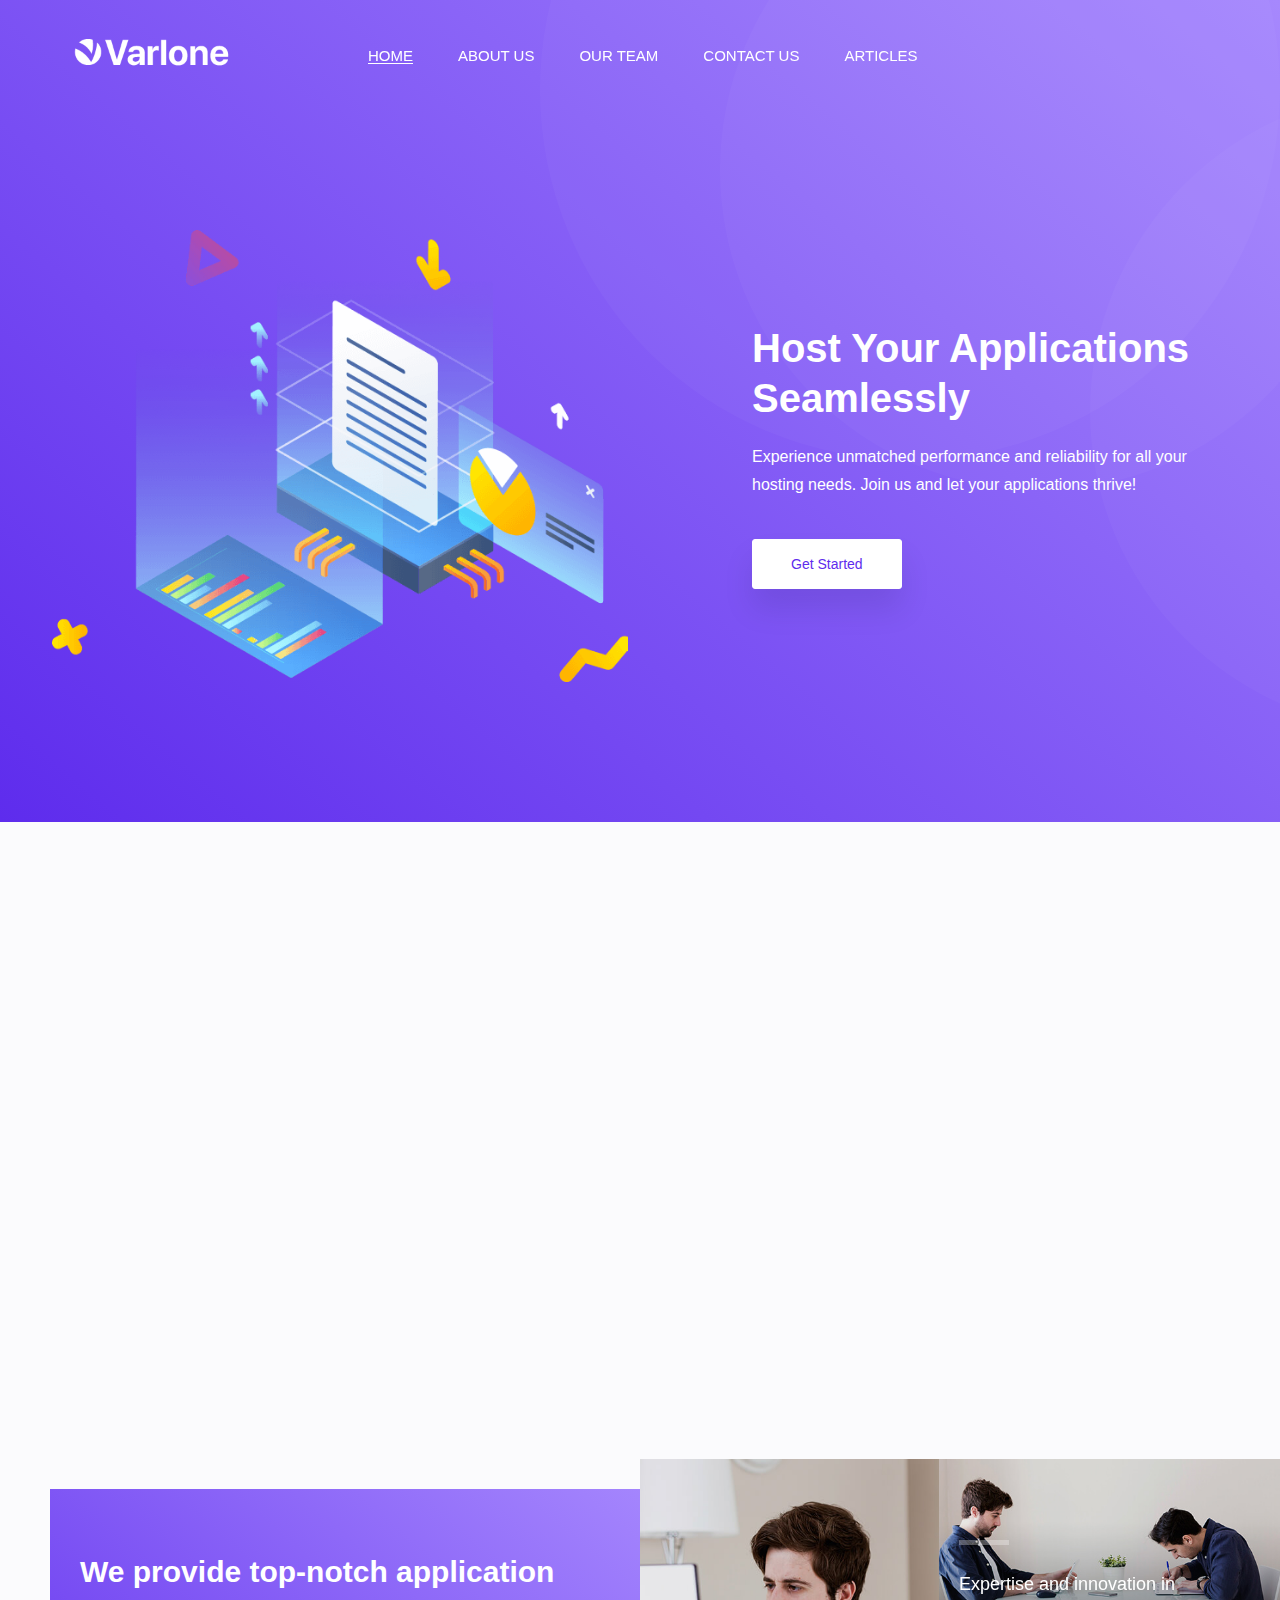
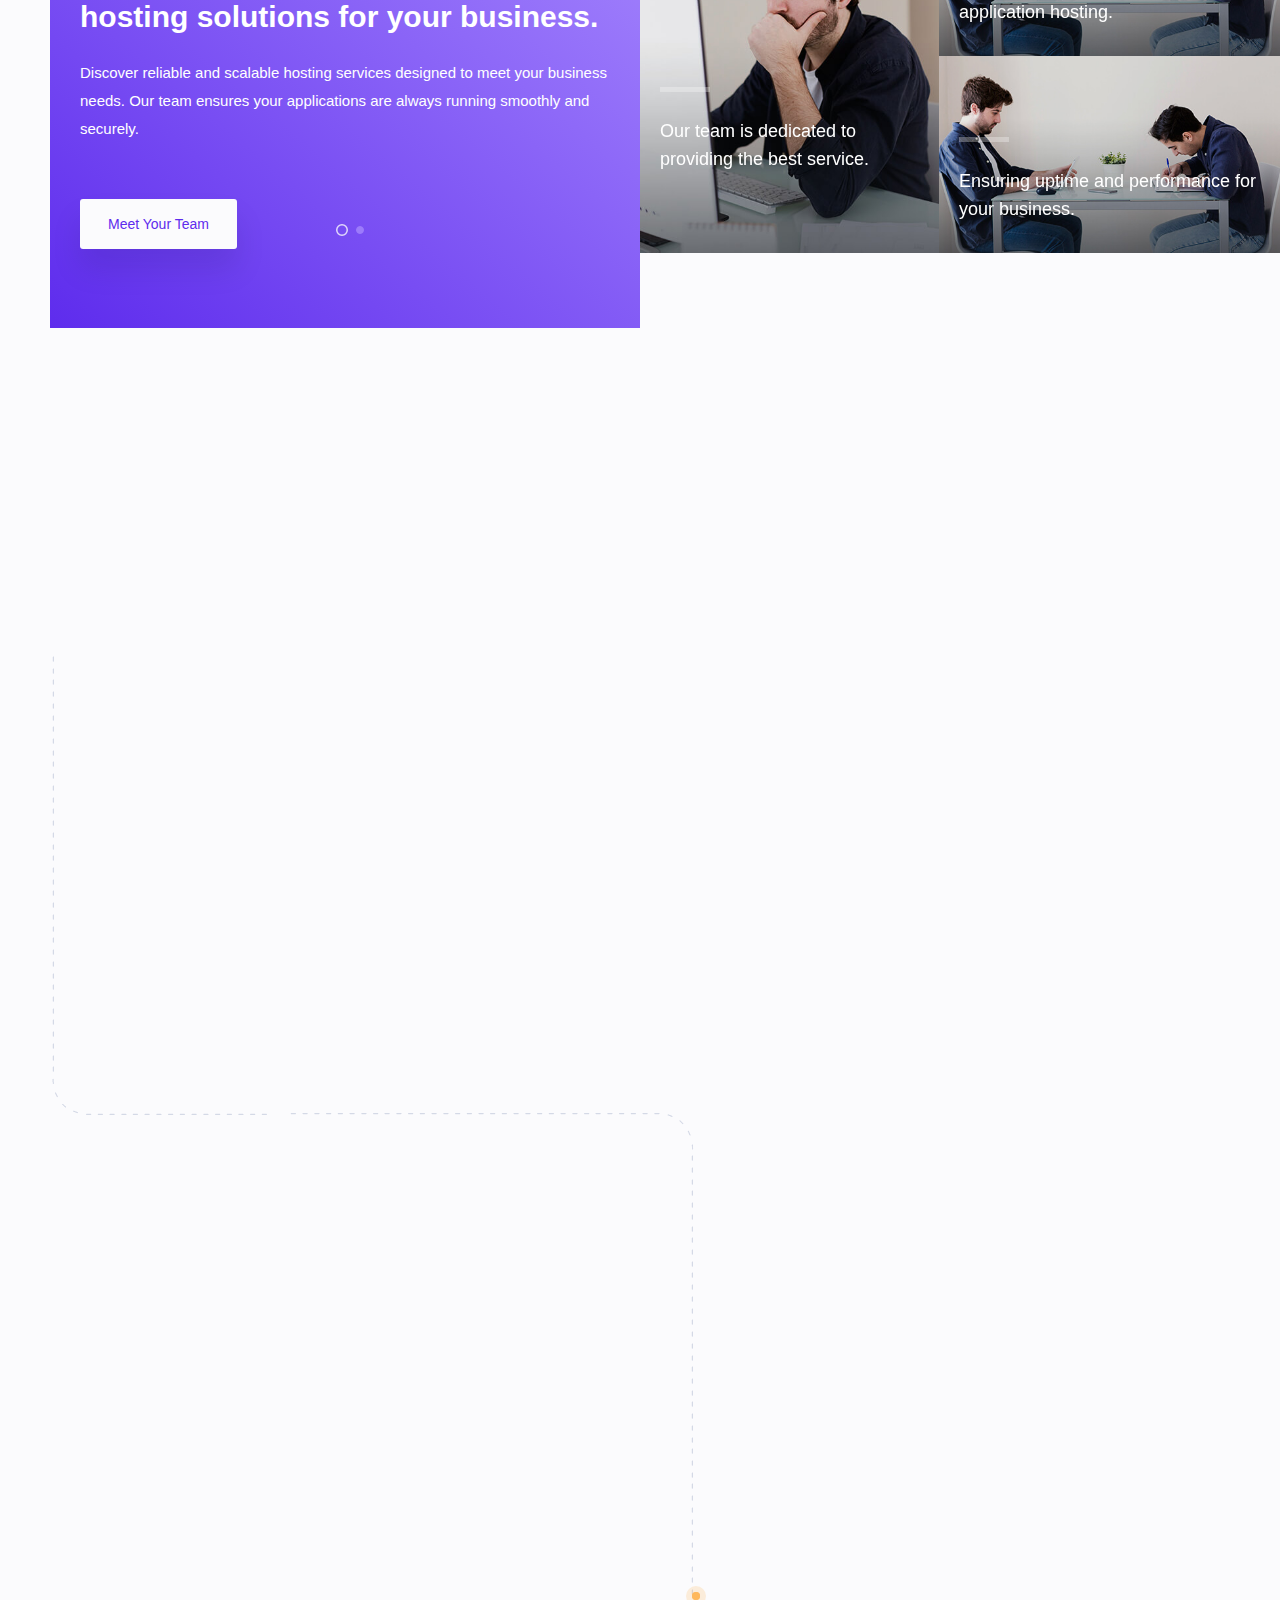
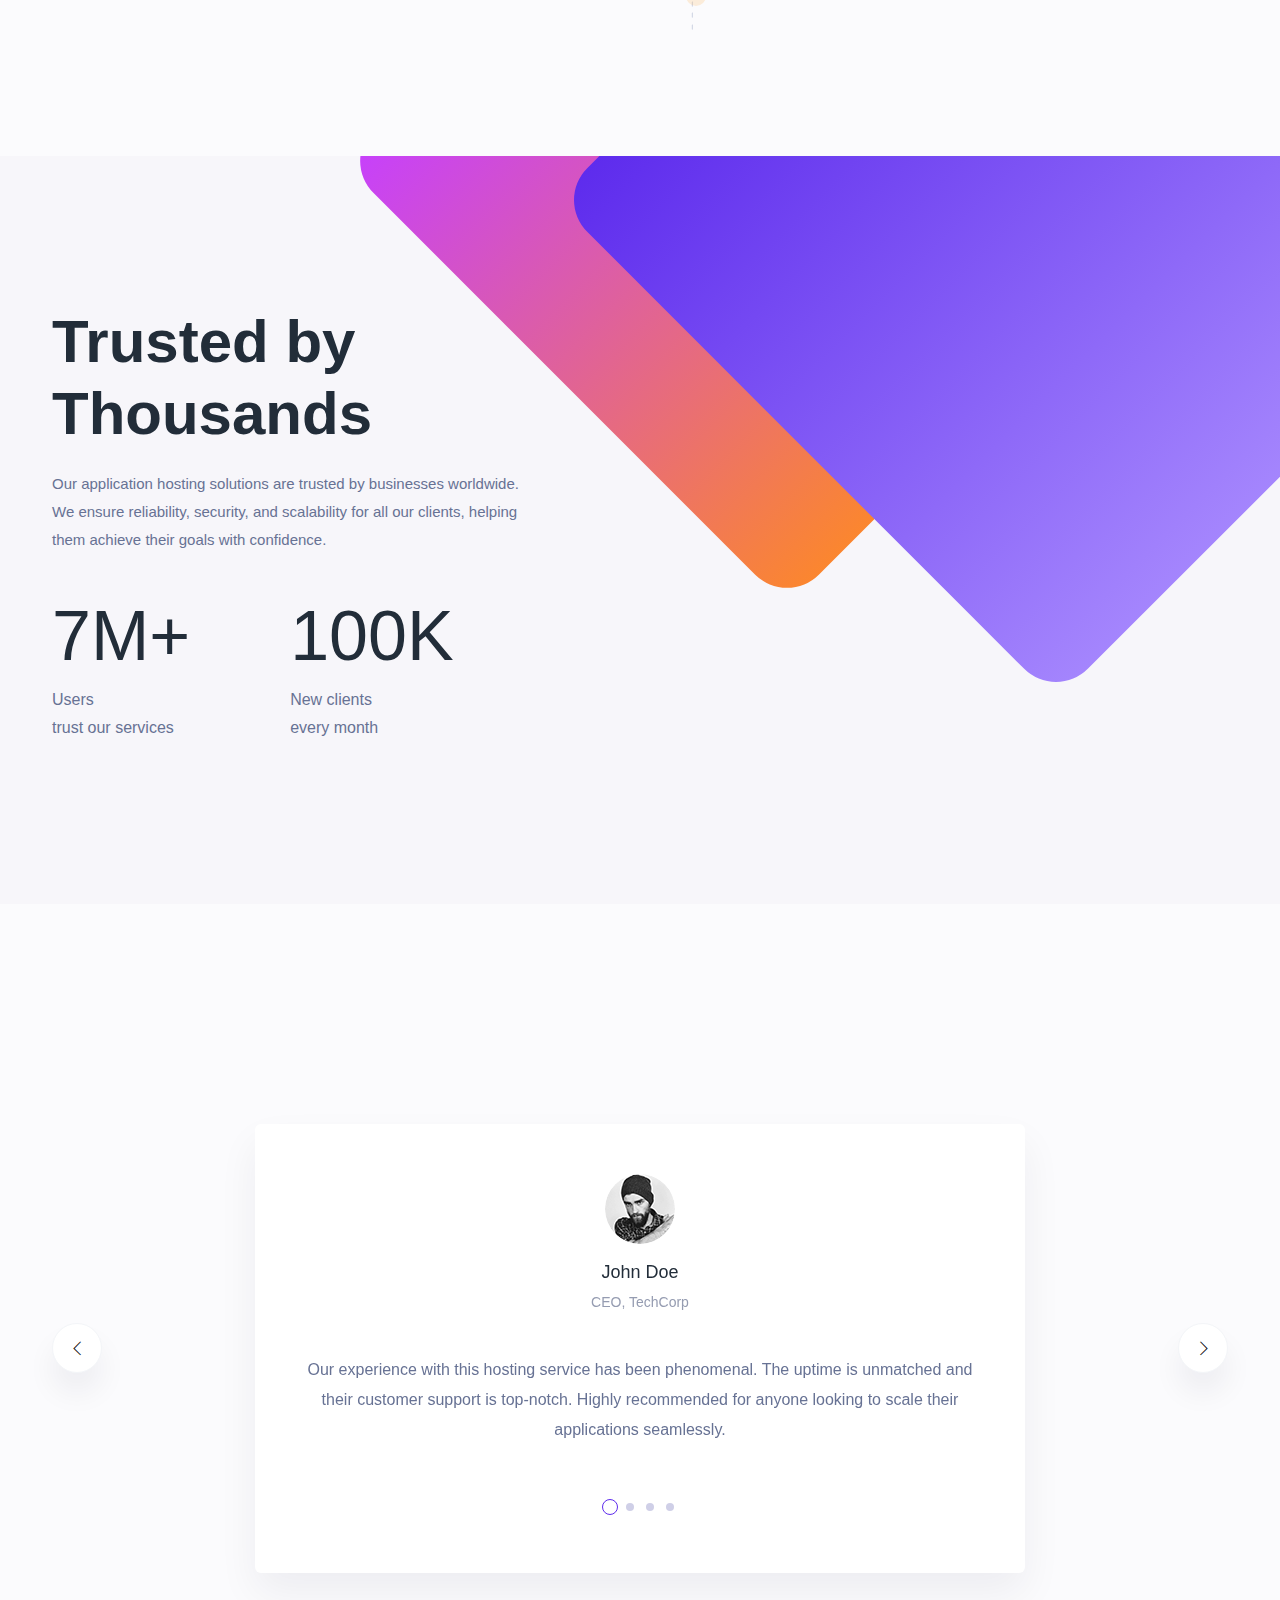
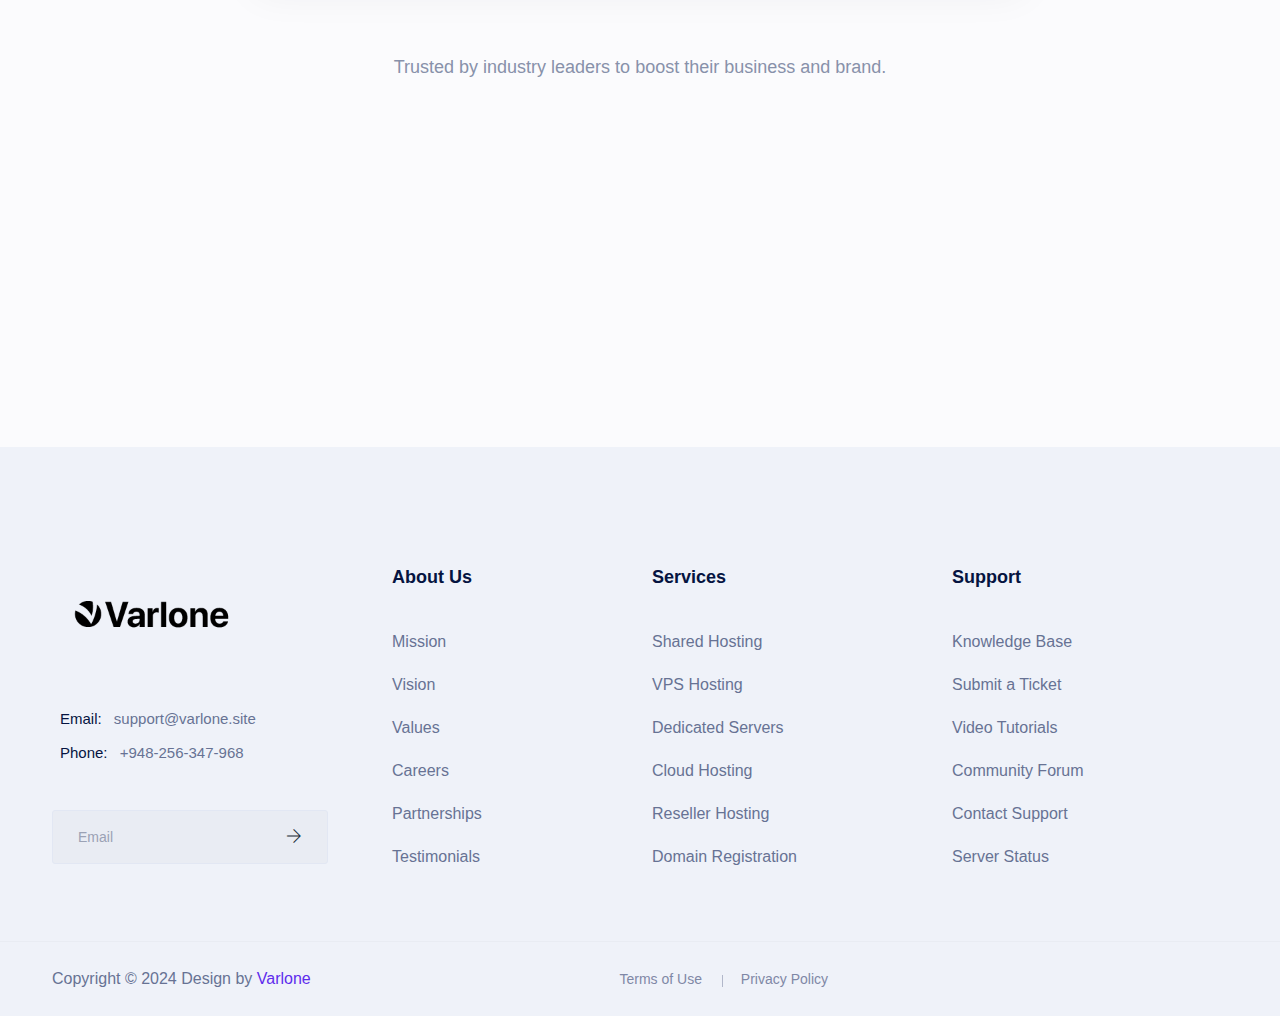
<file: index.html>
<!doctype html>
<html lang="en">


<!-- Mirrored from html.droitlab.com/saasland/home-startup.html by HTTrack Website Copier/3.x [XR&CO'2014], Wed, 13 Mar 2024 10:13:16 GMT -->
<head>
    <!-- Required meta tags -->
    <meta charset="utf-8">
    <meta name="viewport" content="width=device-width, initial-scale=1, shrink-to-fit=no">
    <link rel="shortcut icon" href="img-site/favicon.png" type="image/x-icon">
    <title>Varlone || Application Hosting</title>
    <!-- Bootstrap CSS -->
    <link rel="stylesheet" href="css/bootstrap.min.css">
    <!--icon font css-->
    <link rel="stylesheet" href="vendors/themify-icon/themify-icons.css">
    <link rel="stylesheet" href="vendors/font-awesome/css/all.css">
    <link rel="stylesheet" href="vendors/flaticon/flaticon.css">
    <link rel="stylesheet" href="vendors/animation/animate.css">
    <link rel="stylesheet" href="vendors/owl-carousel/assets/owl.carousel.min.css">
    <link rel="stylesheet" href="vendors/animation/animate.css">
    <link rel="stylesheet" href="vendors/magnify-pop/magnific-popup.css">
    <link rel="stylesheet" href="vendors/elagent/style.css">
    <link rel="stylesheet" href="vendors/scroll/jquery.mCustomScrollbar.min.css">
    <link rel="stylesheet" href="css/style.css">
    <link rel="stylesheet" href="css/responsive.css">
</head>

<body>
    <div id="preloader">
        <div id="ctn-preloader" class="ctn-preloader">
            <div class="animation-preloader">
                <div class="spinner"></div>
                <div class="txt-loading">
                    <span data-text-preloader="V" class="letters-loading">
                        V
                    </span>
                    <span data-text-preloader="A" class="letters-loading">
                        A
                    </span>
                    <span data-text-preloader="R" class="letters-loading">
                        R
                    </span>
                    <span data-text-preloader="L" class="letters-loading">
                        L
                    </span>
                    <span data-text-preloader="O" class="letters-loading">
                        O
                    </span>
                    <span data-text-preloader="N" class="letters-loading">
                        N
                    </span>
                    <span data-text-preloader="E" class="letters-loading">
                        E
                    </span>
                </div>
                <p class="text-center">Loading</p>
            </div>
            <div class="loader">
                <div class="row">
                    <div class="col-3 loader-section section-left">
                        <div class="bg"></div>
                    </div>
                    <div class="col-3 loader-section section-left">
                        <div class="bg"></div>
                    </div>
                    <div class="col-3 loader-section section-right">
                        <div class="bg"></div>
                    </div>
                    <div class="col-3 loader-section section-right">
                        <div class="bg"></div>
                    </div>
                </div>
            </div>
        </div>
    </div>
    <div class="body_wrapper">
        <header class="header_area">
            <nav class="navbar navbar-expand-lg menu_one menu_four">
                <div class="container">
                    <a class="navbar-brand sticky_logo" href="#"><img src="img-site/logoW.png" width="200"
                            alt="logo"><img src="img-site/logoB.png" width="200" alt=""></a>
                    <button class="navbar-toggler collapsed" type="button" data-bs-toggle="collapse"
                        data-bs-target="#navbarSupportedContent" aria-controls="navbarSupportedContent"
                        aria-expanded="false" aria-label="Toggle navigation">
                        <span class="menu_toggle">
                            <span class="hamburger">
                                <span></span>
                                <span></span>
                                <span></span>
                            </span>
                            <span class="hamburger-cross">
                                <span></span>
                                <span></span>
                            </span>
                        </span>
                    </button>

                    <div class="collapse navbar-collapse justify-content-between" id="navbarSupportedContent">
                        <ul class="navbar-nav menu w_menu pl_100">
                            <li class="nav-item  active">
                                <a class="nav-link" href="index.html"
                                   >
                                    HOME
                                </a>
                            </li>
                            <li class=" nav-item">
                                <a class= "nav-link" href="about.html">
                                    ABOUT US
                                </a>
                            </li>
                            <li class="nav-item  ">
                                <a class="nav-link" href="team.html"
                                   >
                                    OUR TEAM
                                </a>
                            </li>
                            <li class="nav-item ">
                                <a class="nav-link" href="contact.html"
                                   >
                                    CONTACT US
                                </a>
                            </li>
                            <li class="nav-item ">
                                <a class="nav-link" href="blog.html"
                                   >
                                    ARTICLES
                                </a>
                            </li>
                        </ul>
                    </div>
                </div>
            </nav>
        </header>

        <section class="agency_banner_area_two">
            <div class="dot_shap one"></div>
            <div class="dot_shap two"></div>
            <div class="dot_shap three"></div>
            <div class="container">
                <div class="row">
                    <div class="col-lg-6 wow fadeInLeft" data-wow-delay="0.4s">
                        <img class="agency_banner_img" src="img/home8/banner_img.png" alt="">
                    </div>
                    <div class="col-lg-5 offset-lg-1 d-flex align-items-center">
                        <div class="agency_content_two">
                            <h2 class="f_700 f_size_40 l_height50 w_color mb_20 wow fadeInRight" data-wow-delay="0.3s">
                                Host Your Applications Seamlessly</h2>
                            <p class="f_400 w_color l_height28 wow fadeInRight" data-wow-delay="0.4s">Experience unmatched performance and reliability for all your hosting needs. Join us and let your applications thrive!</p>
                            <div class="action_btn d-flex align-items-center mt_40 wow fadeInRight"
                                data-wow-delay="0.6s">
                                <a href="contact.html" class="btn_hover agency_banner_btn">Get Started</a>
                            </div>
                        </div>
                    </div>
                </div>
            </div>
        </section>
        

        <section class="agency_service_area bg_color">
            <div class="container">
                <h2 class="f_size_30 f_600 t_color3 l_height40 text-center mb_90 wow fadeInUp" data-wow-delay="0.2s">
                    Empower Your Business with Seamless Application Hosting
                </h2>
                <div class="row mb_30">
                    <div class="col-lg-4 col-sm-6">
                        <div class="p_service_item agency_service_item pr_70 wow fadeInLeft" data-wow-delay="0.2s">
                            <div class="icon">
                                <img src="img/home4/icon_shape1.png" alt="">
                                <i class="ti-panel"></i>
                            </div>
                            <h5 class="f_600 f_p t_color3">Scalable Hosting</h5>
                            <p>Experience scalable solutions designed to grow with your business, ensuring optimal performance at every stage.</p>
                        </div>
                    </div>
                    <div class="col-lg-4 col-sm-6">
                        <div class="p_service_item agency_service_item pl_20 pr_70 wow fadeInLeft" data-wow-delay="0.3s">
                            <div class="icon">
                                <img src="img/home4/icon_shape2.png" alt="">
                                <i class="ti-layout-grid2"></i>
                            </div>
                            <h5 class="f_600 f_p t_color3">Robust Security</h5>
                            <p>Protect your applications with industry-leading security measures, ensuring your data remains safe and secure.</p>
                        </div>
                    </div>
                    <div class="col-lg-4 col-sm-6">
                        <div class="p_service_item agency_service_item pl_20 pr_70 wow fadeInLeft" data-wow-delay="0.4s">
                            <div class="icon">
                                <img src="img/home4/icon_shape3.png" alt="">
                                <i class="ti-gallery"></i>
                            </div>
                            <h5 class="f_600 f_p t_color3">24/7 Support</h5>
                            <p>Our dedicated support team is available around the clock to assist with any issues, ensuring your applications run smoothly.</p>
                        </div>
                    </div>
                </div>
            </div>
        </section>
        
        <section class="agency_about_area d-flex bg_color">
            <div class="col-lg-6 about_content_left ">
                <div class="about_content mb_30">
                    <h2 class="f_size_30 f_700 l_height45 mb_20">We provide top-notch application hosting solutions for your business.</h2>
                    <p class="f_size_15 f_400">Discover reliable and scalable hosting services designed to meet your business needs. Our team ensures your applications are always running smoothly and securely.</p>
                    <a href="team.html" class="about_btn btn_hover mt_40">Meet Your Team</a>
                </div>
            </div>
            <div class="col-lg-6 about_img">
                <div class="about_img_slider owl-carousel">
                    <div class="item">
                        <div class="about_item w45">
                            <img src="img/home4/team1.jpg" alt="">
                            <div class="about_text">
                                <span class="br"></span>
                                <h5 class="f_size_18 l_height28 mb-0">Our team is dedicated to providing the best service.</h5>
                            </div>
                        </div>
                        <div class="about_item w55">
                            <img src="img/home4/team2.jpg" alt="">
                            <div class="about_text text_two">
                                <span class="br"></span>
                                <h5 class="f_size_18 l_height28 mb-0">Expertise and innovation in application hosting.</h5>
                            </div>
                        </div>
                        <div class="about_item w55">
                            <img src="img/home4/team2.jpg" alt="">
                            <div class="about_text text_two">
                                <span class="br"></span>
                                <h5 class="f_size_18 l_height28 mb-0">Ensuring uptime and performance for your business.</h5>
                            </div>
                        </div>
                    </div>
                    <div class="item">
                        <div class="about_item w45">
                            <img src="img/home4/team1.jpg" alt="">
                            <div class="about_text">
                                <span class="br"></span>
                                <h5 class="f_size_18 l_height28 mb-0">Our team is dedicated to providing the best service.</h5>
                            </div>
                        </div>
                        <div class="about_item w55">
                            <img src="img/home4/team2.jpg" alt="">
                            <div class="about_text text_two">
                                <span class="br"></span>
                                <h5 class="f_size_18 l_height28 mb-0">Expertise and innovation in application hosting.</h5>
                            </div>
                        </div>
                        <div class="about_item w55">
                            <img src="img/home4/team2.jpg" alt="">
                            <div class="about_text text_two">
                                <span class="br"></span>
                                <h5 class="f_size_18 l_height28 mb-0">Ensuring uptime and performance for your business.</h5>
                            </div>
                        </div>
                    </div>
                </div>
            </div>
        </section>
        
        <section class="agency_featured_area agency_featured_area_two bg_color">
            <div class="container">
                <h2 class="f_size_30 f_600 t_color3 l_height40 text-center wow fadeInUp" data-wow-delay="0.1s">
                    Reliable Hosting Solutions for Your Business
                </h2>
                <div class="features_info feature_info_two">
                    <img class="dot_img" src="img/home8/dot.png" alt="">
                    <div class="row agency_featured_item flex-row-reverse">
                        <div class="col-lg-6">
                            <div class="agency_featured_img text-end wow fadeInRight" data-wow-delay="0.2s">
                                <img src="img/home4/work1.png" alt="">
                            </div>
                        </div>
                        <div class="col-lg-6">
                            <div class="agency_featured_content pr_70 pl_70 wow fadeInLeft" data-wow-delay="0.4s">
                                <div class="dot"><span class="dot1"></span><span class="dot2"></span></div>
                                <img class="number" src="img/home4/icon01.png" alt="">
                                <h3>Maximize Efficiency and Unlock Opportunities</h3>
                                <p>Experience top-tier application hosting that optimizes performance and drives growth. Our reliable services ensure your business can scale effortlessly.</p>
                            </div>
                        </div>
                    </div>
                    <div class="row agency_featured_item agency_featured_item_two">
                        <div class="col-lg-6">
                            <div class="agency_featured_img text-end wow fadeInLeft" data-wow-delay="0.2s">
                                <img src="img/home8/service_item_03.png" alt="">
                            </div>
                        </div>
                        <div class="col-lg-6">
                            <div class="agency_featured_content pl_100 wow fadeInRight" data-wow-delay="0.4s">
                                <div class="dot"><span class="dot1"></span><span class="dot2"></span></div>
                                <img class="number" src="img/home4/icon02.png" alt="">
                                <h3>Instant Data Access for Better Decision Making</h3>
                                <p>Stay informed with our real-time data solutions. Our hosting services provide seamless access to critical information, empowering your business to make data-driven decisions.</p>
                            </div>
                        </div>
                    </div>
                    <div class="dot middle_dot"><span class="dot1"></span><span class="dot2"></span></div>
                </div>
            </div>
        </section>
        

        <section class="fun_fact_area fun_fact_area_two">
            <div class="container">
                <div class="row flex-row-reverse">
                    <div class="col-lg-7 col-md-6">
                        <div class="fact_author_img fact_author_img_two text-end">
                            <div class="square_box box_three"></div>
                            <div class="square_box box_four"></div>
                            <img class="wow fadeInUp" data-wow-delay="0.3s" src="img/home8/fact.png" alt="">
                        </div>
                    </div>
                    <div class="col-lg-5 col-md-6">
                        <div class="fun_fact_content">
                            <h1 class="t_color3 f_p f_700 mb_20">Trusted by Thousands</h1>
                            <p class="f_400 f_size_15 l_height28 mb_40">
                                Our application hosting solutions are trusted by businesses worldwide. We ensure reliability, security, and scalability for all our clients, helping them achieve their goals with confidence.
                            </p>
                            <div class="d-flex">
                                <div class="fact_item">
                                    <h1 class="t_color3"><span>7</span>M+</h1>
                                    <p class="mb-0">Users <br>trust our services</p>
                                </div>
                                <div class="fact_item pl_100">
                                    <h1 class="t_color3"><span>100</span>K</h1>
                                    <p class="mb-0">New clients <br>every month</p>
                                </div>
                            </div>
                        </div>
                    </div>
                </div>
            </div>
        </section>
        

        <section class="agency_testimonial_area bg_color sec_pad">
            <div class="container">
                <h2 class="f_size_30 f_600 t_color3 l_height40 text-center mb_60 wow fadeInUp" data-wow-delay="0.1s">
                    Here's what our clients say</h2>
                <div class="agency_testimonial_info">
                    <div class="testimonial_slider owl-carousel">
                        <div class="testimonial_item text-center left">
                            <div class="author_img"><img src="img/home4/author_img.png" alt=""></div>
                            <div class="author_description">
                                <h4 class="f_500 t_color3 f_size_18">John Doe</h4>
                                <h6>CEO, TechCorp</h6>
                            </div>
                            <p>Our experience with this hosting service has been phenomenal. The uptime is unmatched and their customer support is top-notch. Highly recommended for anyone looking to scale their applications seamlessly.</p>
                        </div>
                        <div class="testimonial_item text-center center">
                            <div class="author_img"><img src="img/home4/author_img.png" alt=""></div>
                            <div class="author_description">
                                <h4 class="f_500 t_color3 f_size_18">Jane Smith</h4>
                                <h6>CTO, InnovateX</h6>
                            </div>
                            <p>This platform has transformed the way we manage our applications. The ease of use, combined with robust security features, makes it an ideal choice for any growing business.</p>
                        </div>
                        <div class="testimonial_item text-center right">
                            <div class="author_img"><img src="img/home4/author_img.png" alt=""></div>
                            <div class="author_description">
                                <h4 class="f_500 t_color3 f_size_18">Michael Brown</h4>
                                <h6>Founder, StartupHub</h6>
                            </div>
                            <p>We moved all our applications to this hosting service and have seen significant improvements in performance and reliability. The migration process was smooth and the team was incredibly helpful throughout.</p>
                        </div>
                        <div class="testimonial_item text-center">
                            <div class="author_img"><img src="img/home4/author_img.png" alt=""></div>
                            <div class="author_description">
                                <h4 class="f_500 t_color3 f_size_18">Emily White</h4>
                                <h6>Product Manager, WebWorks</h6>
                            </div>
                            <p>Excellent service! The flexibility and scalability offered by this hosting platform have allowed us to innovate faster and deliver better products to our customers.</p>
                        </div>
                    </div>
                </div>
                <div class="partner_logo_area_four">
                    <h4 class="f_size_18 f_400 f_p text-center l_height28 mb_70">Trusted by industry leaders to boost their business and brand.</h4>
                    <div class="row partner_info">
                        <div class="logo_item wow fadeInLeft" data-wow-delay="0.1s">
                            <a href="#"><img src="img/home3/logo_01.png" alt=""></a>
                        </div>
                        <div class="logo_item wow fadeInLeft" data-wow-delay="0.2s">
                            <a href="#"><img src="img/home3/logo_02.png" alt=""></a>
                        </div>
                        <div class="logo_item wow fadeInLeft" data-wow-delay="0.3s">
                            <a href="#"><img src="img/home3/logo_03.png" alt=""></a>
                        </div>
                        <div class="logo_item wow fadeInLeft" data-wow-delay="0.4s">
                            <a href="#"><img src="img/home3/logo_04.png" alt=""></a>
                        </div>
                        <div class="logo_item wow fadeInLeft" data-wow-delay="0.5s">
                            <a href="#"><img src="img/home3/logo_05.png" alt=""></a>
                        </div>
                        <div class="logo_item wow fadeInLeft" data-wow-delay="0.6s">
                            <a href="#"><img src="img/home3/logo_03.png" alt=""></a>
                        </div>
                        <div class="logo_item wow fadeInLeft" data-wow-delay="0.7s">
                            <a href="#"><img src="img/home3/logo_04.png" alt=""></a>
                        </div>
                        <div class="logo_item wow fadeInLeft" data-wow-delay="0.8s">
                            <a href="#"><img src="img/home3/logo_05.png" alt=""></a>
                        </div>
                    </div>
                </div>
            </div>
        </section>
        

        <footer class="footer_area footer_area_four f_bg">
            <div class="footer_top">
                <div class="container">
                    <div class="row">
                        <div class="col-lg-3 col-md-6">
                            <div class="f_widget company_widget">
                                <a href="index.html" class="f-logo"><img src="img-site/logoB.png" width="200"
                                        alt=""></a>
                                <div class="widget-wrap">
                                    <p class="f_400 f_p f_size_15 mb-0 l_height34"><span>Email:</span> <a
                                            href="mailto:support@varlone.site" class="f_400">support@varlone.site</a></p>
                                    <p class="f_400 f_p f_size_15 mb-0 l_height34"><span>Phone:</span> <a
                                            href="tel:948256347968" class="f_400">+948-256-347-968</a></p>
                                </div>
                                <form action="#" class="f_subscribe mailchimp" method="post">
                                    <input type="text" name="EMAIL" class="form-control memail" placeholder="Email">
                                    <button class="btn btn-submit" type="submit"><i class="ti-arrow-right"></i></button>
                                    <p class="mchimp-errmessage" style="display: none;"></p>
                                    <p class="mchimp-sucmessage" style="display: none;"></p>
                                </form>
                            </div>
                        </div>
                        <div class="col-lg-3 col-md-6">
                            <div class="f_widget about-widget pl_40">
                                <h3 class="f-title f_600 t_color f_size_18 mb_40">About Us</h3>
                                <ul class="list-unstyled f_list">
                                    <li><a href="#">Mission</a></li>
                                    <li><a href="#">Vision</a></li>
                                    <li><a href="#">Values</a></li>
                                    <li><a href="#">Careers</a></li>
                                    <li><a href="#">Partnerships</a></li>
                                    <li><a href="#">Testimonials</a></li>
                                </ul>
                            </div>
                        </div>
                        <div class="col-lg-3 col-md-6">
                            <div class="f_widget about-widget">
                                <h3 class="f-title f_600 t_color f_size_18 mb_40">Services</h3>
                                <ul class="list-unstyled f_list">
                                    <li><a href="#">Shared Hosting</a></li>
                                    <li><a href="#">VPS Hosting</a></li>
                                    <li><a href="#">Dedicated Servers</a></li>
                                    <li><a href="#">Cloud Hosting</a></li>
                                    <li><a href="#">Reseller Hosting</a></li>
                                    <li><a href="#">Domain Registration</a></li>
                                </ul>
                            </div>
                        </div>
                        <div class="col-lg-3 col-md-6">
                            <div class="f_widget about-widget">
                                <h3 class="f-title f_600 t_color f_size_18 mb_40">Support</h3>
                                <ul class="list-unstyled f_list">
                                    <li><a href="#">Knowledge Base</a></li>
                                    <li><a href="#">Submit a Ticket</a></li>
                                    <li><a href="#">Video Tutorials</a></li>
                                    <li><a href="#">Community Forum</a></li>
                                    <li><a href="#">Contact Support</a></li>
                                    <li><a href="#">Server Status</a></li>
                                </ul>
                            </div>
                        </div>
                    </div>
                </div>
            </div>
            <div class="footer_bottom">
                <div class="container">
                    <div class="row align-items-center">
                        <div class="col-lg-4 col-md-5 col-sm-6">
                            <p class="mb-0 f_400">Copyright © 2024 Design by <a href="#">Varlone</a></p>
                        </div>
                        <div class="col-lg-4 col-md-4 col-sm-12">
                            <ul class="list-unstyled f_menu text-end">
                                <li><a href="#">Terms of Use</a></li>
                                <li><a href="#">Privacy Policy</a></li>
                            </ul>
                        </div>
                    </div>
                </div>
            </div>
        </footer>
        
    </div>
    <!-- Optional JavaScript -->
    <!-- jQuery first, then Popper.js, then Bootstrap JS -->
    <script src="js/jquery-3.6.0.min.js"></script>
    <script src="js/popper.min.js"></script>
    <script src="js/bootstrap.min.js"></script>
    <script src="vendors/wow/wow.min.js"></script>
    <script src="vendors/sckroller/jquery.parallax-scroll.js"></script>
    <script src="vendors/owl-carousel/owl.carousel.min.js"></script>
    <script src="vendors/imagesloaded/imagesloaded.pkgd.min.js"></script>
    <script src="vendors/isotope/isotope-min.js"></script>
    <script src="vendors/magnify-pop/jquery.magnific-popup.min.js"></script>
    <script src="vendors/scroll/jquery.mCustomScrollbar.concat.min.js"></script>
    <script src="js/plugins.js"></script>
    <script src="js/main.js"></script>
</body>


<!-- Mirrored from html.droitlab.com/saasland/home-startup.html by HTTrack Website Copier/3.x [XR&CO'2014], Wed, 13 Mar 2024 10:13:23 GMT -->
</html>
</file>
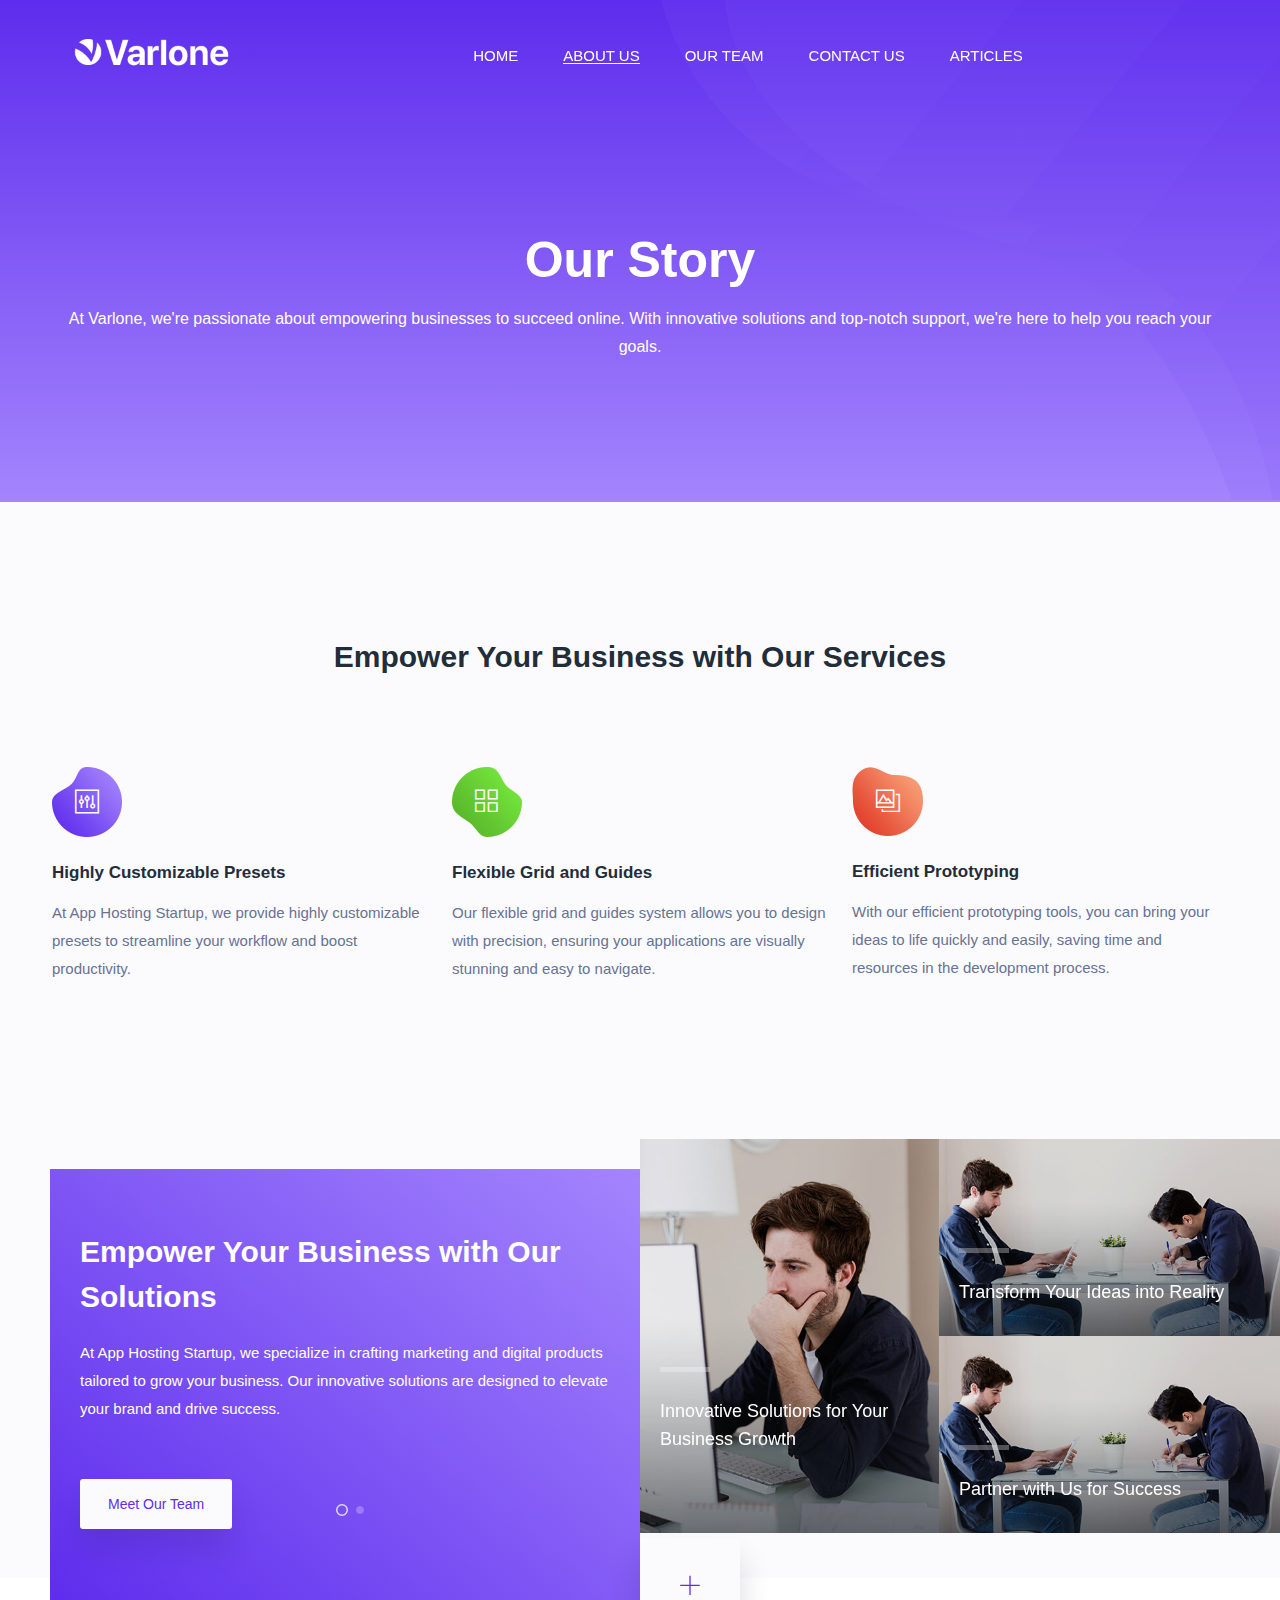
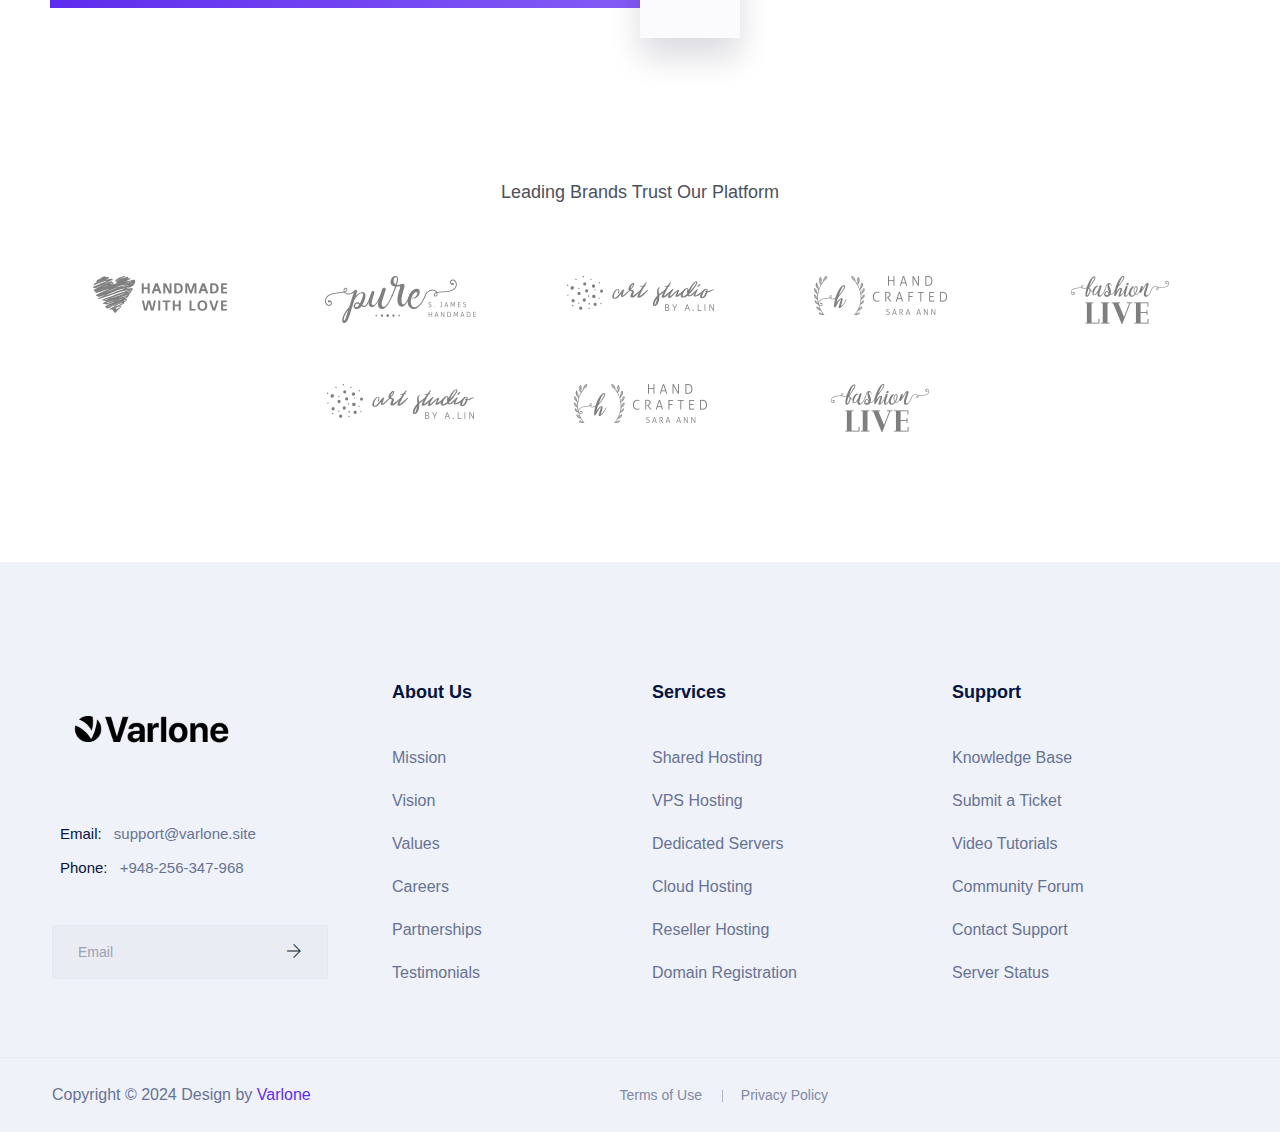
<file: about.html>
<!doctype html>
<html lang="en">


<!-- Mirrored from html.droitlab.com/saasland/about.html by HTTrack Website Copier/3.x [XR&CO'2014], Wed, 13 Mar 2024 10:14:49 GMT -->
<head>
    <!-- Required meta tags -->
    <meta charset="utf-8">
    <meta name="viewport" content="width=device-width, initial-scale=1, shrink-to-fit=no">
    <link rel="shortcut icon" href="img-site/favicon.png" type="image/x-icon">
    <title>Varlone || Application Hosting</title>
    <!-- Bootstrap CSS -->
    <link rel="stylesheet" href="css/bootstrap.min.css">
    <!--icon font css-->
    <link rel="stylesheet" href="vendors/themify-icon/themify-icons.css">
    <link rel="stylesheet" href="vendors/font-awesome/css/all.css">
    <link rel="stylesheet" href="vendors/flaticon/flaticon.css">
    <link rel="stylesheet" href="vendors/animation/animate.css">
    <link rel="stylesheet" href="vendors/owl-carousel/assets/owl.carousel.min.css">
    <link rel="stylesheet" href="vendors/animation/animate.css">
    <link rel="stylesheet" href="vendors/magnify-pop/magnific-popup.css">
    <link rel="stylesheet" href="vendors/elagent/style.css">
    <link rel="stylesheet" href="vendors/scroll/jquery.mCustomScrollbar.min.css">
    <link rel="stylesheet" href="css/style.css">
    <link rel="stylesheet" href="css/responsive.css">
</head>

<body>
    <div id="preloader">
        <div id="ctn-preloader" class="ctn-preloader">
            <div class="animation-preloader">
                <div class="spinner"></div>
                <div class="txt-loading">
                    <span data-text-preloader="V" class="letters-loading">
                        V
                    </span>
                    <span data-text-preloader="A" class="letters-loading">
                        A
                    </span>
                    <span data-text-preloader="R" class="letters-loading">
                        R
                    </span>
                    <span data-text-preloader="L" class="letters-loading">
                        L
                    </span>
                    <span data-text-preloader="O" class="letters-loading">
                        O
                    </span>
                    <span data-text-preloader="N" class="letters-loading">
                        N
                    </span>
                    <span data-text-preloader="E" class="letters-loading">
                        E
                    </span>
                </div>
                <p class="text-center">Loading</p>
            </div>
            <div class="loader">
                <div class="row">
                    <div class="col-3 loader-section section-left">
                        <div class="bg"></div>
                    </div>
                    <div class="col-3 loader-section section-left">
                        <div class="bg"></div>
                    </div>
                    <div class="col-3 loader-section section-right">
                        <div class="bg"></div>
                    </div>
                    <div class="col-3 loader-section section-right">
                        <div class="bg"></div>
                    </div>
                </div>
            </div>
        </div>
    </div>
    <div class="body_wrapper">
        <header class="header_area">
            <nav class="navbar navbar-expand-lg menu_one menu_four">
                <div class="container">
                    <a class="navbar-brand sticky_logo" href="#"><img src="img-site/logoW.png" width="200"
                            alt="logo"><img src="img-site/logoB.png" width="200" alt=""></a>
                    <button class="navbar-toggler collapsed" type="button" data-bs-toggle="collapse"
                        data-bs-target="#navbarSupportedContent" aria-controls="navbarSupportedContent"
                        aria-expanded="false" aria-label="Toggle navigation">
                        <span class="menu_toggle">
                            <span class="hamburger">
                                <span></span>
                                <span></span>
                                <span></span>
                            </span>
                            <span class="hamburger-cross">
                                <span></span>
                                <span></span>
                            </span>
                        </span>
                    </button>

                    <div class="collapse navbar-collapse justify-content-between" id="navbarSupportedContent">
                        <ul class="navbar-nav menu w_menu ms-auto me-auto">
                            <li class="nav-item ">
                                <a class="nav-link " href="index.html">
                                    HOME
                                </a>
                            </li>
                            <li class="nav-item active">
                                <a class="nav-link" href="about.html">ABOUT US</a>
                            </li>
                            <li class="nav-item">
                                <a class="nav-link " href="team.html">
                                    OUR TEAM
                                </a>
                            </li>
                            <li class="nav-item ">
                                <a class="nav-link " href="contact.html">
                                    CONTACT US
                                </a>
                            </li>
                            <li class="nav-item ">
                                <a class="nav-link " href="blog.html">
                                    ARTICLES
                                </a>
                            </li>
                        </ul>
                    </div>
                </div>
            </nav>
        </header>

        <section class="breadcrumb_area">
            <img class="breadcrumb_shap" src="img/breadcrumb/banner_bg.png" alt="">
            <div class="container">
                <div class="breadcrumb_content text-center">
                    <h1 class="f_p f_700 f_size_50 w_color l_height50 mb_20">Our Story</h1>
                    <p class="f_400 w_color f_size_16 l_height26">At Varlone, we're passionate about empowering businesses to succeed online. With innovative solutions and top-notch support, we're here to help you reach your goals.</p>
                </div>
            </div>
        </section>
        
        <section class="agency_service_area bg_color">
            <div class="container">
                <h2 class="f_size_30 f_600 t_color3 l_height40 text-center mb_90">Empower Your Business with Our Services</h2>
                <div class="row mb_30">
                    <div class="col-lg-4 col-sm-6">
                        <div class="p_service_item agency_service_item pr_70">
                            <div class="icon">
                                <img src="img/home4/icon_shape1.png" alt="">
                                <i class="ti-panel"></i>
                            </div>
                            <h5 class="f_600 f_p t_color3">Highly Customizable Presets</h5>
                            <p>At App Hosting Startup, we provide highly customizable presets to streamline your workflow and boost productivity.</p>
                        </div>
                    </div>
                    <div class="col-lg-4 col-sm-6">
                        <div class="p_service_item agency_service_item pl_20 pr_70">
                            <div class="icon">
                                <img src="img/home4/icon_shape2.png" alt="">
                                <i class="ti-layout-grid2"></i>
                            </div>
                            <h5 class="f_600 f_p t_color3">Flexible Grid and Guides</h5>
                            <p>Our flexible grid and guides system allows you to design with precision, ensuring your applications are visually stunning and easy to navigate.</p>
                        </div>
                    </div>
                    <div class="col-lg-4 col-sm-6">
                        <div class="p_service_item agency_service_item pl_20 pr_70">
                            <div class="icon">
                                <img src="img/home4/icon_shape3.png" alt="">
                                <i class="ti-gallery"></i>
                            </div>
                            <h5 class="f_600 f_p t_color3">Efficient Prototyping</h5>
                            <p>With our efficient prototyping tools, you can bring your ideas to life quickly and easily, saving time and resources in the development process.</p>
                        </div>
                    </div>
                </div>
            </div>
        </section>
        
        <section class="agency_about_area d-flex bg_color">
            <div class="col-lg-6 about_content_left ">
                <div class="about_content mb_30">
                    <h2 class="f_size_30 f_700 l_height45 mb_20">Empower Your Business with Our Solutions</h2>
                    <p class="f_size_15 f_400">At App Hosting Startup, we specialize in crafting marketing and digital products tailored to grow your business. Our innovative solutions are designed to elevate your brand and drive success.</p>
                    <a href="team.html" class="about_btn btn_hover mt_40">Meet Our Team</a>
                </div>
            </div>
            <div class="col-lg-6 about_img">
                <a href="#" class="pluse_icon"><i class="ti-plus"></i></a>
                <div class="about_img_slider owl-carousel">
                    <div class="item">
                        <div class="about_item w45">
                            <img src="img/home4/team1.jpg" alt="">
                            <div class="about_text">
                                <span class="br"></span>
                                <h5 class="f_size_18 l_height28 mb-0">Innovative Solutions for Your Business Growth</h5>
                            </div>
                        </div>
                        <div class="about_item w55">
                            <img src="img/home4/team2.jpg" alt="">
                            <div class="about_text text_two">
                                <span class="br"></span>
                                <h5 class="f_size_18 l_height28 mb-0">Transform Your Ideas into Reality</h5>
                            </div>
                        </div>
                        <div class="about_item w55">
                            <img src="img/home4/team2.jpg" alt="">
                            <div class="about_text text_two">
                                <span class="br"></span>
                                <h5 class="f_size_18 l_height28 mb-0">Partner with Us for Success</h5>
                            </div>
                        </div>
                    </div>
                    <div class="item">
                        <div class="about_item w45">
                            <img src="img/home4/team1.jpg" alt="">
                            <div class="about_text">
                                <span class="br"></span>
                                <h5 class="f_size_18 l_height28 mb-0">Innovative Solutions for Your Business Growth</h5>
                            </div>
                        </div>
                        <div class="about_item w55">
                            <img src="img/home4/team2.jpg" alt="">
                            <div class="about_text text_two">
                                <span class="br"></span>
                                <h5 class="f_size_18 l_height28 mb-0">Transform Your Ideas into Reality</h5>
                            </div>
                        </div>
                        <div class="about_item w55">
                            <img src="img/home4/team2.jpg" alt="">
                            <div class="about_text text_two">
                                <span class="br"></span>
                                <h5 class="f_size_18 l_height28 mb-0">Partner with Us for Success</h5>
                            </div>
                        </div>
                    </div>
                </div>
            </div>
        </section>
        
        <section class="partner_logo_area_five">
            <div class="container">
                <h4 class="f_size_18 f_400 f_p text-center l_height28 mb_70">Leading Brands Trust Our Platform</h4>
                <div class="row partner_info">
                    <div class="logo_item">
                        <a href="#"><img src="img/home3/logo_01.png" alt=""></a>
                    </div>
                    <div class="logo_item">
                        <a href="#"><img src="img/home3/logo_02.png" alt=""></a>
                    </div>
                    <div class="logo_item">
                        <a href="#"><img src="img/home3/logo_03.png" alt=""></a>
                    </div>
                    <div class="logo_item">
                        <a href="#"><img src="img/home3/logo_04.png" alt=""></a>
                    </div>
                    <div class="logo_item">
                        <a href="#"><img src="img/home3/logo_05.png" alt=""></a>
                    </div>
                    <div class="logo_item">
                        <a href="#"><img src="img/home3/logo_03.png" alt=""></a>
                    </div>
                    <div class="logo_item">
                        <a href="#"><img src="img/home3/logo_04.png" alt=""></a>
                    </div>
                    <div class="logo_item">
                        <a href="#"><img src="img/home3/logo_05.png" alt=""></a>
                    </div>
                </div>
            </div>
        </section>
        
        <footer class="footer_area footer_area_four f_bg">
            <div class="footer_top">
                <div class="container">
                    <div class="row">
                        <div class="col-lg-3 col-md-6">
                            <div class="f_widget company_widget">
                                <a href="index.html" class="f-logo"><img src="img-site/logoB.png" width="200"
                                        alt=""></a>
                                <div class="widget-wrap">
                                    <p class="f_400 f_p f_size_15 mb-0 l_height34"><span>Email:</span> <a
                                            href="mailto:support@varlone.site" class="f_400">support@varlone.site</a></p>
                                    <p class="f_400 f_p f_size_15 mb-0 l_height34"><span>Phone:</span> <a
                                            href="tel:948256347968" class="f_400">+948-256-347-968</a></p>
                                </div>
                                <form action="#" class="f_subscribe mailchimp" method="post">
                                    <input type="text" name="EMAIL" class="form-control memail" placeholder="Email">
                                    <button class="btn btn-submit" type="submit"><i class="ti-arrow-right"></i></button>
                                    <p class="mchimp-errmessage" style="display: none;"></p>
                                    <p class="mchimp-sucmessage" style="display: none;"></p>
                                </form>
                            </div>
                        </div>
                        <div class="col-lg-3 col-md-6">
                            <div class="f_widget about-widget pl_40">
                                <h3 class="f-title f_600 t_color f_size_18 mb_40">About Us</h3>
                                <ul class="list-unstyled f_list">
                                    <li><a href="#">Mission</a></li>
                                    <li><a href="#">Vision</a></li>
                                    <li><a href="#">Values</a></li>
                                    <li><a href="#">Careers</a></li>
                                    <li><a href="#">Partnerships</a></li>
                                    <li><a href="#">Testimonials</a></li>
                                </ul>
                            </div>
                        </div>
                        <div class="col-lg-3 col-md-6">
                            <div class="f_widget about-widget">
                                <h3 class="f-title f_600 t_color f_size_18 mb_40">Services</h3>
                                <ul class="list-unstyled f_list">
                                    <li><a href="#">Shared Hosting</a></li>
                                    <li><a href="#">VPS Hosting</a></li>
                                    <li><a href="#">Dedicated Servers</a></li>
                                    <li><a href="#">Cloud Hosting</a></li>
                                    <li><a href="#">Reseller Hosting</a></li>
                                    <li><a href="#">Domain Registration</a></li>
                                </ul>
                            </div>
                        </div>
                        <div class="col-lg-3 col-md-6">
                            <div class="f_widget about-widget">
                                <h3 class="f-title f_600 t_color f_size_18 mb_40">Support</h3>
                                <ul class="list-unstyled f_list">
                                    <li><a href="#">Knowledge Base</a></li>
                                    <li><a href="#">Submit a Ticket</a></li>
                                    <li><a href="#">Video Tutorials</a></li>
                                    <li><a href="#">Community Forum</a></li>
                                    <li><a href="#">Contact Support</a></li>
                                    <li><a href="#">Server Status</a></li>
                                </ul>
                            </div>
                        </div>
                    </div>
                </div>
            </div>
            <div class="footer_bottom">
                <div class="container">
                    <div class="row align-items-center">
                        <div class="col-lg-4 col-md-5 col-sm-6">
                            <p class="mb-0 f_400">Copyright © 2024 Design by <a href="#">Varlone</a></p>
                        </div>
                        <div class="col-lg-4 col-md-4 col-sm-12">
                            <ul class="list-unstyled f_menu text-end">
                                <li><a href="#">Terms of Use</a></li>
                                <li><a href="#">Privacy Policy</a></li>
                            </ul>
                        </div>
                    </div>
                </div>
            </div>
        </footer>
    </div>
    <!-- Optional JavaScript -->
    <!-- jQuery first, then Popper.js, then Bootstrap JS -->
    <script src="js/jquery-3.6.0.min.js"></script>
    <script src="js/popper.min.js"></script>
    <script src="js/bootstrap.min.js"></script>
    <script src="vendors/wow/wow.min.js"></script>
    <script src="vendors/sckroller/jquery.parallax-scroll.js"></script>
    <script src="vendors/owl-carousel/owl.carousel.min.js"></script>
    <script src="vendors/imagesloaded/imagesloaded.pkgd.min.js"></script>
    <script src="vendors/isotope/isotope-min.js"></script>
    <script src="vendors/magnify-pop/jquery.magnific-popup.min.js"></script>
    <script src="vendors/scroll/jquery.mCustomScrollbar.concat.min.js"></script>
    <script src="js/plugins.js"></script>
    <script src="vendors/slick/slick.js"></script>
    <script src="js/main.js"></script>
</body>


<!-- Mirrored from html.droitlab.com/saasland/about.html by HTTrack Website Copier/3.x [XR&CO'2014], Wed, 13 Mar 2024 10:14:50 GMT -->
</html>
</file>
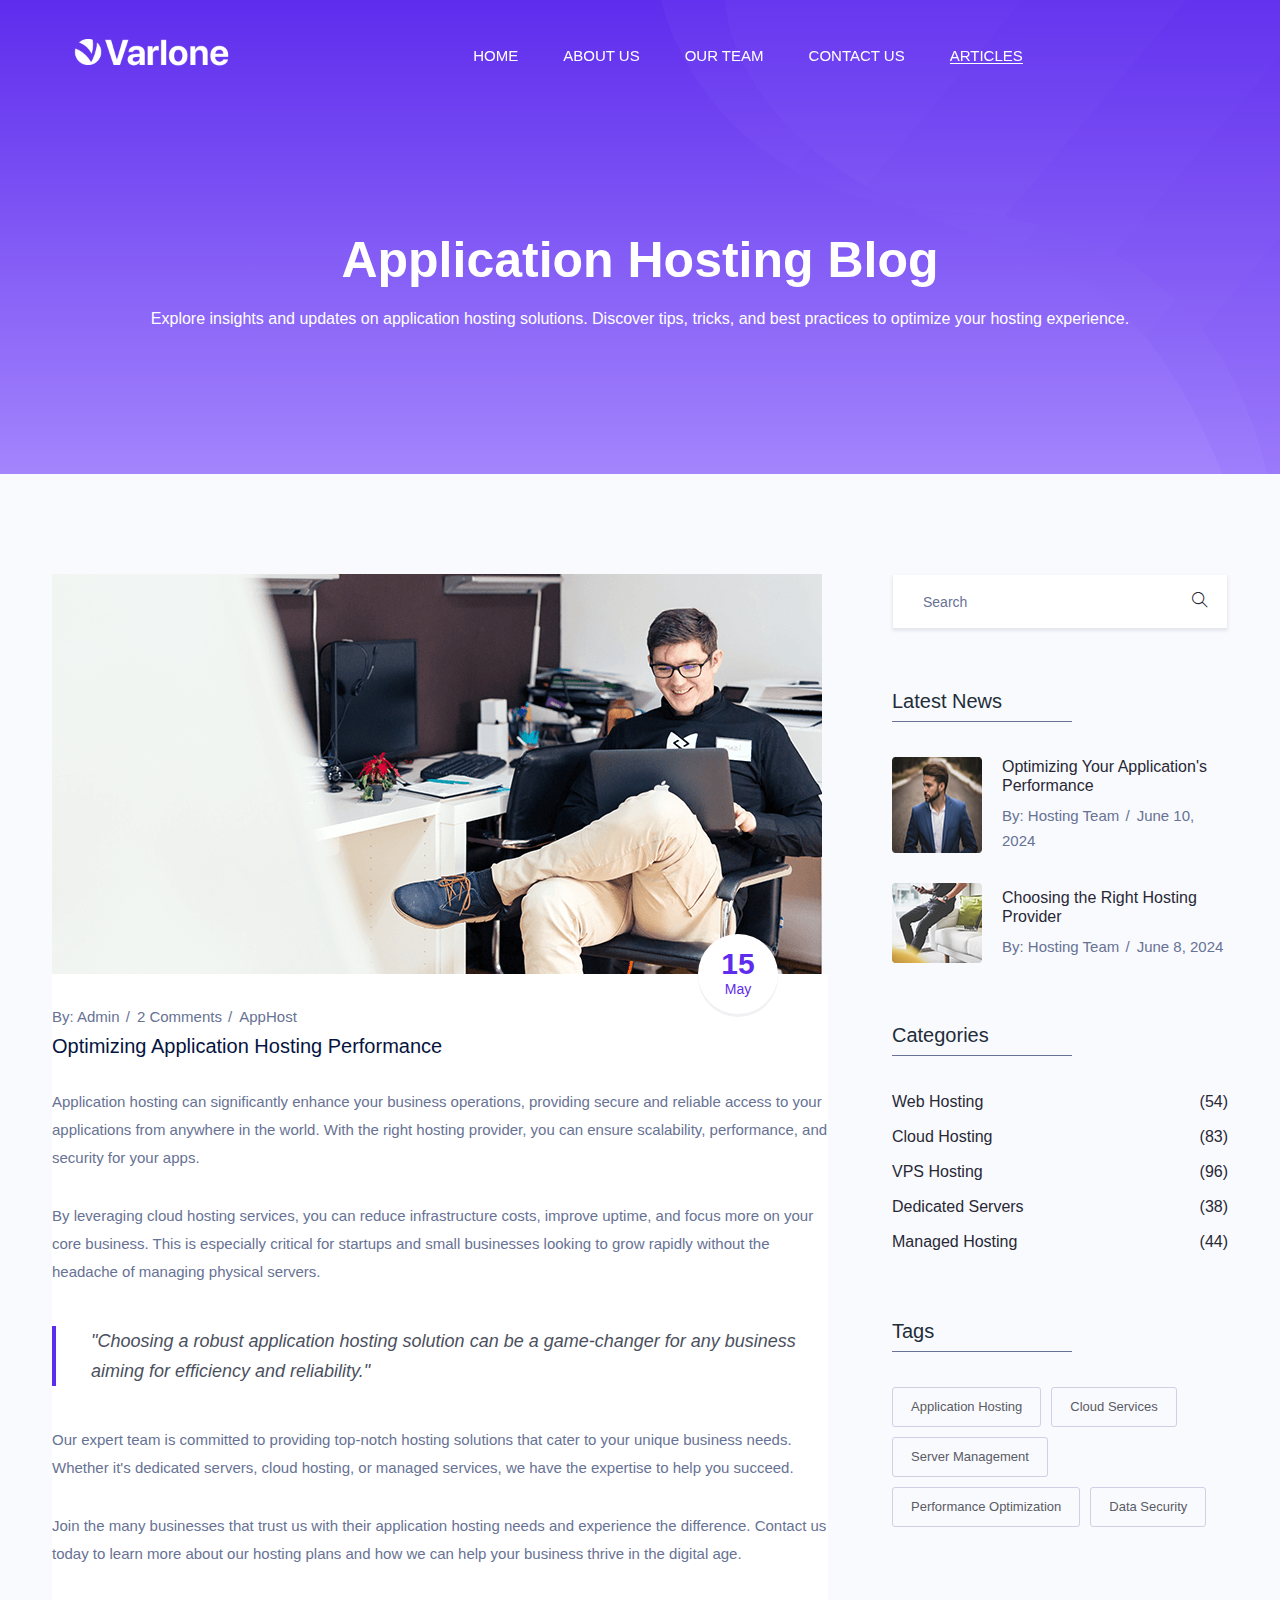
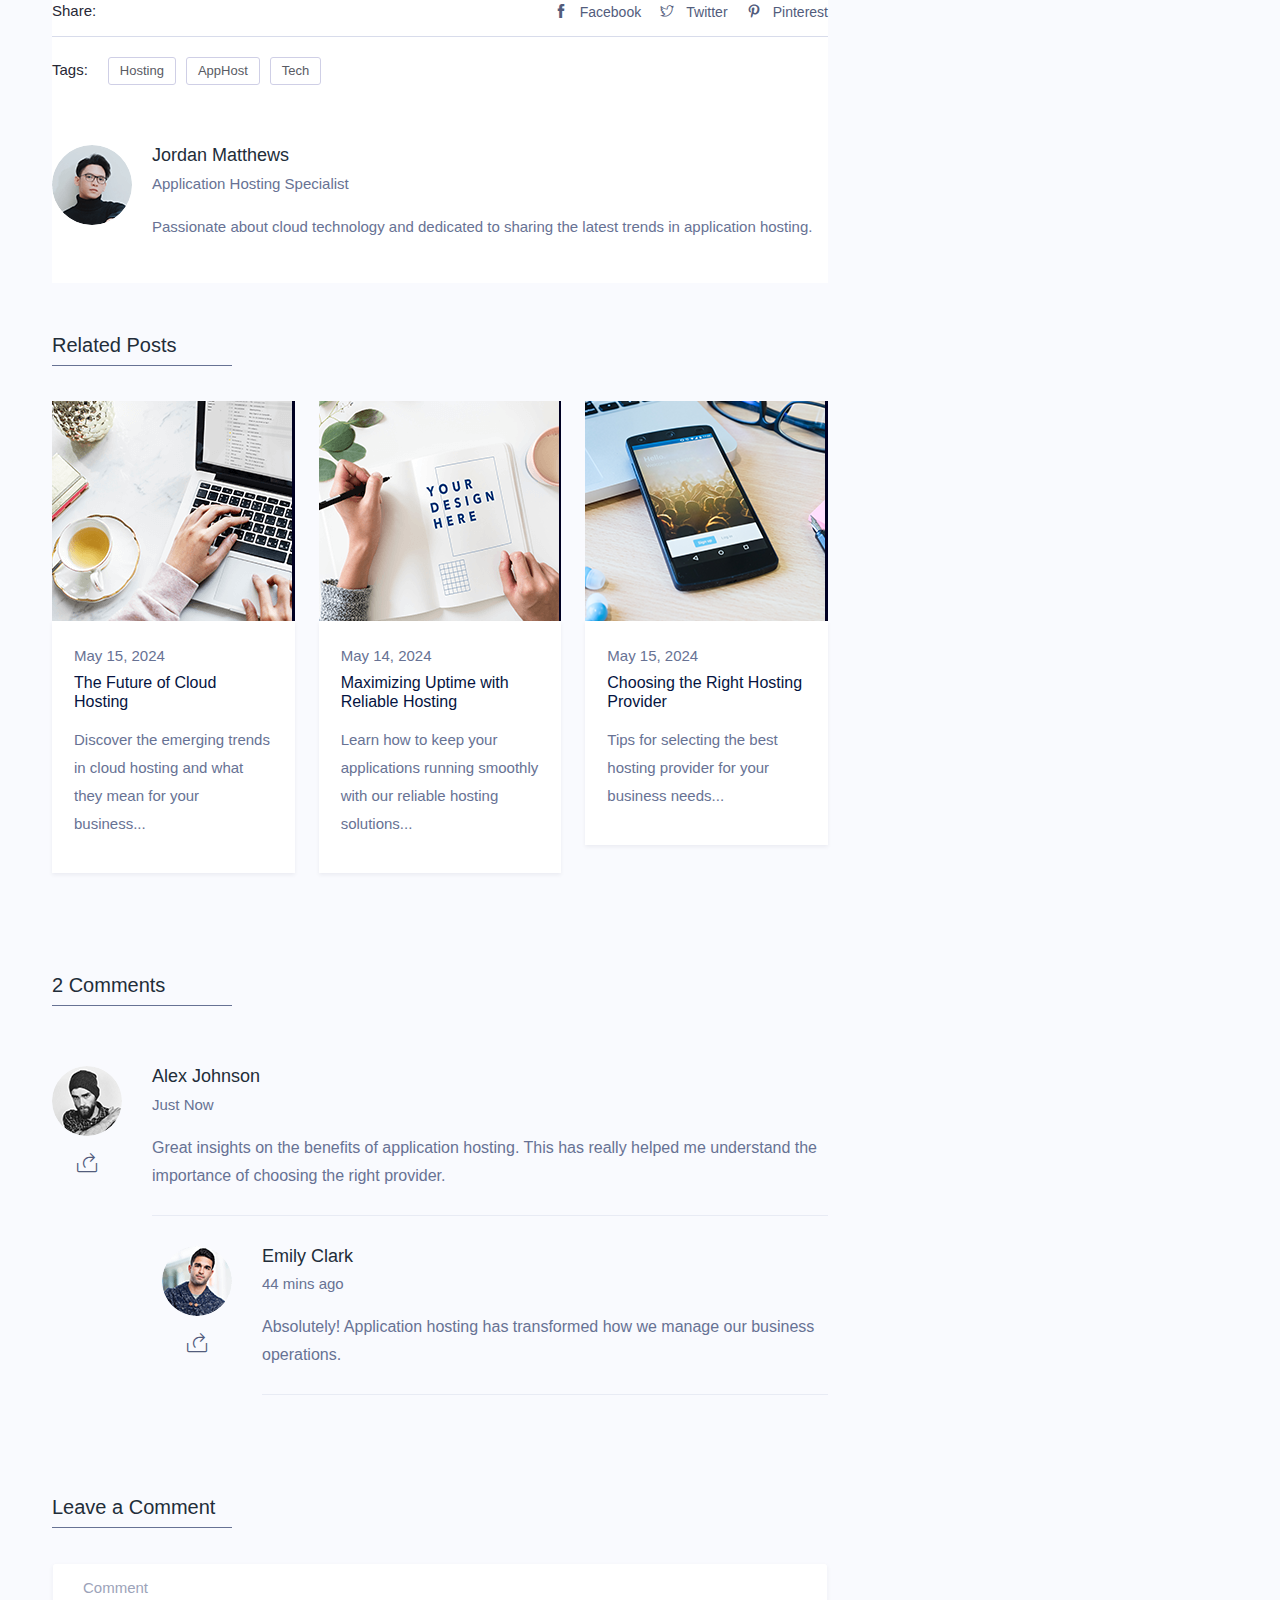
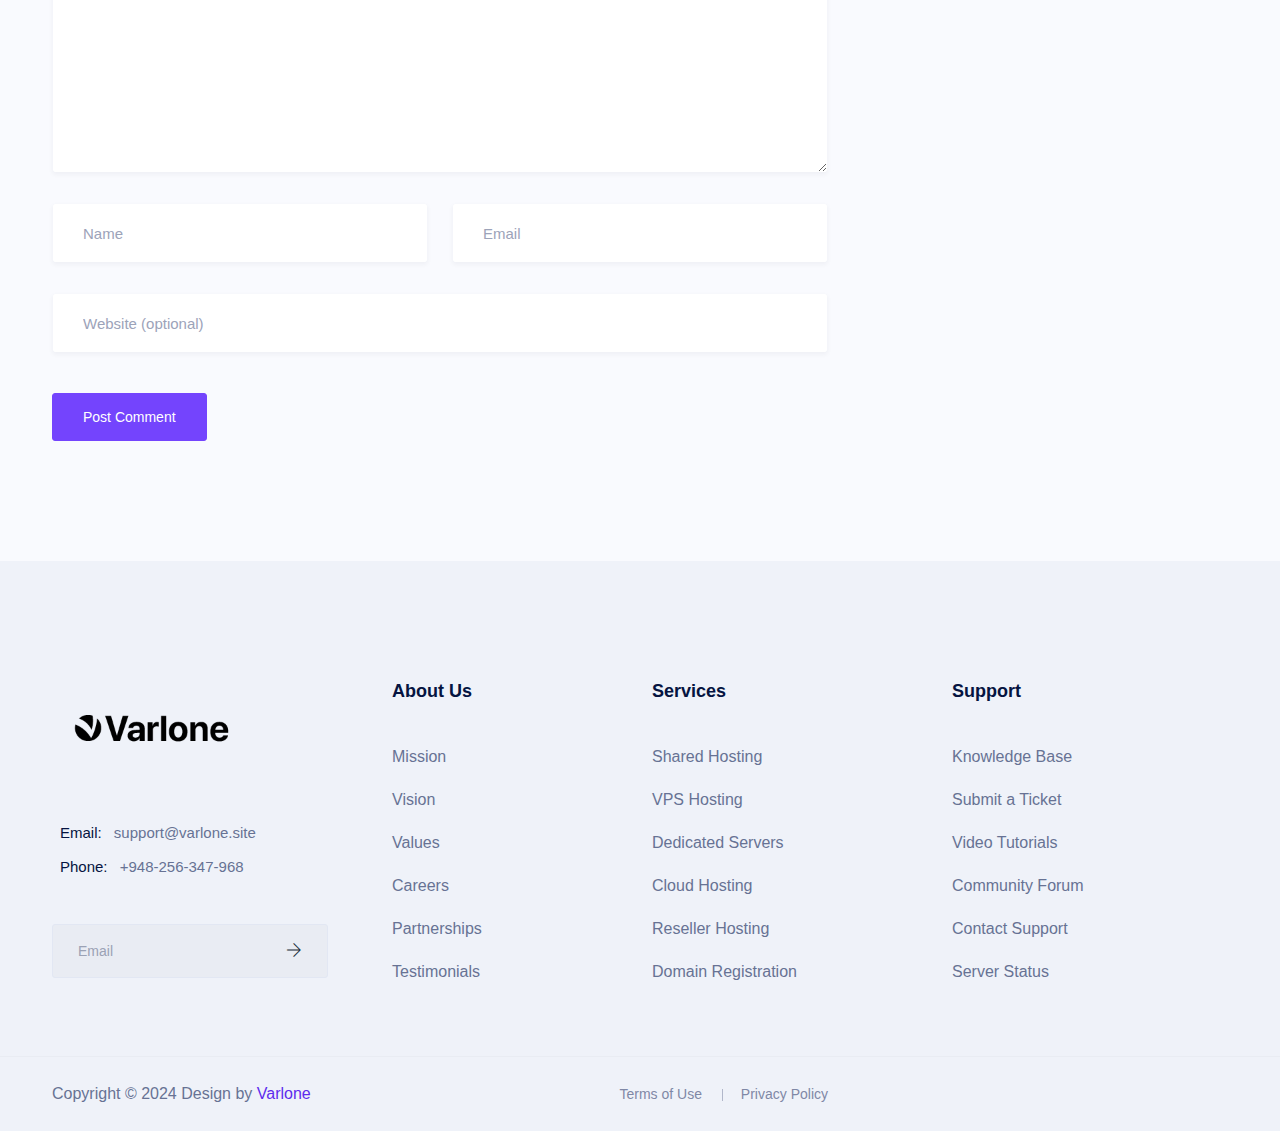
<file: blog-details-2.html>
<!doctype html>
<html lang="en">


<!-- Mirrored from html.droitlab.com/saasland/blog-single.html by HTTrack Website Copier/3.x [XR&CO'2014], Wed, 13 Mar 2024 10:16:46 GMT -->
<head>
    <!-- Required meta tags -->
    <meta charset="utf-8">
    <meta name="viewport" content="width=device-width, initial-scale=1, shrink-to-fit=no">
    <link rel="shortcut icon" href="img-site/favicon.png" type="image/x-icon">
    <title>Varlone || Application Hosting</title>
    <!-- Bootstrap CSS -->
    <link rel="stylesheet" href="css/bootstrap.min.css">
    <!--icon font css-->
    <link rel="stylesheet" href="vendors/themify-icon/themify-icons.css">
    <link rel="stylesheet" href="vendors/font-awesome/css/all.css">
    <link rel="stylesheet" href="vendors/flaticon/flaticon.css">
    <link rel="stylesheet" href="vendors/animation/animate.css">
    <link rel="stylesheet" href="vendors/owl-carousel/assets/owl.carousel.min.css">
    <link rel="stylesheet" href="vendors/animation/animate.css">
    <link rel="stylesheet" href="vendors/magnify-pop/magnific-popup.css">
    <link rel="stylesheet" href="vendors/elagent/style.css">
    <link rel="stylesheet" href="vendors/scroll/jquery.mCustomScrollbar.min.css">
    <link rel="stylesheet" href="css/style.css">
    <link rel="stylesheet" href="css/responsive.css">
</head>

<body>
    <div id="preloader">
        <div id="ctn-preloader" class="ctn-preloader">
            <div class="animation-preloader">
                <div class="spinner"></div>
                <div class="txt-loading">
                    <span data-text-preloader="V" class="letters-loading">
                        V
                    </span>
                    <span data-text-preloader="A" class="letters-loading">
                        A
                    </span>
                    <span data-text-preloader="R" class="letters-loading">
                        R
                    </span>
                    <span data-text-preloader="L" class="letters-loading">
                        L
                    </span>
                    <span data-text-preloader="O" class="letters-loading">
                        O
                    </span>
                    <span data-text-preloader="N" class="letters-loading">
                        N
                    </span>
                    <span data-text-preloader="E" class="letters-loading">
                        E
                    </span>
                </div>
                <p class="text-center">Loading</p>
            </div>
            <div class="loader">
                <div class="row">
                    <div class="col-3 loader-section section-left">
                        <div class="bg"></div>
                    </div>
                    <div class="col-3 loader-section section-left">
                        <div class="bg"></div>
                    </div>
                    <div class="col-3 loader-section section-right">
                        <div class="bg"></div>
                    </div>
                    <div class="col-3 loader-section section-right">
                        <div class="bg"></div>
                    </div>
                </div>
            </div>
        </div>
    </div>
    <div class="body_wrapper">
        <header class="header_area">
            <nav class="navbar navbar-expand-lg menu_one menu_four">
                <div class="container">
                    <a class="navbar-brand sticky_logo" href="#"><img src="img-site/logoW.png" width="200"
                            alt="logo"><img src="img-site/logoB.png" width="200" alt=""></a>
                    <button class="navbar-toggler collapsed" type="button" data-bs-toggle="collapse"
                        data-bs-target="#navbarSupportedContent" aria-controls="navbarSupportedContent"
                        aria-expanded="false" aria-label="Toggle navigation">
                        <span class="menu_toggle">
                            <span class="hamburger">
                                <span></span>
                                <span></span>
                                <span></span>
                            </span>
                            <span class="hamburger-cross">
                                <span></span>
                                <span></span>
                            </span>
                        </span>
                    </button>

                    <div class="collapse navbar-collapse justify-content-between" id="navbarSupportedContent">
                        <ul class="navbar-nav menu w_menu ms-auto me-auto">
                            <li class="nav-item ">
                                <a class="nav-link " href="index.html">
                                    HOME
                                </a>
                            </li>
                            <li class="nav-item">
                                <a class="nav-link" href="about.html">ABOUT US</a>
                            </li>
                            <li class="nav-item">
                                <a class="nav-link " href="team.html">
                                    OUR TEAM
                                </a>
                            </li>
                            <li class="nav-item ">
                                <a class="nav-link " href="contact.html">
                                    CONTACT US
                                </a>
                            </li>
                            <li class="nav-item active">
                                <a class="nav-link " href="blog.html">
                                    ARTICLES
                                </a>
                            </li>
                        </ul>
                    </div>
                </div>
            </nav>
        </header>

        <section class="breadcrumb_area">
            <img class="breadcrumb_shap" src="img/breadcrumb/banner_bg.png" alt="">
            <div class="container">
                <div class="breadcrumb_content text-center">
                    <h1 class="f_p f_700 f_size_50 w_color l_height50 mb_20">Application Hosting Blog</h1>
                    <p class="f_400 w_color f_size_16 l_height26">Explore insights and updates on application hosting solutions. Discover tips, tricks, and best practices to optimize your hosting experience.</p>
                </div>
            </div>
        </section>
        

        <section class="blog_area sec_pad">
            <div class="container">
                <div class="row">
                    <div class="col-lg-8 blog_sidebar_left">
                        <div class="blog_single mb_50">
                            <img class="img-fluid" src="img/blog-grid/blog_single.png" alt="">
                            <div class="blog_content">
                                <div class="post_date">
                                    <h2>15 <span>May</span></h2>
                                </div>
                                <div class="entry_post_info">
                                    By: <a href="#">Admin</a>
                                    <a href="#">2 Comments</a>
                                    <a href="#">AppHost</a>
                                </div>
                                <a href="#">
                                    <h5 class="f_p f_size_20 f_500 t_color mb-30">Optimizing Application Hosting Performance</h5>
                                </a>
                                <p class="f_400 mb-30">Application hosting can significantly enhance your business operations, providing secure and reliable access to your applications from anywhere in the world. With the right hosting provider, you can ensure scalability, performance, and security for your apps.</p>
                                <p class="f_400 mb_40">By leveraging cloud hosting services, you can reduce infrastructure costs, improve uptime, and focus more on your core business. This is especially critical for startups and small businesses looking to grow rapidly without the headache of managing physical servers.</p>
                                <blockquote class="blockquote mb_40">
                                    <h6 class="mb-0 f_size_18 l_height30 f_p f_400">"Choosing a robust application hosting solution can be a game-changer for any business aiming for efficiency and reliability."</h6>
                                </blockquote>
                                <p class="f_400 mb-30">Our expert team is committed to providing top-notch hosting solutions that cater to your unique business needs. Whether it's dedicated servers, cloud hosting, or managed services, we have the expertise to help you succeed.</p>
                                <p class="f_400 mb-30">Join the many businesses that trust us with their application hosting needs and experience the difference. Contact us today to learn more about our hosting plans and how we can help your business thrive in the digital age.</p>
                                <div class="post_share">
                                    <div class="post-nam"> Share: </div>
                                    <div class="flex">
                                        <a href="#"><i class="ti-facebook"></i>Facebook</a>
                                        <a href="#"><i class="ti-twitter"></i>Twitter</a>
                                        <a href="#"><i class="ti-pinterest"></i>Pinterest</a>
                                    </div>
                                </div>
                                <div class="post_tag d-flex">
                                    <div class="post-nam"> Tags: </div>
                                    <a href="#">Hosting</a>
                                    <a href="#">AppHost</a>
                                    <a href="#">Tech</a>
                                </div>
                                <div class="media post_author mt_60">
                                    <img class="rounded-circle" src="img/blog-grid/author_img.png" alt="">
                                    <div class="media-body">
                                        <h5 class="f_p t_color3 f_size_18 f_500">Jordan Matthews</h5>
                                        <h6 class="f_p f_size_15 f_400 mb_20">Application Hosting Specialist</h6>
                                        <p>Passionate about cloud technology and dedicated to sharing the latest trends in application hosting.</p>
                                    </div>
                                </div>
                            </div>
                            
                        </div>
                        <div class="blog_post">
                            <div class="widget_title">
                                <h3 class="f_p f_size_20 t_color3">Related Posts</h3>
                                <div class="border_bottom"></div>
                            </div>
                            <div class="row">
                                <div class="col-lg-4 col-sm-6">
                                    <div class="blog_post_item">
                                        <div class="blog_img">
                                            <img src="img/blog-grid/post_img_1.png" alt="">
                                        </div>
                                        <div class="blog_content">
                                            <div class="entry_post_info">
                                                <a href="#">May 15, 2024</a>
                                            </div>
                                            <a href="#">
                                                <h5 class="f_p f_size_16 f_500 t_color">The Future of Cloud Hosting</h5>
                                            </a>
                                            <p class="f_400 mb-0">Discover the emerging trends in cloud hosting and what they mean for your business...</p>
                                        </div>
                                    </div>
                                </div>
                                <div class="col-lg-4 col-sm-6">
                                    <div class="blog_post_item">
                                        <div class="blog_img">
                                            <img src="img/blog-grid/post_img_2.png" alt="">
                                        </div>
                                        <div class="blog_content">
                                            <div class="entry_post_info">
                                                <a href="#">May 14, 2024</a>
                                            </div>
                                            <a href="#">
                                                <h5 class="f_p f_size_16 f_500 t_color">Maximizing Uptime with Reliable Hosting</h5>
                                            </a>
                                            <p class="f_400 mb-0">Learn how to keep your applications running smoothly with our reliable hosting solutions...</p>
                                        </div>
                                    </div>
                                </div>
                                <div class="col-lg-4 col-sm-6">
                                    <div class="blog_post_item">
                                        <div class="blog_img">
                                            <img src="img/blog-grid/post_img_3.png" alt="">
                                        </div>
                                        <div class="blog_content">
                                            <div class="entry_post_info">
                                                <a href="#">May 15, 2024</a>
                                            </div>
                                            <a href="#">
                                                <h5 class="f_p f_size_16 f_500 t_color">Choosing the Right Hosting Provider</h5>
                                            </a>
                                            <p class="f_400 mb-0">Tips for selecting the best hosting provider for your business needs...</p>
                                        </div>
                                    </div>
                                </div>
                            </div>
                        </div>
                        <div class="widget_title mt_100">
                            <h3 class="f_p f_size_20 t_color3">2 Comments</h3>
                            <div class="border_bottom"></div>
                        </div>
                        <ul class="comment-box list-unstyled mb-0">
                            <li class="post_comment">
                                <div class="media post_author mt_60">
                                    <div class="media-left">
                                        <img class="rounded-circle" src="img/blog-grid/comment1.png" alt="">
                                        <a href="#" class="replay"><i class="ti-share"></i></a>
                                    </div>
                                    <div class="media-body">
                                        <h5 class="f_p t_color3 f_size_18 f_500">Alex Johnson</h5>
                                        <h6 class="f_p f_size_15 f_400 mb_20">Just Now</h6>
                                        <p>Great insights on the benefits of application hosting. This has really helped me understand the importance of choosing the right provider.</p>
                                    </div>
                                </div>
                                <ul class="reply-comment list-unstyled">
                                    <li class="post-comment">
                                        <div class="media post_author comment-content">
                                            <div class="media-left">
                                                <img class="rounded-circle" src="img/blog-grid/comment2.png" alt="">
                                                <a href="#" class="replay"><i class="ti-share"></i></a>
                                            </div>
                                            <div class="media-body">
                                                <h5 class="f_p t_color3 f_size_18 f_500">Emily Clark</h5>
                                                <h6 class="f_p f_size_15 f_400 mb_20">44 mins ago</h6>
                                                <p>Absolutely! Application hosting has transformed how we manage our business operations.</p>
                                            </div>
                                        </div>
                                    </li>
                                </ul>
                            </li>
                        </ul>
                        <div class="widget_title mt_100">
                            <h3 class="f_p f_size_20 t_color3">Leave a Comment</h3>
                            <div class="border_bottom"></div>
                        </div>
                        <form class="get_quote_form row" action="#" method="post">
                            <div class="col-md-12 form-group">
                                <textarea class="form-control message" placeholder="Comment"></textarea>
                            </div>
                            <div class="col-md-6 form-group">
                                <input type="text" class="form-control" id="name" placeholder="Name">
                            </div>
                            <div class="col-md-6 form-group">
                                <input type="email" class="form-control" id="email" placeholder="Email">
                            </div>
                            <div class="col-md-12 form-group">
                                <input type="text" class="form-control" id="website" placeholder="Website (optional)">
                            </div>
                            <div class="col-md-12">
                                <button class="btn btn_three btn_hover f_size_15 f_500" type="submit">Post Comment</button>
                            </div>
                        </form>
                    </div>
                    

                    <div class="col-lg-4">
                        <div class="blog-sidebar">
                            <div class="widget sidebar_widget widget_search">
                                <form action="#" class="search-form input-group">
                                    <input type="search" class="form-control widget_input" placeholder="Search">
                                    <button type="submit"><i class="ti-search"></i></button>
                                </form>
                            </div>
                            <div class="widget sidebar_widget widget_recent_post mt_60">
                                <div class="widget_title">
                                    <h3 class="f_p f_size_20 t_color3">Latest News</h3>
                                    <div class="border_bottom"></div>
                                </div>
                                <div class="media post_item">
                                    <img src="img/blog-grid/post_1.jpg" alt="">
                                    <div class="media-body">
                                        <a href="#">
                                            <h3 class="f_size_16 f_p f_400">Optimizing Your Application's Performance</h3>
                                        </a>
                                        <div class="entry_post_info">
                                            By: <a href="#">Hosting Team</a>
                                            <a href="#">June 10, 2024</a>
                                        </div>
                                    </div>
                                </div>
                                <div class="media post_item">
                                    <img src="img/blog-grid/post_2.jpg" alt="">
                                    <div class="media-body">
                                        <a href="#">
                                            <h3 class="f_size_16 f_p f_400">Choosing the Right Hosting Provider</h3>
                                        </a>
                                        <div class="entry_post_info">
                                            By: <a href="#">Hosting Team</a>
                                            <a href="#">June 8, 2024</a>
                                        </div>
                                    </div>
                                </div>
                            </div>
                            <div class="widget sidebar_widget widget_categorie mt_60">
                                <div class="widget_title">
                                    <h3 class="f_p f_size_20 t_color3">Categories</h3>
                                    <div class="border_bottom"></div>
                                </div>
                                <ul class="list-unstyled">
                                    <li> <a href="#"><span>Web Hosting</span><em>(54)</em></a> </li>
                                    <li> <a href="#"><span>Cloud Hosting</span><em>(83)</em></a> </li>
                                    <li> <a href="#"><span>VPS Hosting</span><em>(96)</em></a> </li>
                                    <li> <a href="#"><span>Dedicated Servers</span><em>(38)</em></a> </li>
                                    <li> <a href="#"><span>Managed Hosting</span><em>(44)</em></a> </li>
                                </ul>
                            </div>
                            <div class="widget sidebar_widget widget_tag_cloud mt_60">
                                <div class="widget_title">
                                    <h3 class="f_p f_size_20 t_color3">Tags</h3>
                                    <div class="border_bottom"></div>
                                </div>
                                <div class="post-tags">
                                    <a href="#">Application Hosting</a>
                                    <a href="#">Cloud Services</a>
                                    <a href="#">Server Management</a>
                                    <a href="#">Performance Optimization</a>
                                    <a href="#">Data Security</a>
                                </div>
                            </div>
                        </div>
                    </div>
                </div>
            </div>
        </section>

        <footer class="footer_area footer_area_four f_bg">
            <div class="footer_top">
                <div class="container">
                    <div class="row">
                        <div class="col-lg-3 col-md-6">
                            <div class="f_widget company_widget">
                                <a href="index.html" class="f-logo"><img src="img-site/logoB.png" width="200"
                                        alt=""></a>
                                <div class="widget-wrap">
                                    <p class="f_400 f_p f_size_15 mb-0 l_height34"><span>Email:</span> <a
                                            href="mailto:support@varlone.site" class="f_400">support@varlone.site</a></p>
                                    <p class="f_400 f_p f_size_15 mb-0 l_height34"><span>Phone:</span> <a
                                            href="tel:948256347968" class="f_400">+948-256-347-968</a></p>
                                </div>
                                <form action="#" class="f_subscribe mailchimp" method="post">
                                    <input type="text" name="EMAIL" class="form-control memail" placeholder="Email">
                                    <button class="btn btn-submit" type="submit"><i class="ti-arrow-right"></i></button>
                                    <p class="mchimp-errmessage" style="display: none;"></p>
                                    <p class="mchimp-sucmessage" style="display: none;"></p>
                                </form>
                            </div>
                        </div>
                        <div class="col-lg-3 col-md-6">
                            <div class="f_widget about-widget pl_40">
                                <h3 class="f-title f_600 t_color f_size_18 mb_40">About Us</h3>
                                <ul class="list-unstyled f_list">
                                    <li><a href="#">Mission</a></li>
                                    <li><a href="#">Vision</a></li>
                                    <li><a href="#">Values</a></li>
                                    <li><a href="#">Careers</a></li>
                                    <li><a href="#">Partnerships</a></li>
                                    <li><a href="#">Testimonials</a></li>
                                </ul>
                            </div>
                        </div>
                        <div class="col-lg-3 col-md-6">
                            <div class="f_widget about-widget">
                                <h3 class="f-title f_600 t_color f_size_18 mb_40">Services</h3>
                                <ul class="list-unstyled f_list">
                                    <li><a href="#">Shared Hosting</a></li>
                                    <li><a href="#">VPS Hosting</a></li>
                                    <li><a href="#">Dedicated Servers</a></li>
                                    <li><a href="#">Cloud Hosting</a></li>
                                    <li><a href="#">Reseller Hosting</a></li>
                                    <li><a href="#">Domain Registration</a></li>
                                </ul>
                            </div>
                        </div>
                        <div class="col-lg-3 col-md-6">
                            <div class="f_widget about-widget">
                                <h3 class="f-title f_600 t_color f_size_18 mb_40">Support</h3>
                                <ul class="list-unstyled f_list">
                                    <li><a href="#">Knowledge Base</a></li>
                                    <li><a href="#">Submit a Ticket</a></li>
                                    <li><a href="#">Video Tutorials</a></li>
                                    <li><a href="#">Community Forum</a></li>
                                    <li><a href="#">Contact Support</a></li>
                                    <li><a href="#">Server Status</a></li>
                                </ul>
                            </div>
                        </div>
                    </div>
                </div>
            </div>
            <div class="footer_bottom">
                <div class="container">
                    <div class="row align-items-center">
                        <div class="col-lg-4 col-md-5 col-sm-6">
                            <p class="mb-0 f_400">Copyright © 2024 Design by <a href="#">Varlone</a></p>
                        </div>
                        <div class="col-lg-4 col-md-4 col-sm-12">
                            <ul class="list-unstyled f_menu text-end">
                                <li><a href="#">Terms of Use</a></li>
                                <li><a href="#">Privacy Policy</a></li>
                            </ul>
                        </div>
                    </div>
                </div>
            </div>
        </footer>
    </div>
    <!-- Optional JavaScript -->
    <!-- jQuery first, then Popper.js, then Bootstrap JS -->
    <script src="js/jquery-3.6.0.min.js"></script>
    <script src="js/popper.min.js"></script>
    <script src="js/bootstrap.min.js"></script>
    <script src="vendors/wow/wow.min.js"></script>
    <script src="vendors/sckroller/jquery.parallax-scroll.js"></script>
    <script src="vendors/owl-carousel/owl.carousel.min.js"></script>
    <script src="vendors/imagesloaded/imagesloaded.pkgd.min.js"></script>
    <script src="vendors/isotope/isotope-min.js"></script>
    <script src="vendors/magnify-pop/jquery.magnific-popup.min.js"></script>
    <script src="vendors/nice-select/jquery.nice-select.min.js"></script>
    <script src="vendors/scroll/jquery.mCustomScrollbar.concat.min.js"></script>
    <script src="js/plugins.js"></script>
    <script src="vendors/slick/slick.js"></script>
    <script src="js/main.js"></script>
</body>


<!-- Mirrored from html.droitlab.com/saasland/blog-single.html by HTTrack Website Copier/3.x [XR&CO'2014], Wed, 13 Mar 2024 10:16:49 GMT -->
</html>
</file>
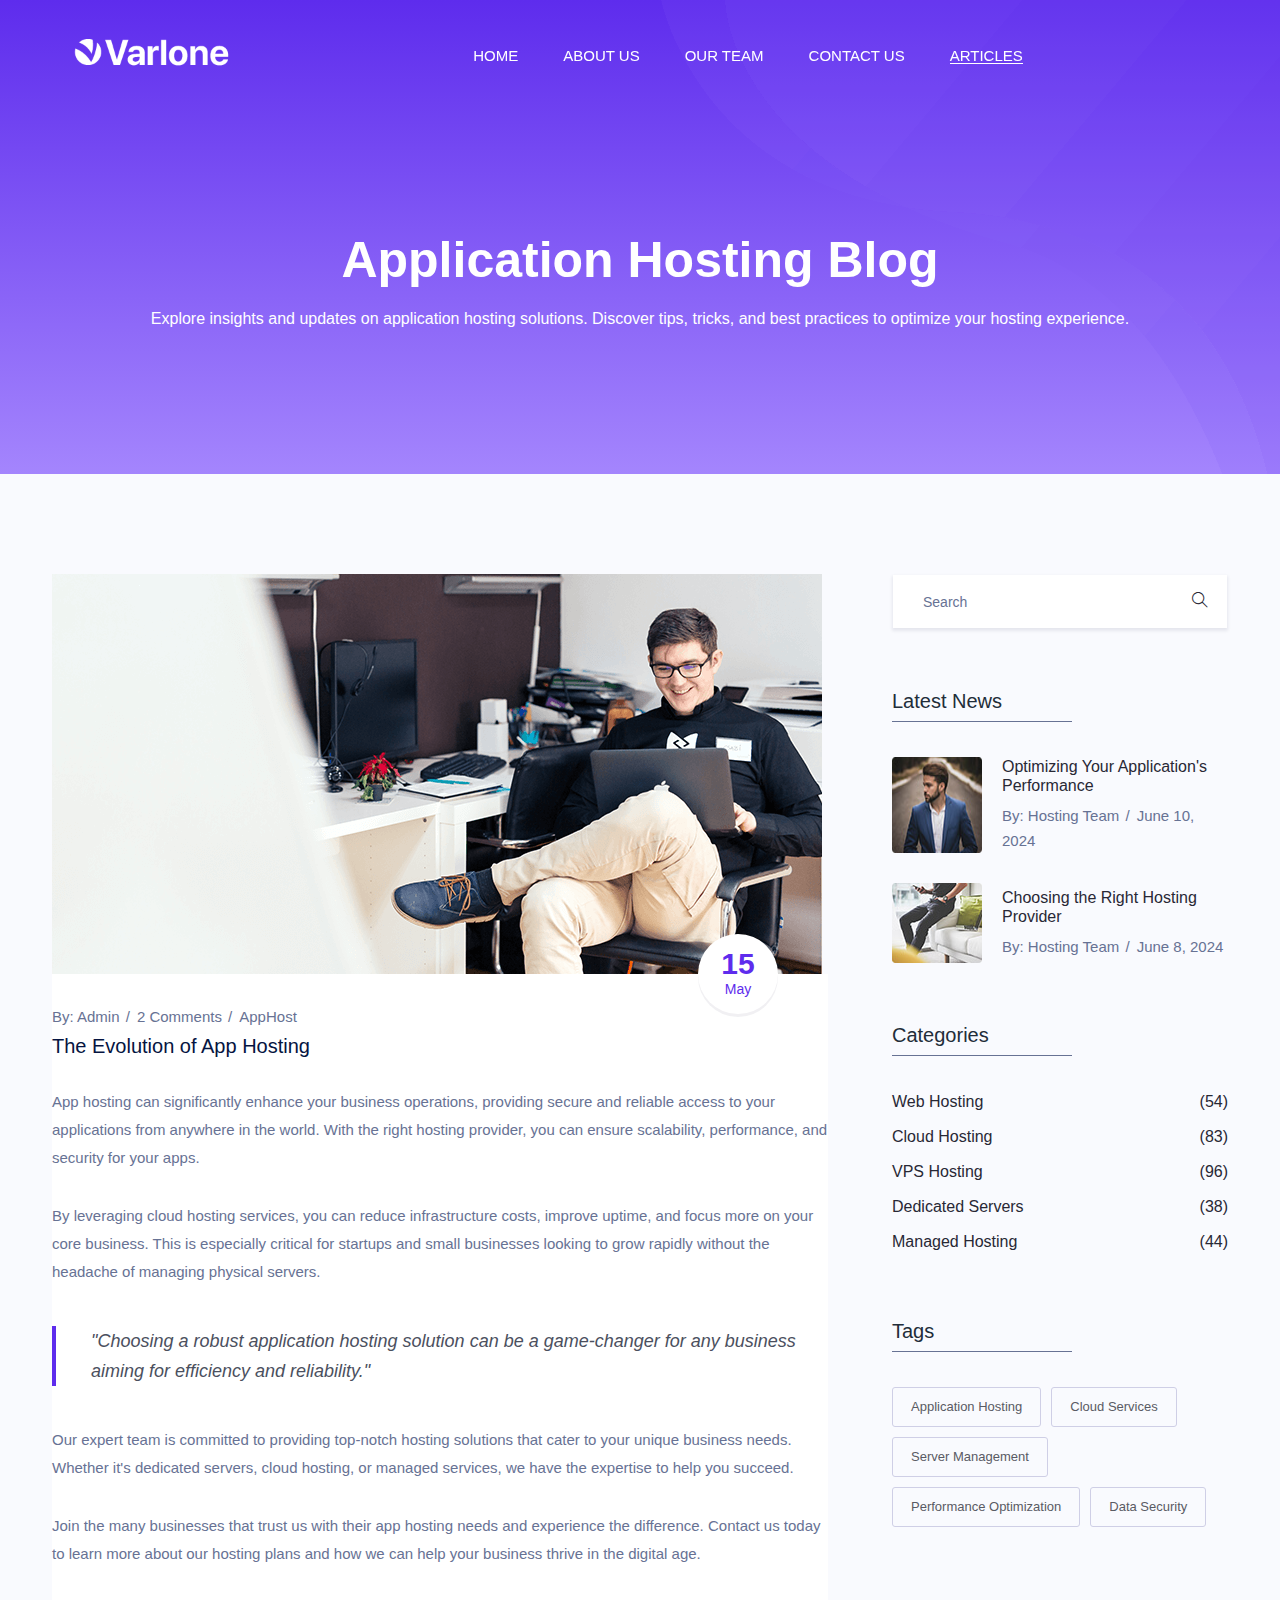
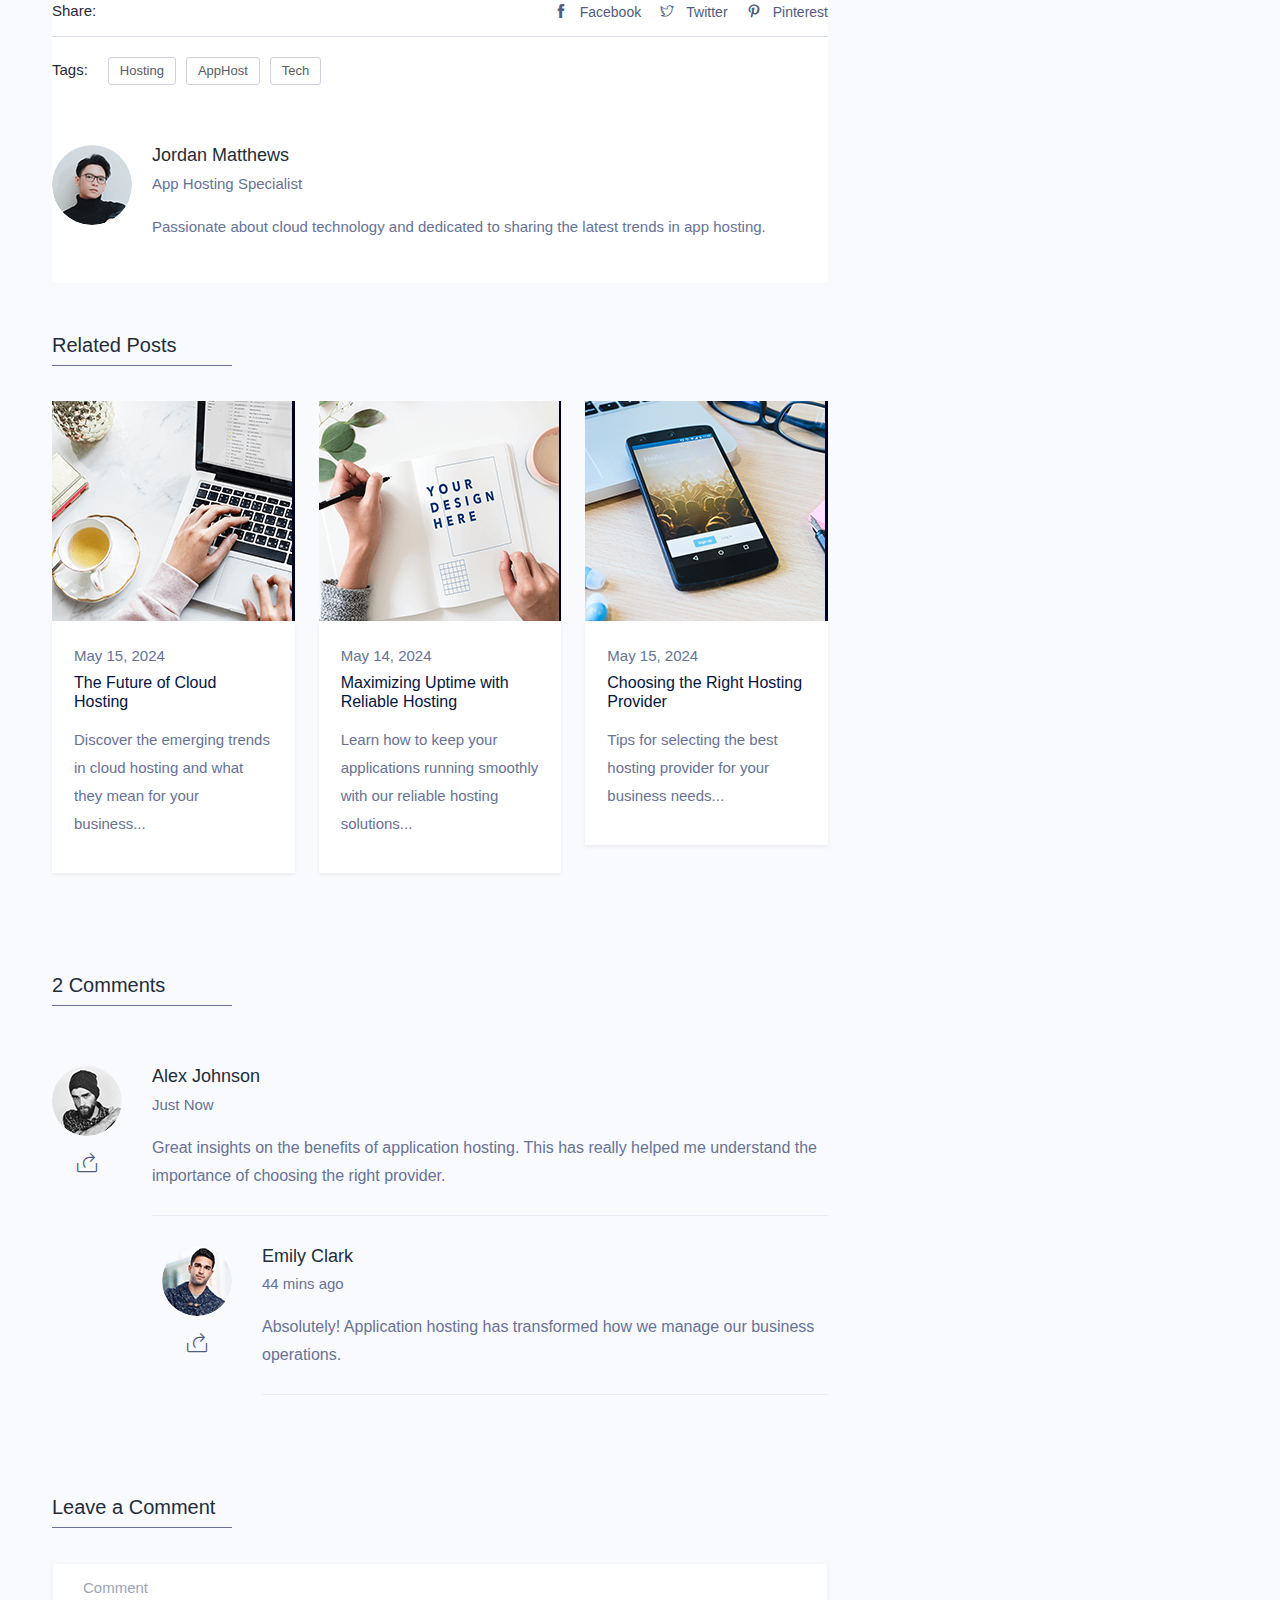
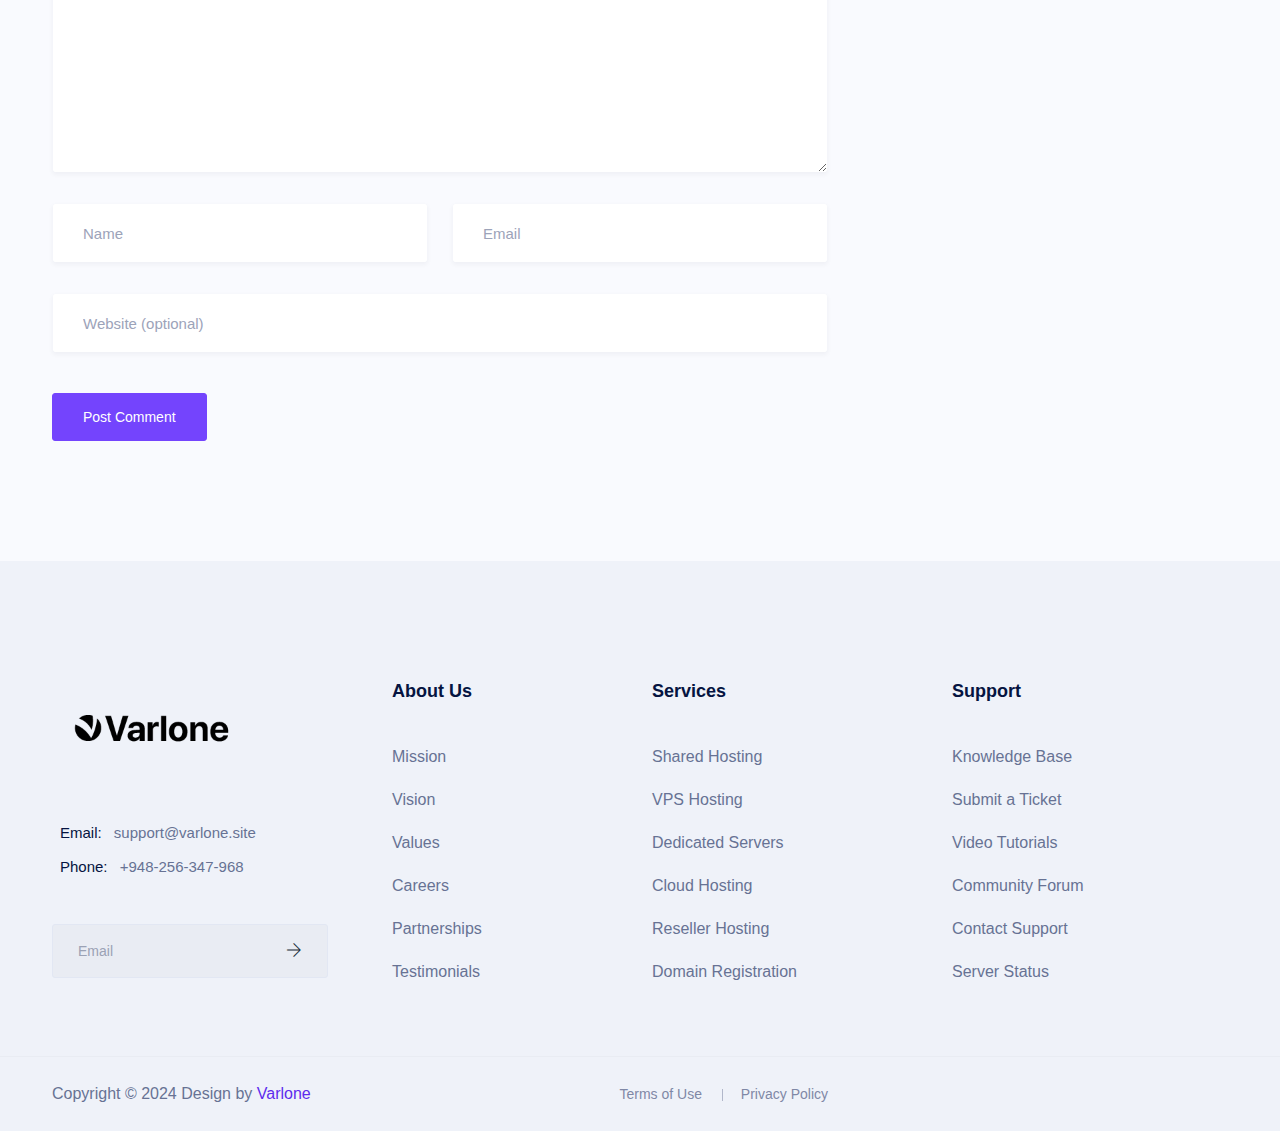
<file: blog-details-3.html>
<!doctype html>
<html lang="en">


<!-- Mirrored from html.droitlab.com/saasland/blog-single.html by HTTrack Website Copier/3.x [XR&CO'2014], Wed, 13 Mar 2024 10:16:46 GMT -->
<head>
    <!-- Required meta tags -->
    <meta charset="utf-8">
    <meta name="viewport" content="width=device-width, initial-scale=1, shrink-to-fit=no">
    <link rel="shortcut icon" href="img-site/favicon.png" type="image/x-icon">
    <title>Varlone || Application Hosting</title>
    <!-- Bootstrap CSS -->
    <link rel="stylesheet" href="css/bootstrap.min.css">
    <!--icon font css-->
    <link rel="stylesheet" href="vendors/themify-icon/themify-icons.css">
    <link rel="stylesheet" href="vendors/font-awesome/css/all.css">
    <link rel="stylesheet" href="vendors/flaticon/flaticon.css">
    <link rel="stylesheet" href="vendors/animation/animate.css">
    <link rel="stylesheet" href="vendors/owl-carousel/assets/owl.carousel.min.css">
    <link rel="stylesheet" href="vendors/animation/animate.css">
    <link rel="stylesheet" href="vendors/magnify-pop/magnific-popup.css">
    <link rel="stylesheet" href="vendors/elagent/style.css">
    <link rel="stylesheet" href="vendors/scroll/jquery.mCustomScrollbar.min.css">
    <link rel="stylesheet" href="css/style.css">
    <link rel="stylesheet" href="css/responsive.css">
</head>

<body>
    <div id="preloader">
        <div id="ctn-preloader" class="ctn-preloader">
            <div class="animation-preloader">
                <div class="spinner"></div>
                <div class="txt-loading">
                    <span data-text-preloader="V" class="letters-loading">
                        V
                    </span>
                    <span data-text-preloader="A" class="letters-loading">
                        A
                    </span>
                    <span data-text-preloader="R" class="letters-loading">
                        R
                    </span>
                    <span data-text-preloader="L" class="letters-loading">
                        L
                    </span>
                    <span data-text-preloader="O" class="letters-loading">
                        O
                    </span>
                    <span data-text-preloader="N" class="letters-loading">
                        N
                    </span>
                    <span data-text-preloader="E" class="letters-loading">
                        E
                    </span>
                </div>
                <p class="text-center">Loading</p>
            </div>
            <div class="loader">
                <div class="row">
                    <div class="col-3 loader-section section-left">
                        <div class="bg"></div>
                    </div>
                    <div class="col-3 loader-section section-left">
                        <div class="bg"></div>
                    </div>
                    <div class="col-3 loader-section section-right">
                        <div class="bg"></div>
                    </div>
                    <div class="col-3 loader-section section-right">
                        <div class="bg"></div>
                    </div>
                </div>
            </div>
        </div>
    </div>
    <div class="body_wrapper">
        <header class="header_area">
            <nav class="navbar navbar-expand-lg menu_one menu_four">
                <div class="container">
                    <a class="navbar-brand sticky_logo" href="#"><img src="img-site/logoW.png" width="200"
                            alt="logo"><img src="img-site/logoB.png" width="200" alt=""></a>
                    <button class="navbar-toggler collapsed" type="button" data-bs-toggle="collapse"
                        data-bs-target="#navbarSupportedContent" aria-controls="navbarSupportedContent"
                        aria-expanded="false" aria-label="Toggle navigation">
                        <span class="menu_toggle">
                            <span class="hamburger">
                                <span></span>
                                <span></span>
                                <span></span>
                            </span>
                            <span class="hamburger-cross">
                                <span></span>
                                <span></span>
                            </span>
                        </span>
                    </button>

                    <div class="collapse navbar-collapse justify-content-between" id="navbarSupportedContent">
                        <ul class="navbar-nav menu w_menu ms-auto me-auto">
                            <li class="nav-item ">
                                <a class="nav-link " href="index.html">
                                    HOME
                                </a>
                            </li>
                            <li class="nav-item">
                                <a class="nav-link" href="about.html">ABOUT US</a>
                            </li>
                            <li class="nav-item">
                                <a class="nav-link " href="team.html">
                                    OUR TEAM
                                </a>
                            </li>
                            <li class="nav-item ">
                                <a class="nav-link " href="contact.html">
                                    CONTACT US
                                </a>
                            </li>
                            <li class="nav-item active">
                                <a class="nav-link " href="blog.html">
                                    ARTICLES
                                </a>
                            </li>
                        </ul>
                    </div>
                </div>
            </nav>
        </header>

        <section class="breadcrumb_area">
            <img class="breadcrumb_shap" src="img/breadcrumb/banner_bg.png" alt="">
            <div class="container">
                <div class="breadcrumb_content text-center">
                    <h1 class="f_p f_700 f_size_50 w_color l_height50 mb_20">Application Hosting Blog</h1>
                    <p class="f_400 w_color f_size_16 l_height26">Explore insights and updates on application hosting solutions. Discover tips, tricks, and best practices to optimize your hosting experience.</p>
                </div>
            </div>
        </section>
        

        <section class="blog_area sec_pad">
            <div class="container">
                <div class="row">
                    <div class="col-lg-8 blog_sidebar_left">
                        <div class="blog_single mb_50">
                            <img class="img-fluid" src="img/blog-grid/blog_single.png" alt="">
                            <div class="blog_content">
                                <div class="post_date">
                                    <h2>15 <span>May</span></h2>
                                </div>
                                <div class="entry_post_info">
                                    By: <a href="#">Admin</a>
                                    <a href="#">2 Comments</a>
                                    <a href="#">AppHost</a>
                                </div>
                                <a href="#">
                                    <h5 class="f_p f_size_20 f_500 t_color mb-30">The Evolution of App Hosting</h5>
                                </a>
                                <p class="f_400 mb-30">App hosting can significantly enhance your business operations, providing secure and reliable access to your applications from anywhere in the world. With the right hosting provider, you can ensure scalability, performance, and security for your apps.</p>
                                <p class="f_400 mb_40">By leveraging cloud hosting services, you can reduce infrastructure costs, improve uptime, and focus more on your core business. This is especially critical for startups and small businesses looking to grow rapidly without the headache of managing physical servers.</p>
                                <blockquote class="blockquote mb_40">
                                    <h6 class="mb-0 f_size_18 l_height30 f_p f_400">"Choosing a robust application hosting solution can be a game-changer for any business aiming for efficiency and reliability."</h6>
                                </blockquote>
                                <p class="f_400 mb-30">Our expert team is committed to providing top-notch hosting solutions that cater to your unique business needs. Whether it's dedicated servers, cloud hosting, or managed services, we have the expertise to help you succeed.</p>
                                <p class="f_400 mb-30">Join the many businesses that trust us with their app hosting needs and experience the difference. Contact us today to learn more about our hosting plans and how we can help your business thrive in the digital age.</p>
                                <div class="post_share">
                                    <div class="post-nam"> Share: </div>
                                    <div class="flex">
                                        <a href="#"><i class="ti-facebook"></i>Facebook</a>
                                        <a href="#"><i class="ti-twitter"></i>Twitter</a>
                                        <a href="#"><i class="ti-pinterest"></i>Pinterest</a>
                                    </div>
                                </div>
                                <div class="post_tag d-flex">
                                    <div class="post-nam"> Tags: </div>
                                    <a href="#">Hosting</a>
                                    <a href="#">AppHost</a>
                                    <a href="#">Tech</a>
                                </div>
                                <div class="media post_author mt_60">
                                    <img class="rounded-circle" src="img/blog-grid/author_img.png" alt="">
                                    <div class="media-body">
                                        <h5 class="f_p t_color3 f_size_18 f_500">Jordan Matthews</h5>
                                        <h6 class="f_p f_size_15 f_400 mb_20">App Hosting Specialist</h6>
                                        <p>Passionate about cloud technology and dedicated to sharing the latest trends in app hosting.</p>
                                    </div>
                                </div>
                            </div>
                            
                        </div>
                        <div class="blog_post">
                            <div class="widget_title">
                                <h3 class="f_p f_size_20 t_color3">Related Posts</h3>
                                <div class="border_bottom"></div>
                            </div>
                            <div class="row">
                                <div class="col-lg-4 col-sm-6">
                                    <div class="blog_post_item">
                                        <div class="blog_img">
                                            <img src="img/blog-grid/post_img_1.png" alt="">
                                        </div>
                                        <div class="blog_content">
                                            <div class="entry_post_info">
                                                <a href="#">May 15, 2024</a>
                                            </div>
                                            <a href="#">
                                                <h5 class="f_p f_size_16 f_500 t_color">The Future of Cloud Hosting</h5>
                                            </a>
                                            <p class="f_400 mb-0">Discover the emerging trends in cloud hosting and what they mean for your business...</p>
                                        </div>
                                    </div>
                                </div>
                                <div class="col-lg-4 col-sm-6">
                                    <div class="blog_post_item">
                                        <div class="blog_img">
                                            <img src="img/blog-grid/post_img_2.png" alt="">
                                        </div>
                                        <div class="blog_content">
                                            <div class="entry_post_info">
                                                <a href="#">May 14, 2024</a>
                                            </div>
                                            <a href="#">
                                                <h5 class="f_p f_size_16 f_500 t_color">Maximizing Uptime with Reliable Hosting</h5>
                                            </a>
                                            <p class="f_400 mb-0">Learn how to keep your applications running smoothly with our reliable hosting solutions...</p>
                                        </div>
                                    </div>
                                </div>
                                <div class="col-lg-4 col-sm-6">
                                    <div class="blog_post_item">
                                        <div class="blog_img">
                                            <img src="img/blog-grid/post_img_3.png" alt="">
                                        </div>
                                        <div class="blog_content">
                                            <div class="entry_post_info">
                                                <a href="#">May 15, 2024</a>
                                            </div>
                                            <a href="#">
                                                <h5 class="f_p f_size_16 f_500 t_color">Choosing the Right Hosting Provider</h5>
                                            </a>
                                            <p class="f_400 mb-0">Tips for selecting the best hosting provider for your business needs...</p>
                                        </div>
                                    </div>
                                </div>
                            </div>
                        </div>
                        <div class="widget_title mt_100">
                            <h3 class="f_p f_size_20 t_color3">2 Comments</h3>
                            <div class="border_bottom"></div>
                        </div>
                        <ul class="comment-box list-unstyled mb-0">
                            <li class="post_comment">
                                <div class="media post_author mt_60">
                                    <div class="media-left">
                                        <img class="rounded-circle" src="img/blog-grid/comment1.png" alt="">
                                        <a href="#" class="replay"><i class="ti-share"></i></a>
                                    </div>
                                    <div class="media-body">
                                        <h5 class="f_p t_color3 f_size_18 f_500">Alex Johnson</h5>
                                        <h6 class="f_p f_size_15 f_400 mb_20">Just Now</h6>
                                        <p>Great insights on the benefits of application hosting. This has really helped me understand the importance of choosing the right provider.</p>
                                    </div>
                                </div>
                                <ul class="reply-comment list-unstyled">
                                    <li class="post-comment">
                                        <div class="media post_author comment-content">
                                            <div class="media-left">
                                                <img class="rounded-circle" src="img/blog-grid/comment2.png" alt="">
                                                <a href="#" class="replay"><i class="ti-share"></i></a>
                                            </div>
                                            <div class="media-body">
                                                <h5 class="f_p t_color3 f_size_18 f_500">Emily Clark</h5>
                                                <h6 class="f_p f_size_15 f_400 mb_20">44 mins ago</h6>
                                                <p>Absolutely! Application hosting has transformed how we manage our business operations.</p>
                                            </div>
                                        </div>
                                    </li>
                                </ul>
                            </li>
                        </ul>
                        <div class="widget_title mt_100">
                            <h3 class="f_p f_size_20 t_color3">Leave a Comment</h3>
                            <div class="border_bottom"></div>
                        </div>
                        <form class="get_quote_form row" action="#" method="post">
                            <div class="col-md-12 form-group">
                                <textarea class="form-control message" placeholder="Comment"></textarea>
                            </div>
                            <div class="col-md-6 form-group">
                                <input type="text" class="form-control" id="name" placeholder="Name">
                            </div>
                            <div class="col-md-6 form-group">
                                <input type="email" class="form-control" id="email" placeholder="Email">
                            </div>
                            <div class="col-md-12 form-group">
                                <input type="text" class="form-control" id="website" placeholder="Website (optional)">
                            </div>
                            <div class="col-md-12">
                                <button class="btn btn_three btn_hover f_size_15 f_500" type="submit">Post Comment</button>
                            </div>
                        </form>
                    </div>
                    

                    <div class="col-lg-4">
                        <div class="blog-sidebar">
                            <div class="widget sidebar_widget widget_search">
                                <form action="#" class="search-form input-group">
                                    <input type="search" class="form-control widget_input" placeholder="Search">
                                    <button type="submit"><i class="ti-search"></i></button>
                                </form>
                            </div>
                            <div class="widget sidebar_widget widget_recent_post mt_60">
                                <div class="widget_title">
                                    <h3 class="f_p f_size_20 t_color3">Latest News</h3>
                                    <div class="border_bottom"></div>
                                </div>
                                <div class="media post_item">
                                    <img src="img/blog-grid/post_1.jpg" alt="">
                                    <div class="media-body">
                                        <a href="#">
                                            <h3 class="f_size_16 f_p f_400">Optimizing Your Application's Performance</h3>
                                        </a>
                                        <div class="entry_post_info">
                                            By: <a href="#">Hosting Team</a>
                                            <a href="#">June 10, 2024</a>
                                        </div>
                                    </div>
                                </div>
                                <div class="media post_item">
                                    <img src="img/blog-grid/post_2.jpg" alt="">
                                    <div class="media-body">
                                        <a href="#">
                                            <h3 class="f_size_16 f_p f_400">Choosing the Right Hosting Provider</h3>
                                        </a>
                                        <div class="entry_post_info">
                                            By: <a href="#">Hosting Team</a>
                                            <a href="#">June 8, 2024</a>
                                        </div>
                                    </div>
                                </div>
                            </div>
                            <div class="widget sidebar_widget widget_categorie mt_60">
                                <div class="widget_title">
                                    <h3 class="f_p f_size_20 t_color3">Categories</h3>
                                    <div class="border_bottom"></div>
                                </div>
                                <ul class="list-unstyled">
                                    <li> <a href="#"><span>Web Hosting</span><em>(54)</em></a> </li>
                                    <li> <a href="#"><span>Cloud Hosting</span><em>(83)</em></a> </li>
                                    <li> <a href="#"><span>VPS Hosting</span><em>(96)</em></a> </li>
                                    <li> <a href="#"><span>Dedicated Servers</span><em>(38)</em></a> </li>
                                    <li> <a href="#"><span>Managed Hosting</span><em>(44)</em></a> </li>
                                </ul>
                            </div>
                            <div class="widget sidebar_widget widget_tag_cloud mt_60">
                                <div class="widget_title">
                                    <h3 class="f_p f_size_20 t_color3">Tags</h3>
                                    <div class="border_bottom"></div>
                                </div>
                                <div class="post-tags">
                                    <a href="#">Application Hosting</a>
                                    <a href="#">Cloud Services</a>
                                    <a href="#">Server Management</a>
                                    <a href="#">Performance Optimization</a>
                                    <a href="#">Data Security</a>
                                </div>
                            </div>
                        </div>
                    </div>
                </div>
            </div>
        </section>

        <footer class="footer_area footer_area_four f_bg">
            <div class="footer_top">
                <div class="container">
                    <div class="row">
                        <div class="col-lg-3 col-md-6">
                            <div class="f_widget company_widget">
                                <a href="index.html" class="f-logo"><img src="img-site/logoB.png" width="200"
                                        alt=""></a>
                                <div class="widget-wrap">
                                    <p class="f_400 f_p f_size_15 mb-0 l_height34"><span>Email:</span> <a
                                            href="mailto:support@varlone.site" class="f_400">support@varlone.site</a></p>
                                    <p class="f_400 f_p f_size_15 mb-0 l_height34"><span>Phone:</span> <a
                                            href="tel:948256347968" class="f_400">+948-256-347-968</a></p>
                                </div>
                                <form action="#" class="f_subscribe mailchimp" method="post">
                                    <input type="text" name="EMAIL" class="form-control memail" placeholder="Email">
                                    <button class="btn btn-submit" type="submit"><i class="ti-arrow-right"></i></button>
                                    <p class="mchimp-errmessage" style="display: none;"></p>
                                    <p class="mchimp-sucmessage" style="display: none;"></p>
                                </form>
                            </div>
                        </div>
                        <div class="col-lg-3 col-md-6">
                            <div class="f_widget about-widget pl_40">
                                <h3 class="f-title f_600 t_color f_size_18 mb_40">About Us</h3>
                                <ul class="list-unstyled f_list">
                                    <li><a href="#">Mission</a></li>
                                    <li><a href="#">Vision</a></li>
                                    <li><a href="#">Values</a></li>
                                    <li><a href="#">Careers</a></li>
                                    <li><a href="#">Partnerships</a></li>
                                    <li><a href="#">Testimonials</a></li>
                                </ul>
                            </div>
                        </div>
                        <div class="col-lg-3 col-md-6">
                            <div class="f_widget about-widget">
                                <h3 class="f-title f_600 t_color f_size_18 mb_40">Services</h3>
                                <ul class="list-unstyled f_list">
                                    <li><a href="#">Shared Hosting</a></li>
                                    <li><a href="#">VPS Hosting</a></li>
                                    <li><a href="#">Dedicated Servers</a></li>
                                    <li><a href="#">Cloud Hosting</a></li>
                                    <li><a href="#">Reseller Hosting</a></li>
                                    <li><a href="#">Domain Registration</a></li>
                                </ul>
                            </div>
                        </div>
                        <div class="col-lg-3 col-md-6">
                            <div class="f_widget about-widget">
                                <h3 class="f-title f_600 t_color f_size_18 mb_40">Support</h3>
                                <ul class="list-unstyled f_list">
                                    <li><a href="#">Knowledge Base</a></li>
                                    <li><a href="#">Submit a Ticket</a></li>
                                    <li><a href="#">Video Tutorials</a></li>
                                    <li><a href="#">Community Forum</a></li>
                                    <li><a href="#">Contact Support</a></li>
                                    <li><a href="#">Server Status</a></li>
                                </ul>
                            </div>
                        </div>
                    </div>
                </div>
            </div>
            <div class="footer_bottom">
                <div class="container">
                    <div class="row align-items-center">
                        <div class="col-lg-4 col-md-5 col-sm-6">
                            <p class="mb-0 f_400">Copyright © 2024 Design by <a href="#">Varlone</a></p>
                        </div>
                        <div class="col-lg-4 col-md-4 col-sm-12">
                            <ul class="list-unstyled f_menu text-end">
                                <li><a href="#">Terms of Use</a></li>
                                <li><a href="#">Privacy Policy</a></li>
                            </ul>
                        </div>
                    </div>
                </div>
            </div>
        </footer>
    </div>
    <!-- Optional JavaScript -->
    <!-- jQuery first, then Popper.js, then Bootstrap JS -->
    <script src="js/jquery-3.6.0.min.js"></script>
    <script src="js/popper.min.js"></script>
    <script src="js/bootstrap.min.js"></script>
    <script src="vendors/wow/wow.min.js"></script>
    <script src="vendors/sckroller/jquery.parallax-scroll.js"></script>
    <script src="vendors/owl-carousel/owl.carousel.min.js"></script>
    <script src="vendors/imagesloaded/imagesloaded.pkgd.min.js"></script>
    <script src="vendors/isotope/isotope-min.js"></script>
    <script src="vendors/magnify-pop/jquery.magnific-popup.min.js"></script>
    <script src="vendors/nice-select/jquery.nice-select.min.js"></script>
    <script src="vendors/scroll/jquery.mCustomScrollbar.concat.min.js"></script>
    <script src="js/plugins.js"></script>
    <script src="vendors/slick/slick.js"></script>
    <script src="js/main.js"></script>
</body>


<!-- Mirrored from html.droitlab.com/saasland/blog-single.html by HTTrack Website Copier/3.x [XR&CO'2014], Wed, 13 Mar 2024 10:16:49 GMT -->
</html>
</file>
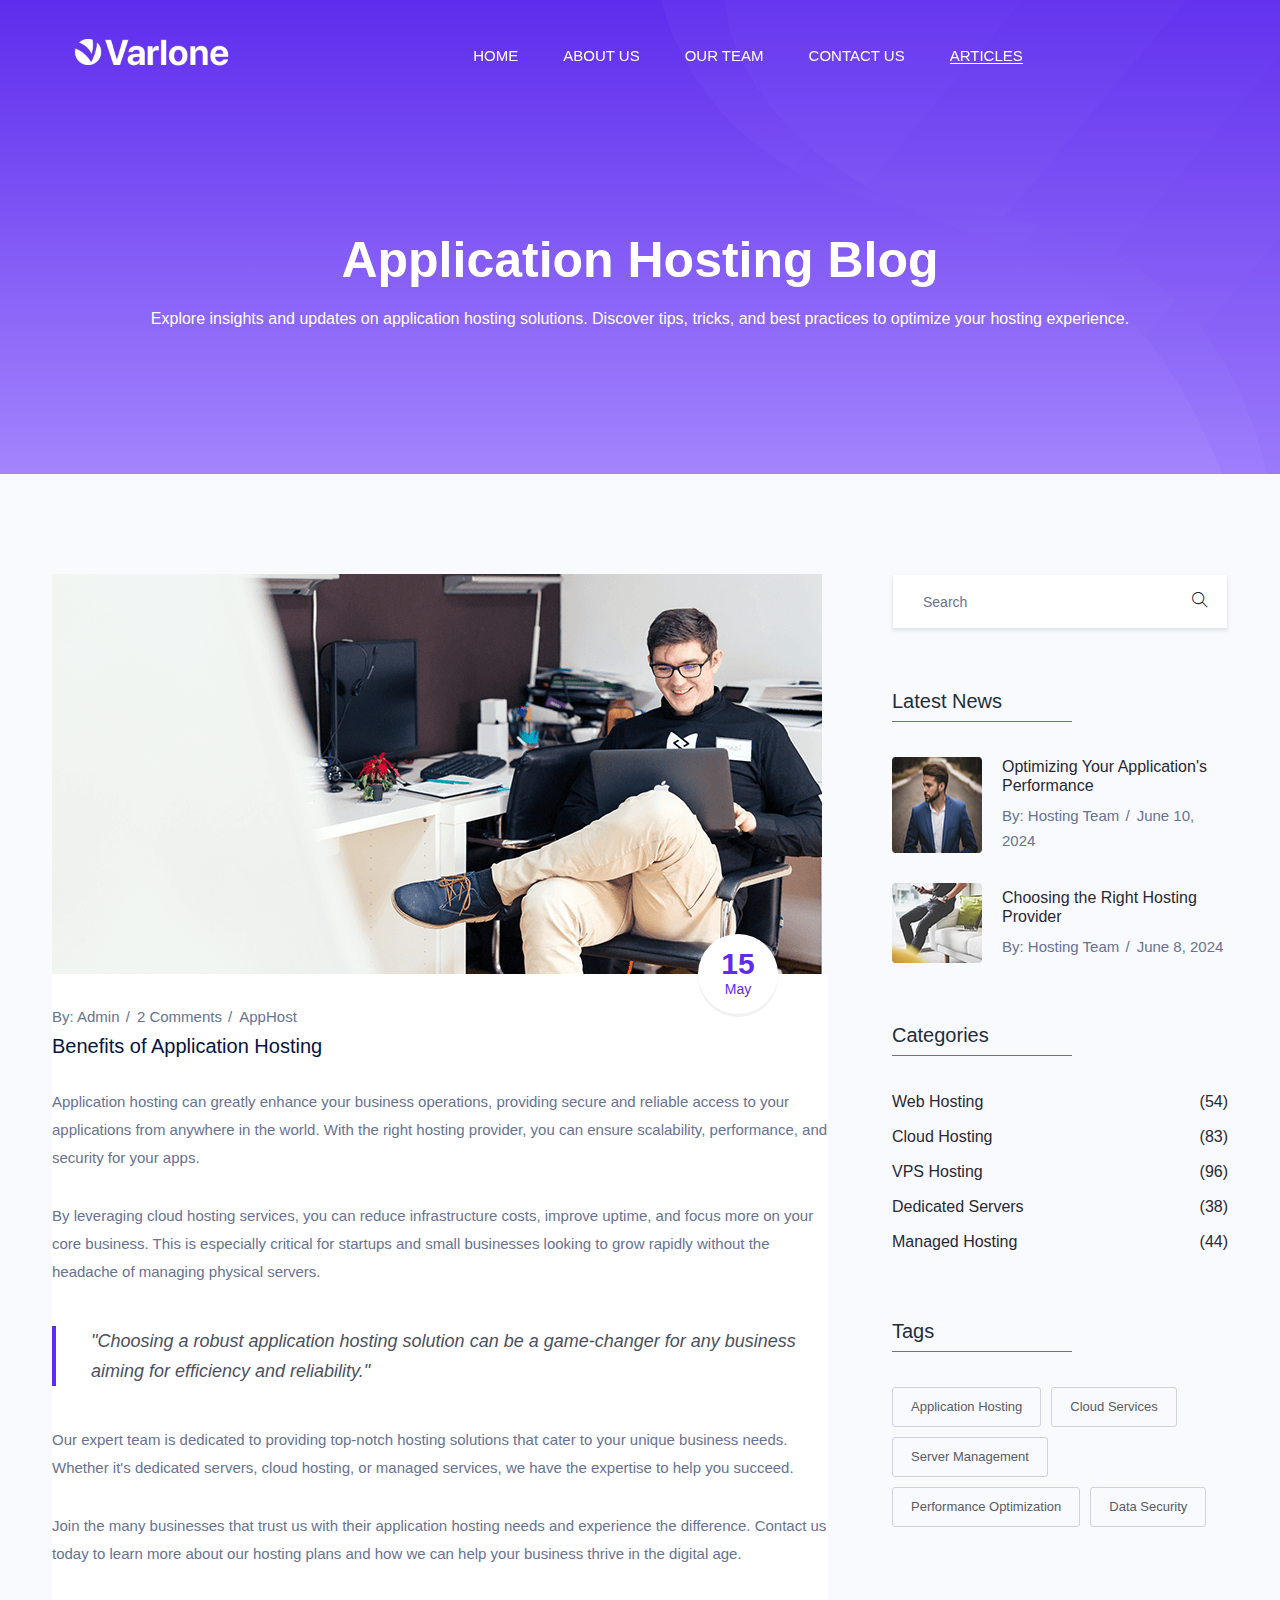
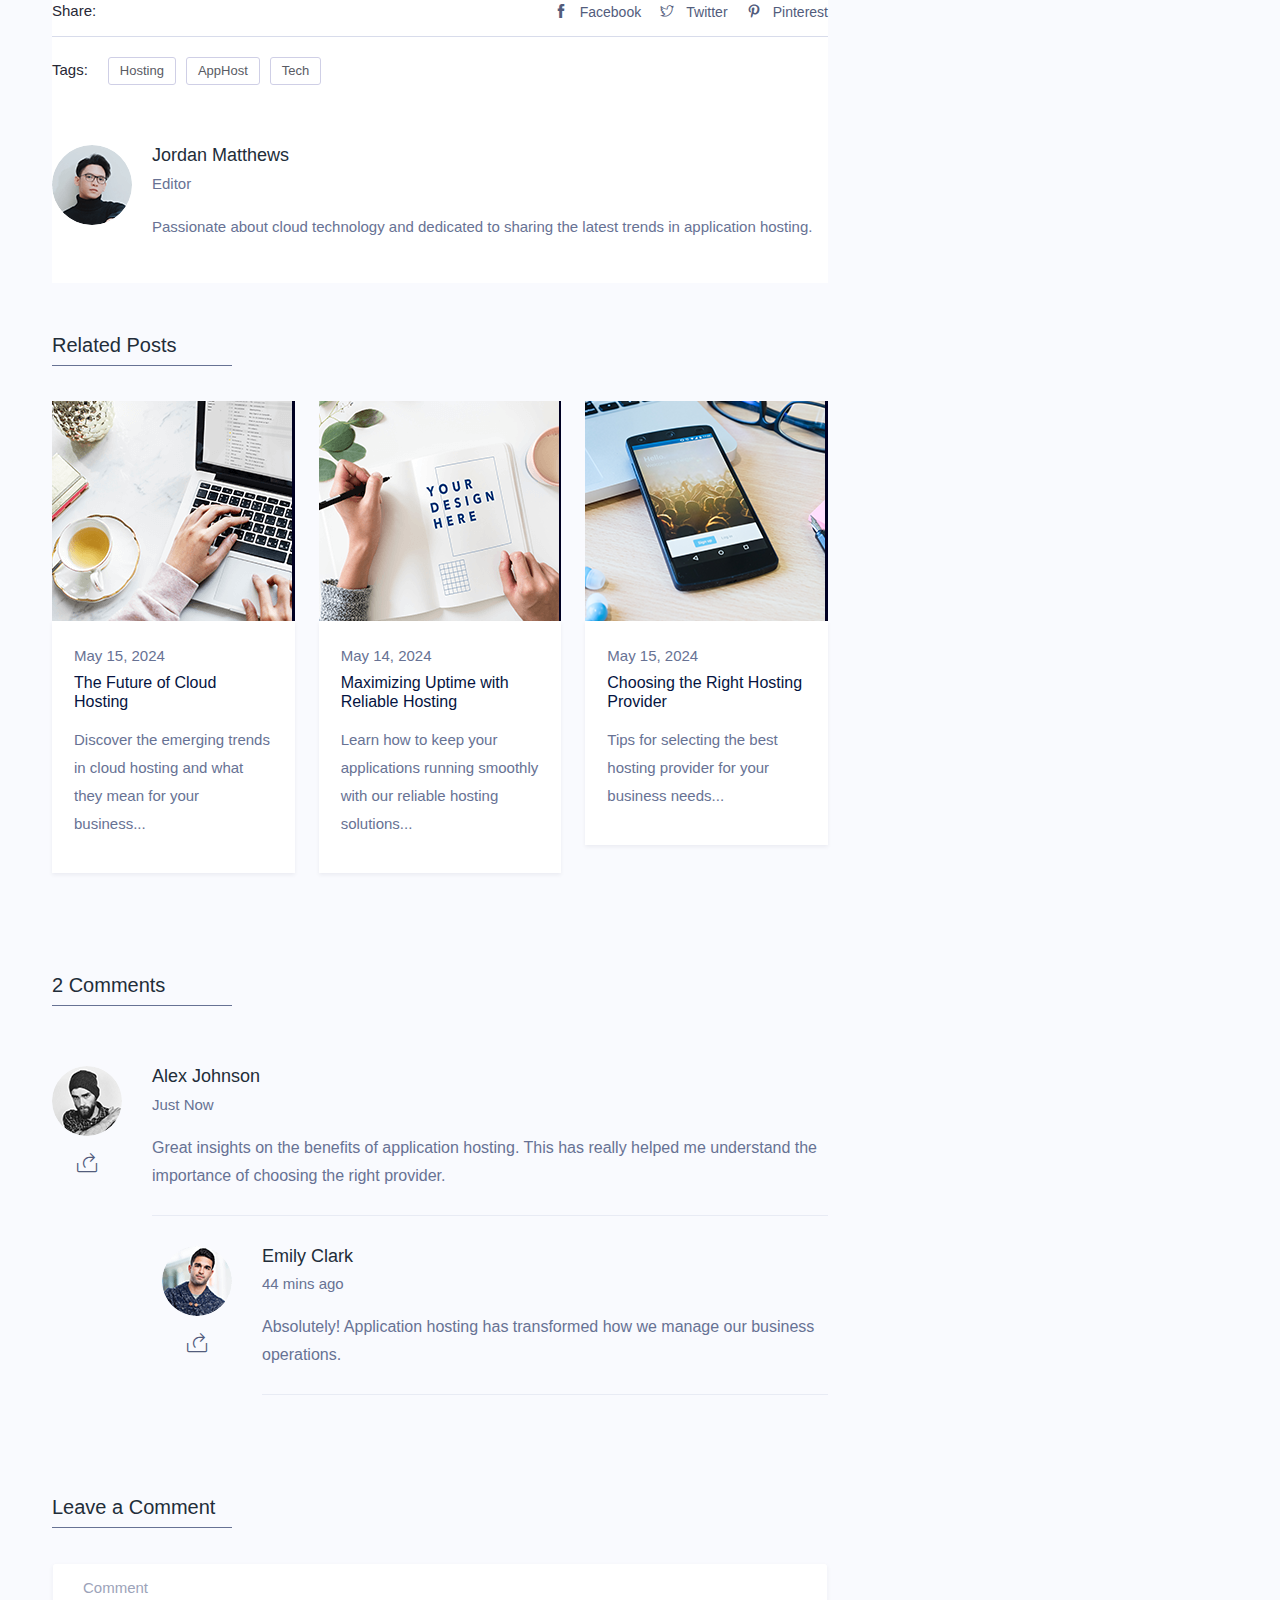
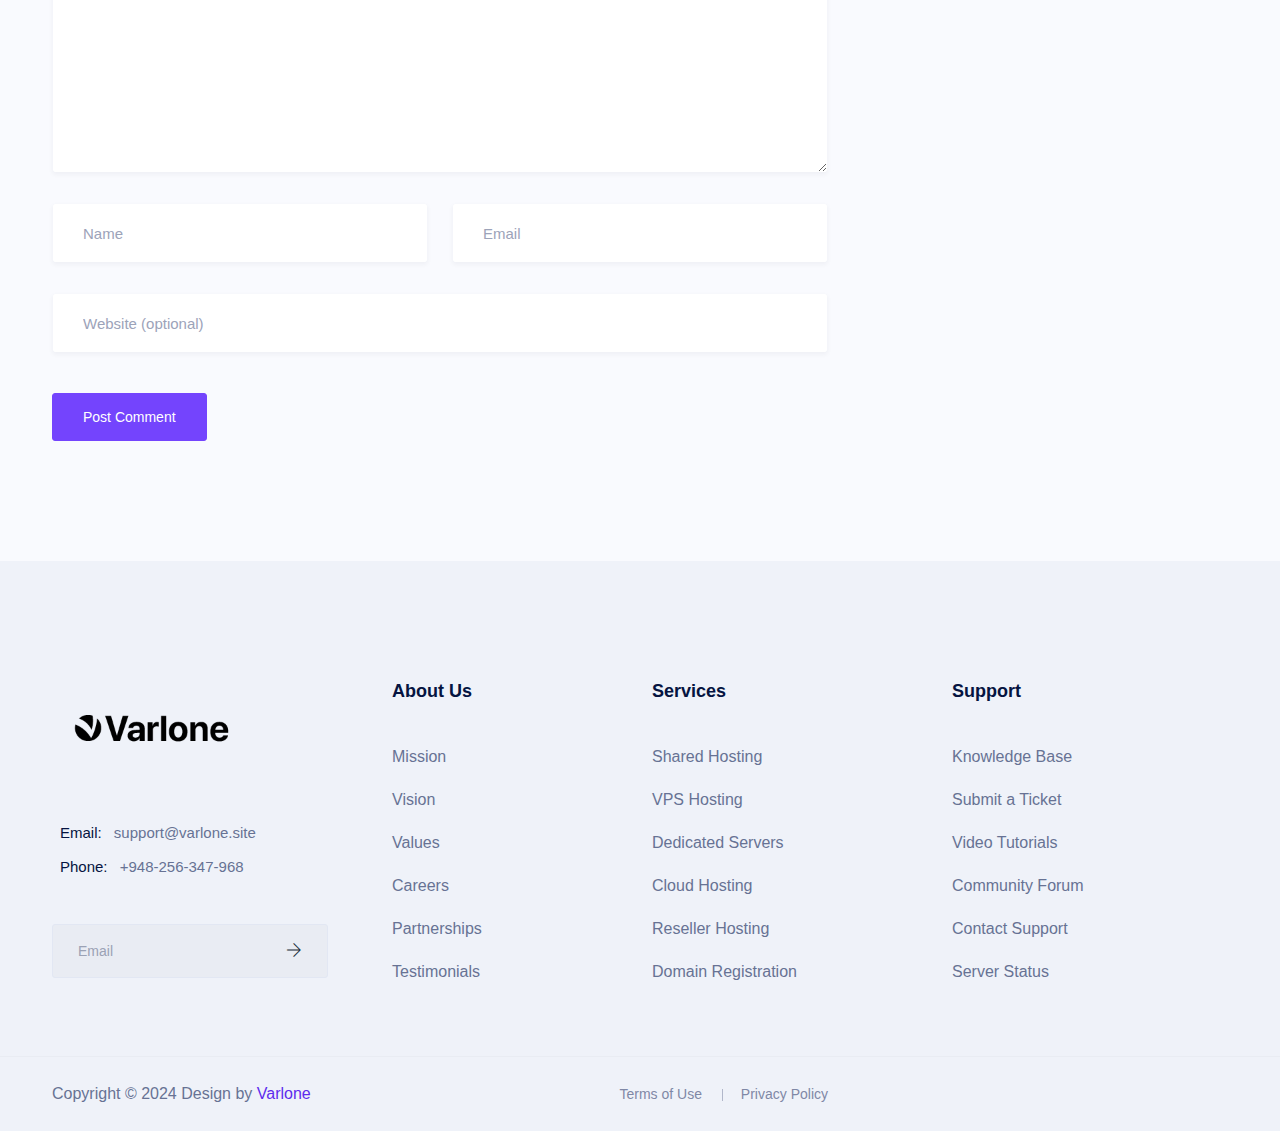
<file: blog-details.html>
<!doctype html>
<html lang="en">


<!-- Mirrored from html.droitlab.com/saasland/blog-single.html by HTTrack Website Copier/3.x [XR&CO'2014], Wed, 13 Mar 2024 10:16:46 GMT -->
<head>
    <!-- Required meta tags -->
    <meta charset="utf-8">
    <meta name="viewport" content="width=device-width, initial-scale=1, shrink-to-fit=no">
    <link rel="shortcut icon" href="img-site/favicon.png" type="image/x-icon">
    <title>Varlone || Application Hosting</title>
    <!-- Bootstrap CSS -->
    <link rel="stylesheet" href="css/bootstrap.min.css">
    <!--icon font css-->
    <link rel="stylesheet" href="vendors/themify-icon/themify-icons.css">
    <link rel="stylesheet" href="vendors/font-awesome/css/all.css">
    <link rel="stylesheet" href="vendors/flaticon/flaticon.css">
    <link rel="stylesheet" href="vendors/animation/animate.css">
    <link rel="stylesheet" href="vendors/owl-carousel/assets/owl.carousel.min.css">
    <link rel="stylesheet" href="vendors/animation/animate.css">
    <link rel="stylesheet" href="vendors/magnify-pop/magnific-popup.css">
    <link rel="stylesheet" href="vendors/elagent/style.css">
    <link rel="stylesheet" href="vendors/scroll/jquery.mCustomScrollbar.min.css">
    <link rel="stylesheet" href="css/style.css">
    <link rel="stylesheet" href="css/responsive.css">
</head>

<body>
    <div id="preloader">
        <div id="ctn-preloader" class="ctn-preloader">
            <div class="animation-preloader">
                <div class="spinner"></div>
                <div class="txt-loading">
                    <span data-text-preloader="V" class="letters-loading">
                        V
                    </span>
                    <span data-text-preloader="A" class="letters-loading">
                        A
                    </span>
                    <span data-text-preloader="R" class="letters-loading">
                        R
                    </span>
                    <span data-text-preloader="L" class="letters-loading">
                        L
                    </span>
                    <span data-text-preloader="O" class="letters-loading">
                        O
                    </span>
                    <span data-text-preloader="N" class="letters-loading">
                        N
                    </span>
                    <span data-text-preloader="E" class="letters-loading">
                        E
                    </span>
                </div>
                <p class="text-center">Loading</p>
            </div>
            <div class="loader">
                <div class="row">
                    <div class="col-3 loader-section section-left">
                        <div class="bg"></div>
                    </div>
                    <div class="col-3 loader-section section-left">
                        <div class="bg"></div>
                    </div>
                    <div class="col-3 loader-section section-right">
                        <div class="bg"></div>
                    </div>
                    <div class="col-3 loader-section section-right">
                        <div class="bg"></div>
                    </div>
                </div>
            </div>
        </div>
    </div>
    <div class="body_wrapper">
        <header class="header_area">
            <nav class="navbar navbar-expand-lg menu_one menu_four">
                <div class="container">
                    <a class="navbar-brand sticky_logo" href="#"><img src="img-site/logoW.png" width="200"
                            alt="logo"><img src="img-site/logoB.png" width="200" alt=""></a>
                    <button class="navbar-toggler collapsed" type="button" data-bs-toggle="collapse"
                        data-bs-target="#navbarSupportedContent" aria-controls="navbarSupportedContent"
                        aria-expanded="false" aria-label="Toggle navigation">
                        <span class="menu_toggle">
                            <span class="hamburger">
                                <span></span>
                                <span></span>
                                <span></span>
                            </span>
                            <span class="hamburger-cross">
                                <span></span>
                                <span></span>
                            </span>
                        </span>
                    </button>

                    <div class="collapse navbar-collapse justify-content-between" id="navbarSupportedContent">
                        <ul class="navbar-nav menu w_menu ms-auto me-auto">
                            <li class="nav-item ">
                                <a class="nav-link " href="index.html">
                                    HOME
                                </a>
                            </li>
                            <li class="nav-item">
                                <a class="nav-link" href="about.html">ABOUT US</a>
                            </li>
                            <li class="nav-item">
                                <a class="nav-link " href="team.html">
                                    OUR TEAM
                                </a>
                            </li>
                            <li class="nav-item ">
                                <a class="nav-link " href="contact.html">
                                    CONTACT US
                                </a>
                            </li>
                            <li class="nav-item active">
                                <a class="nav-link " href="blog.html">
                                    ARTICLES
                                </a>
                            </li>
                        </ul>
                    </div>
                </div>
            </nav>
        </header>

        <section class="breadcrumb_area">
            <img class="breadcrumb_shap" src="img/breadcrumb/banner_bg.png" alt="">
            <div class="container">
                <div class="breadcrumb_content text-center">
                    <h1 class="f_p f_700 f_size_50 w_color l_height50 mb_20">Application Hosting Blog</h1>
                    <p class="f_400 w_color f_size_16 l_height26">Explore insights and updates on application hosting solutions. Discover tips, tricks, and best practices to optimize your hosting experience.</p>
                </div>
            </div>
        </section>
        

        <section class="blog_area sec_pad">
            <div class="container">
                <div class="row">
                    <div class="col-lg-8 blog_sidebar_left">
                        <div class="blog_single mb_50">
                            <img class="img-fluid" src="img/blog-grid/blog_single.png" alt="">
                            <div class="blog_content">
                                <div class="post_date">
                                    <h2>15 <span>May</span></h2>
                                </div>
                                <div class="entry_post_info">
                                    By: <a href="#">Admin</a>
                                    <a href="#">2 Comments</a>
                                    <a href="#">AppHost</a>
                                </div>
                                <a href="#">
                                    <h5 class="f_p f_size_20 f_500 t_color mb-30">Benefits of Application Hosting</h5>
                                </a>
                                <p class="f_400 mb-30">Application hosting can greatly enhance your business operations, providing secure and reliable access to your applications from anywhere in the world. With the right hosting provider, you can ensure scalability, performance, and security for your apps.</p>
                                <p class="f_400 mb_40">By leveraging cloud hosting services, you can reduce infrastructure costs, improve uptime, and focus more on your core business. This is especially critical for startups and small businesses looking to grow rapidly without the headache of managing physical servers.</p>
                                <blockquote class="blockquote mb_40">
                                    <h6 class="mb-0 f_size_18 l_height30 f_p f_400">"Choosing a robust application hosting solution can be a game-changer for any business aiming for efficiency and reliability."</h6>
                                </blockquote>
                                <p class="f_400 mb-30">Our expert team is dedicated to providing top-notch hosting solutions that cater to your unique business needs. Whether it's dedicated servers, cloud hosting, or managed services, we have the expertise to help you succeed.</p>
                                <p class="f_400 mb-30">Join the many businesses that trust us with their application hosting needs and experience the difference. Contact us today to learn more about our hosting plans and how we can help your business thrive in the digital age.</p>
                                <div class="post_share">
                                    <div class="post-nam"> Share: </div>
                                    <div class="flex">
                                        <a href="#"><i class="ti-facebook"></i>Facebook</a>
                                        <a href="#"><i class="ti-twitter"></i>Twitter</a>
                                        <a href="#"><i class="ti-pinterest"></i>Pinterest</a>
                                    </div>
                                </div>
                                <div class="post_tag d-flex">
                                    <div class="post-nam"> Tags: </div>
                                    <a href="#">Hosting</a>
                                    <a href="#">AppHost</a>
                                    <a href="#">Tech</a>
                                </div>
                                <div class="media post_author mt_60">
                                    <img class="rounded-circle" src="img/blog-grid/author_img.png" alt="">
                                    <div class="media-body">
                                        <h5 class="f_p t_color3 f_size_18 f_500">Jordan Matthews</h5>
                                        <h6 class="f_p f_size_15 f_400 mb_20">Editor</h6>
                                        <p>Passionate about cloud technology and dedicated to sharing the latest trends in application hosting.</p>
                                    </div>
                                </div>
                            </div>
                        </div>
                        <div class="blog_post">
                            <div class="widget_title">
                                <h3 class="f_p f_size_20 t_color3">Related Posts</h3>
                                <div class="border_bottom"></div>
                            </div>
                            <div class="row">
                                <div class="col-lg-4 col-sm-6">
                                    <div class="blog_post_item">
                                        <div class="blog_img">
                                            <img src="img/blog-grid/post_img_1.png" alt="">
                                        </div>
                                        <div class="blog_content">
                                            <div class="entry_post_info">
                                                <a href="#">May 15, 2024</a>
                                            </div>
                                            <a href="#">
                                                <h5 class="f_p f_size_16 f_500 t_color">The Future of Cloud Hosting</h5>
                                            </a>
                                            <p class="f_400 mb-0">Discover the emerging trends in cloud hosting and what they mean for your business...</p>
                                        </div>
                                    </div>
                                </div>
                                <div class="col-lg-4 col-sm-6">
                                    <div class="blog_post_item">
                                        <div class="blog_img">
                                            <img src="img/blog-grid/post_img_2.png" alt="">
                                        </div>
                                        <div class="blog_content">
                                            <div class="entry_post_info">
                                                <a href="#">May 14, 2024</a>
                                            </div>
                                            <a href="#">
                                                <h5 class="f_p f_size_16 f_500 t_color">Maximizing Uptime with Reliable Hosting</h5>
                                            </a>
                                            <p class="f_400 mb-0">Learn how to keep your applications running smoothly with our reliable hosting solutions...</p>
                                        </div>
                                    </div>
                                </div>
                                <div class="col-lg-4 col-sm-6">
                                    <div class="blog_post_item">
                                        <div class="blog_img">
                                            <img src="img/blog-grid/post_img_3.png" alt="">
                                        </div>
                                        <div class="blog_content">
                                            <div class="entry_post_info">
                                                <a href="#">May 15, 2024</a>
                                            </div>
                                            <a href="#">
                                                <h5 class="f_p f_size_16 f_500 t_color">Choosing the Right Hosting Provider</h5>
                                            </a>
                                            <p class="f_400 mb-0">Tips for selecting the best hosting provider for your business needs...</p>
                                        </div>
                                    </div>
                                </div>
                            </div>
                        </div>
                        <div class="widget_title mt_100">
                            <h3 class="f_p f_size_20 t_color3">2 Comments</h3>
                            <div class="border_bottom"></div>
                        </div>
                        <ul class="comment-box list-unstyled mb-0">
                            <li class="post_comment">
                                <div class="media post_author mt_60">
                                    <div class="media-left">
                                        <img class="rounded-circle" src="img/blog-grid/comment1.png" alt="">
                                        <a href="#" class="replay"><i class="ti-share"></i></a>
                                    </div>
                                    <div class="media-body">
                                        <h5 class="f_p t_color3 f_size_18 f_500">Alex Johnson</h5>
                                        <h6 class="f_p f_size_15 f_400 mb_20">Just Now</h6>
                                        <p>Great insights on the benefits of application hosting. This has really helped me understand the importance of choosing the right provider.</p>
                                    </div>
                                </div>
                                <ul class="reply-comment list-unstyled">
                                    <li class="post-comment">
                                        <div class="media post_author comment-content">
                                            <div class="media-left">
                                                <img class="rounded-circle" src="img/blog-grid/comment2.png" alt="">
                                                <a href="#" class="replay"><i class="ti-share"></i></a>
                                            </div>
                                            <div class="media-body">
                                                <h5 class="f_p t_color3 f_size_18 f_500">Emily Clark</h5>
                                                <h6 class="f_p f_size_15 f_400 mb_20">44 mins ago</h6>
                                                <p>Absolutely! Application hosting has transformed how we manage our business operations.</p>
                                            </div>
                                        </div>
                                    </li>
                                </ul>
                            </li>
                        </ul>
                        <div class="widget_title mt_100">
                            <h3 class="f_p f_size_20 t_color3">Leave a Comment</h3>
                            <div class="border_bottom"></div>
                        </div>
                        <form class="get_quote_form row" action="#" method="post">
                            <div class="col-md-12 form-group">
                                <textarea class="form-control message" placeholder="Comment"></textarea>
                            </div>
                            <div class="col-md-6 form-group">
                                <input type="text" class="form-control" id="name" placeholder="Name">
                            </div>
                            <div class="col-md-6 form-group">
                                <input type="email" class="form-control" id="email" placeholder="Email">
                            </div>
                            <div class="col-md-12 form-group">
                                <input type="text" class="form-control" id="website" placeholder="Website (optional)">
                            </div>
                            <div class="col-md-12">
                                <button class="btn btn_three btn_hover f_size_15 f_500" type="submit">Post Comment</button>
                            </div>
                        </form>
                    </div>
                    

                    <div class="col-lg-4">
                        <div class="blog-sidebar">
                            <div class="widget sidebar_widget widget_search">
                                <form action="#" class="search-form input-group">
                                    <input type="search" class="form-control widget_input" placeholder="Search">
                                    <button type="submit"><i class="ti-search"></i></button>
                                </form>
                            </div>
                            <div class="widget sidebar_widget widget_recent_post mt_60">
                                <div class="widget_title">
                                    <h3 class="f_p f_size_20 t_color3">Latest News</h3>
                                    <div class="border_bottom"></div>
                                </div>
                                <div class="media post_item">
                                    <img src="img/blog-grid/post_1.jpg" alt="">
                                    <div class="media-body">
                                        <a href="#">
                                            <h3 class="f_size_16 f_p f_400">Optimizing Your Application's Performance</h3>
                                        </a>
                                        <div class="entry_post_info">
                                            By: <a href="#">Hosting Team</a>
                                            <a href="#">June 10, 2024</a>
                                        </div>
                                    </div>
                                </div>
                                <div class="media post_item">
                                    <img src="img/blog-grid/post_2.jpg" alt="">
                                    <div class="media-body">
                                        <a href="#">
                                            <h3 class="f_size_16 f_p f_400">Choosing the Right Hosting Provider</h3>
                                        </a>
                                        <div class="entry_post_info">
                                            By: <a href="#">Hosting Team</a>
                                            <a href="#">June 8, 2024</a>
                                        </div>
                                    </div>
                                </div>
                            </div>
                            <div class="widget sidebar_widget widget_categorie mt_60">
                                <div class="widget_title">
                                    <h3 class="f_p f_size_20 t_color3">Categories</h3>
                                    <div class="border_bottom"></div>
                                </div>
                                <ul class="list-unstyled">
                                    <li> <a href="#"><span>Web Hosting</span><em>(54)</em></a> </li>
                                    <li> <a href="#"><span>Cloud Hosting</span><em>(83)</em></a> </li>
                                    <li> <a href="#"><span>VPS Hosting</span><em>(96)</em></a> </li>
                                    <li> <a href="#"><span>Dedicated Servers</span><em>(38)</em></a> </li>
                                    <li> <a href="#"><span>Managed Hosting</span><em>(44)</em></a> </li>
                                </ul>
                            </div>
                            <div class="widget sidebar_widget widget_tag_cloud mt_60">
                                <div class="widget_title">
                                    <h3 class="f_p f_size_20 t_color3">Tags</h3>
                                    <div class="border_bottom"></div>
                                </div>
                                <div class="post-tags">
                                    <a href="#">Application Hosting</a>
                                    <a href="#">Cloud Services</a>
                                    <a href="#">Server Management</a>
                                    <a href="#">Performance Optimization</a>
                                    <a href="#">Data Security</a>
                                </div>
                            </div>
                        </div>
                    </div>
                </div>
            </div>
        </section>

        <footer class="footer_area footer_area_four f_bg">
            <div class="footer_top">
                <div class="container">
                    <div class="row">
                        <div class="col-lg-3 col-md-6">
                            <div class="f_widget company_widget">
                                <a href="index.html" class="f-logo"><img src="img-site/logoB.png" width="200"
                                        alt=""></a>
                                <div class="widget-wrap">
                                    <p class="f_400 f_p f_size_15 mb-0 l_height34"><span>Email:</span> <a
                                            href="mailto:support@varlone.site" class="f_400">support@varlone.site</a></p>
                                    <p class="f_400 f_p f_size_15 mb-0 l_height34"><span>Phone:</span> <a
                                            href="tel:948256347968" class="f_400">+948-256-347-968</a></p>
                                </div>
                                <form action="#" class="f_subscribe mailchimp" method="post">
                                    <input type="text" name="EMAIL" class="form-control memail" placeholder="Email">
                                    <button class="btn btn-submit" type="submit"><i class="ti-arrow-right"></i></button>
                                    <p class="mchimp-errmessage" style="display: none;"></p>
                                    <p class="mchimp-sucmessage" style="display: none;"></p>
                                </form>
                            </div>
                        </div>
                        <div class="col-lg-3 col-md-6">
                            <div class="f_widget about-widget pl_40">
                                <h3 class="f-title f_600 t_color f_size_18 mb_40">About Us</h3>
                                <ul class="list-unstyled f_list">
                                    <li><a href="#">Mission</a></li>
                                    <li><a href="#">Vision</a></li>
                                    <li><a href="#">Values</a></li>
                                    <li><a href="#">Careers</a></li>
                                    <li><a href="#">Partnerships</a></li>
                                    <li><a href="#">Testimonials</a></li>
                                </ul>
                            </div>
                        </div>
                        <div class="col-lg-3 col-md-6">
                            <div class="f_widget about-widget">
                                <h3 class="f-title f_600 t_color f_size_18 mb_40">Services</h3>
                                <ul class="list-unstyled f_list">
                                    <li><a href="#">Shared Hosting</a></li>
                                    <li><a href="#">VPS Hosting</a></li>
                                    <li><a href="#">Dedicated Servers</a></li>
                                    <li><a href="#">Cloud Hosting</a></li>
                                    <li><a href="#">Reseller Hosting</a></li>
                                    <li><a href="#">Domain Registration</a></li>
                                </ul>
                            </div>
                        </div>
                        <div class="col-lg-3 col-md-6">
                            <div class="f_widget about-widget">
                                <h3 class="f-title f_600 t_color f_size_18 mb_40">Support</h3>
                                <ul class="list-unstyled f_list">
                                    <li><a href="#">Knowledge Base</a></li>
                                    <li><a href="#">Submit a Ticket</a></li>
                                    <li><a href="#">Video Tutorials</a></li>
                                    <li><a href="#">Community Forum</a></li>
                                    <li><a href="#">Contact Support</a></li>
                                    <li><a href="#">Server Status</a></li>
                                </ul>
                            </div>
                        </div>
                    </div>
                </div>
            </div>
            <div class="footer_bottom">
                <div class="container">
                    <div class="row align-items-center">
                        <div class="col-lg-4 col-md-5 col-sm-6">
                            <p class="mb-0 f_400">Copyright © 2024 Design by <a href="#">Varlone</a></p>
                        </div>
                        <div class="col-lg-4 col-md-4 col-sm-12">
                            <ul class="list-unstyled f_menu text-end">
                                <li><a href="#">Terms of Use</a></li>
                                <li><a href="#">Privacy Policy</a></li>
                            </ul>
                        </div>
                    </div>
                </div>
            </div>
        </footer>
    </div>
    <!-- Optional JavaScript -->
    <!-- jQuery first, then Popper.js, then Bootstrap JS -->
    <script src="js/jquery-3.6.0.min.js"></script>
    <script src="js/popper.min.js"></script>
    <script src="js/bootstrap.min.js"></script>
    <script src="vendors/wow/wow.min.js"></script>
    <script src="vendors/sckroller/jquery.parallax-scroll.js"></script>
    <script src="vendors/owl-carousel/owl.carousel.min.js"></script>
    <script src="vendors/imagesloaded/imagesloaded.pkgd.min.js"></script>
    <script src="vendors/isotope/isotope-min.js"></script>
    <script src="vendors/magnify-pop/jquery.magnific-popup.min.js"></script>
    <script src="vendors/nice-select/jquery.nice-select.min.js"></script>
    <script src="vendors/scroll/jquery.mCustomScrollbar.concat.min.js"></script>
    <script src="js/plugins.js"></script>
    <script src="vendors/slick/slick.js"></script>
    <script src="js/main.js"></script>
</body>


<!-- Mirrored from html.droitlab.com/saasland/blog-single.html by HTTrack Website Copier/3.x [XR&CO'2014], Wed, 13 Mar 2024 10:16:49 GMT -->
</html>
</file>
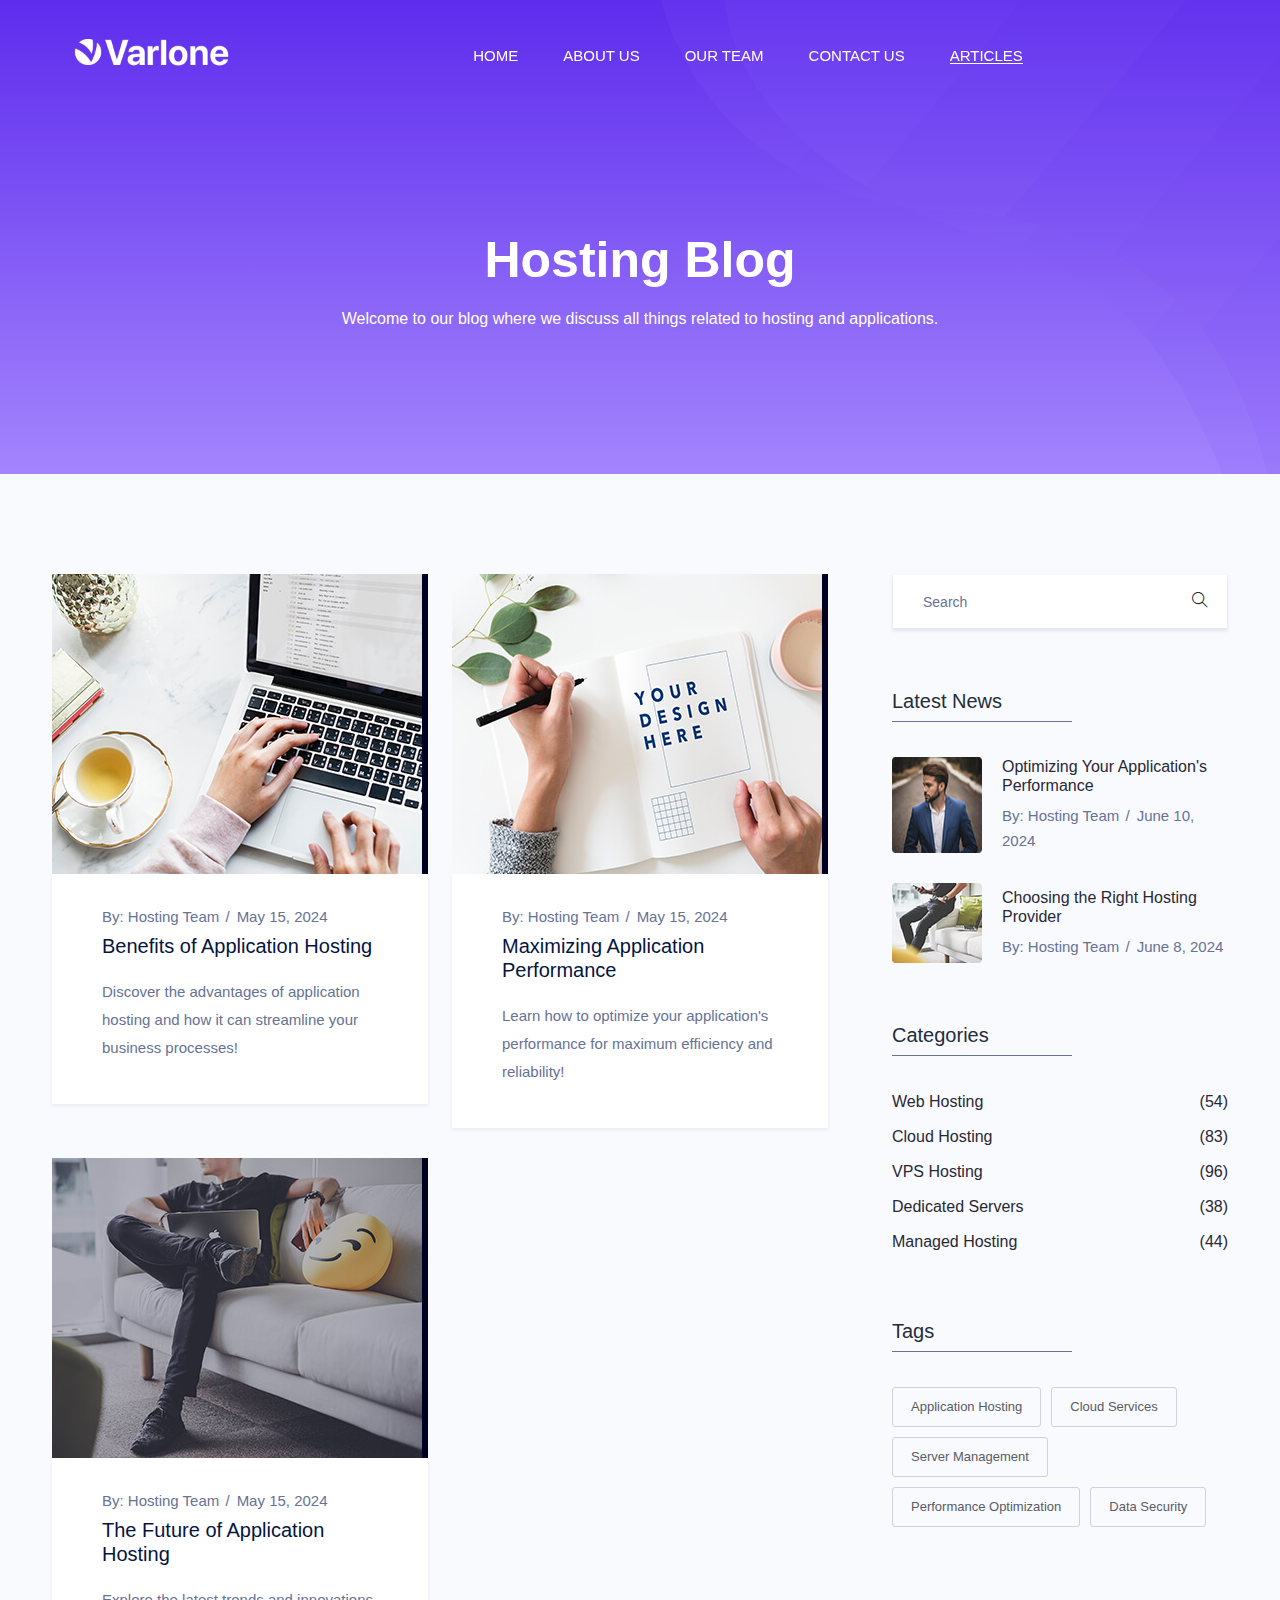
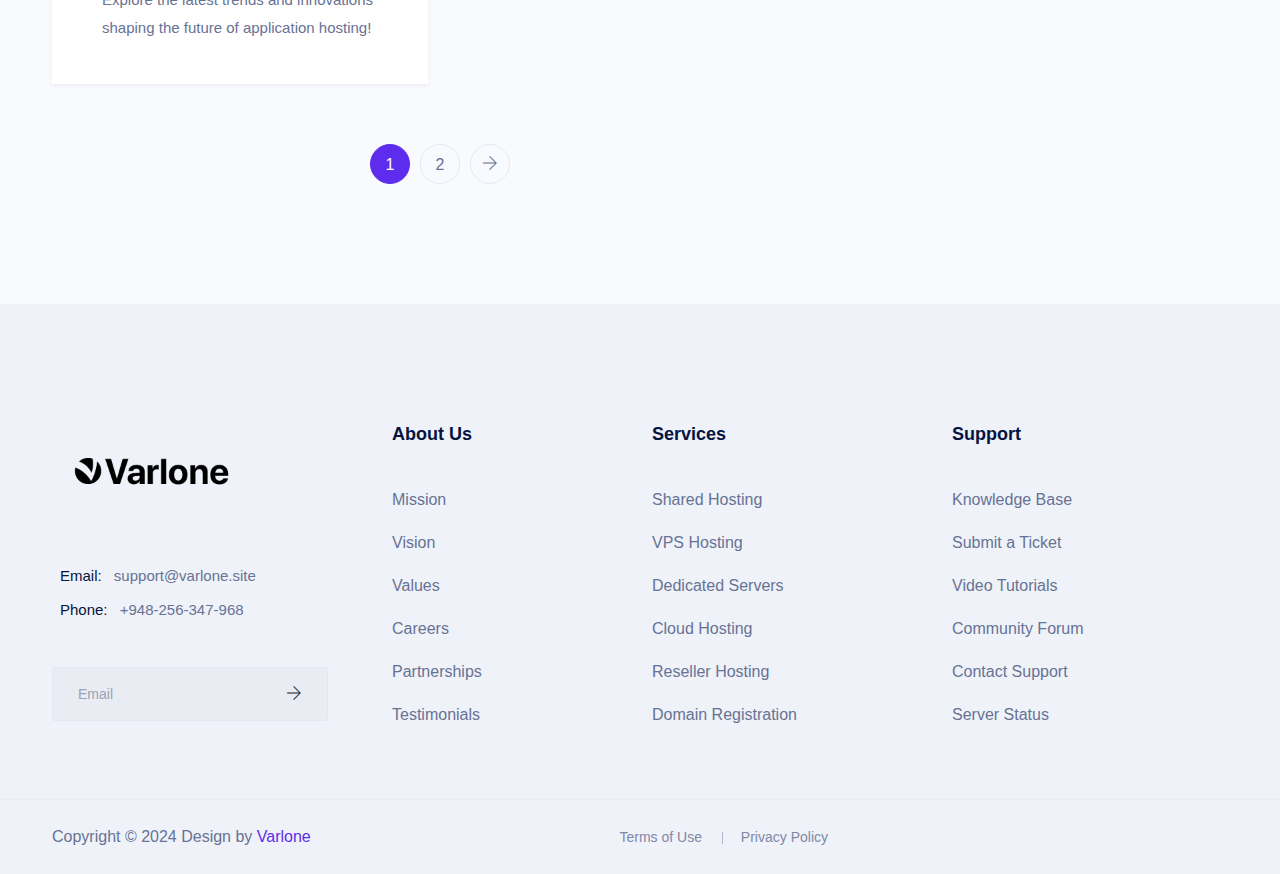
<file: blog.html>
<!doctype html>
<html lang="en">


<!-- Mirrored from html.droitlab.com/saasland/blog-grid.html by HTTrack Website Copier/3.x [XR&CO'2014], Wed, 13 Mar 2024 10:16:13 GMT -->
<head>
    <!-- Required meta tags -->
    <meta charset="utf-8">
    <meta name="viewport" content="width=device-width, initial-scale=1, shrink-to-fit=no">
    <link rel="shortcut icon" href="img-site/favicon.png" type="image/x-icon">
    <title>Varlone || Application Hosting</title>
    <!-- Bootstrap CSS -->
    <link rel="stylesheet" href="css/bootstrap.min.css">
    <!--icon font css-->
    <link rel="stylesheet" href="vendors/themify-icon/themify-icons.css">
    <link rel="stylesheet" href="vendors/font-awesome/css/all.css">
    <link rel="stylesheet" href="vendors/flaticon/flaticon.css">
    <link rel="stylesheet" href="vendors/animation/animate.css">
    <link rel="stylesheet" href="vendors/owl-carousel/assets/owl.carousel.min.css">
    <link rel="stylesheet" href="vendors/animation/animate.css">
    <link rel="stylesheet" href="vendors/magnify-pop/magnific-popup.css">
    <link rel="stylesheet" href="vendors/elagent/style.css">
    <link rel="stylesheet" href="vendors/scroll/jquery.mCustomScrollbar.min.css">
    <link rel="stylesheet" href="css/style.css">
    <link rel="stylesheet" href="css/responsive.css">
</head>

<body>
    <div id="preloader">
        <div id="ctn-preloader" class="ctn-preloader">
            <div class="animation-preloader">
                <div class="spinner"></div>
                <div class="txt-loading">
                    <span data-text-preloader="V" class="letters-loading">
                        V
                    </span>
                    <span data-text-preloader="A" class="letters-loading">
                        A
                    </span>
                    <span data-text-preloader="R" class="letters-loading">
                        R
                    </span>
                    <span data-text-preloader="L" class="letters-loading">
                        L
                    </span>
                    <span data-text-preloader="O" class="letters-loading">
                        O
                    </span>
                    <span data-text-preloader="N" class="letters-loading">
                        N
                    </span>
                    <span data-text-preloader="E" class="letters-loading">
                        E
                    </span>
                </div>
                <p class="text-center">Loading</p>
            </div>
            <div class="loader">
                <div class="row">
                    <div class="col-3 loader-section section-left">
                        <div class="bg"></div>
                    </div>
                    <div class="col-3 loader-section section-left">
                        <div class="bg"></div>
                    </div>
                    <div class="col-3 loader-section section-right">
                        <div class="bg"></div>
                    </div>
                    <div class="col-3 loader-section section-right">
                        <div class="bg"></div>
                    </div>
                </div>
            </div>
        </div>
    </div>
    <div class="body_wrapper">
        <header class="header_area">
            <nav class="navbar navbar-expand-lg menu_one menu_four">
                <div class="container">
                    <a class="navbar-brand sticky_logo" href="#"><img src="img-site/logoW.png" width="200"
                            alt="logo"><img src="img-site/logoB.png" width="200" alt=""></a>
                    <button class="navbar-toggler collapsed" type="button" data-bs-toggle="collapse"
                        data-bs-target="#navbarSupportedContent" aria-controls="navbarSupportedContent"
                        aria-expanded="false" aria-label="Toggle navigation">
                        <span class="menu_toggle">
                            <span class="hamburger">
                                <span></span>
                                <span></span>
                                <span></span>
                            </span>
                            <span class="hamburger-cross">
                                <span></span>
                                <span></span>
                            </span>
                        </span>
                    </button>

                    <div class="collapse navbar-collapse justify-content-between" id="navbarSupportedContent">
                        <ul class="navbar-nav menu w_menu ms-auto me-auto">
                            <li class="nav-item ">
                                <a class="nav-link " href="index.html">
                                    HOME
                                </a>
                            </li>
                            <li class="nav-item">
                                <a class="nav-link" href="about.html">ABOUT US</a>
                            </li>
                            <li class="nav-item">
                                <a class="nav-link " href="team.html">
                                    OUR TEAM
                                </a>
                            </li>
                            <li class="nav-item ">
                                <a class="nav-link " href="contact.html">
                                    CONTACT US
                                </a>
                            </li>
                            <li class="nav-item active">
                                <a class="nav-link " href="blog.html">
                                    ARTICLES
                                </a>
                            </li>
                        </ul>
                    </div>
                </div>
            </nav>
        </header>

        <section class="breadcrumb_area">
            <img class="breadcrumb_shap" src="img/breadcrumb/banner_bg.png" alt="">
            <div class="container">
                <div class="breadcrumb_content text-center">
                    <h1 class="f_p f_700 f_size_50 w_color l_height50 mb_20">Hosting Blog</h1>
                    <p class="f_400 w_color f_size_16 l_height26">Welcome to our blog where we discuss all things related to
                        hosting and applications.</p>
                </div>
            </div>
        </section>
        

        <section class="blog_area sec_pad">
            <div class="container">
                <div class="row">
                    <div class="col-lg-8">
                        <div class="row">
                            <div class="col-lg-6 col-sm-6">
                                <div class="blog_grid_item mb-30">
                                    <div class="blog_img">
                                        <img src="img/blog-grid/blog-grid1.jpg" alt="">
                                    </div>
                                    <div class="blog_content">
                                        <div class="entry_post_info">
                                            By: <a href="#">Hosting Team</a>
                                            <a href="#">May 15, 2024</a>
                                        </div>
                                        <a href="blog-details.html">
                                            <h5 class="f_p f_size_20 f_500 t_color mb_20">Benefits of Application Hosting</h5>
                                        </a>
                                        <p class="f_400 mb-0">Discover the advantages of application hosting and how it can streamline your business processes!</p>
                                    </div>
                                </div>
                            </div>
                            <div class="col-lg-6 col-sm-6">
                                <div class="blog_grid_item mb-30">
                                    <div class="blog_img">
                                        <img src="img/blog-grid/blog-grid2.jpg" alt="">
                                    </div>
                                    <div class="blog_content">
                                        <div class="entry_post_info">
                                            By: <a href="#">Hosting Team</a>
                                            <a href="#">May 15, 2024</a>
                                        </div>
                                        <a href="blog-details-2.html">
                                            <h5 class="f_p f_size_20 f_500 t_color mb_20">Maximizing Application Performance</h5>
                                        </a>
                                        <p class="f_400 mb-0">Learn how to optimize your application's performance for maximum efficiency and reliability!</p>
                                    </div>
                                </div>
                            </div>
                            <div class="col-lg-6 col-sm-6">
                                <div class="blog_grid_item mb-30">
                                    <div class="blog_img">
                                        <img src="img/blog-grid/blog-grid3.jpg" alt="">
                                    </div>
                                    <div class="blog_content">
                                        <div class="entry_post_info">
                                            By: <a href="#">Hosting Team</a>
                                            <a href="#">May 15, 2024</a>
                                        </div>
                                        <a href="blog-details-3.html">
                                            <h5 class="f_p f_size_20 f_500 t_color mb_20">The Future of Application Hosting</h5>
                                        </a>
                                        <p class="f_400 mb-0">Explore the latest trends and innovations shaping the future of application hosting!</p>
                                    </div>
                                </div>
                            </div>
                            <ul class="col-lg-12 list-unstyled page-numbers shop_page_number text-left mt_30">
                                <li><span aria-current="page" class="page-numbers current">1</span></li>
                                <li><a class="page-numbers" href="#">2</a></li>
                                <li><a class="next page-numbers" href="#"><i class="ti-arrow-right"></i></a></li>
                            </ul>
                        </div>
                    </div>
                    

                    <div class="col-lg-4">
                        <div class="blog-sidebar">
                            <div class="widget sidebar_widget widget_search">
                                <form action="#" class="search-form input-group">
                                    <input type="search" class="form-control widget_input" placeholder="Search">
                                    <button type="submit"><i class="ti-search"></i></button>
                                </form>
                            </div>
                            <div class="widget sidebar_widget widget_recent_post mt_60">
                                <div class="widget_title">
                                    <h3 class="f_p f_size_20 t_color3">Latest News</h3>
                                    <div class="border_bottom"></div>
                                </div>
                                <div class="media post_item">
                                    <img src="img/blog-grid/post_1.jpg" alt="">
                                    <div class="media-body">
                                        <a href="#">
                                            <h3 class="f_size_16 f_p f_400">Optimizing Your Application's Performance</h3>
                                        </a>
                                        <div class="entry_post_info">
                                            By: <a href="#">Hosting Team</a>
                                            <a href="#">June 10, 2024</a>
                                        </div>
                                    </div>
                                </div>
                                <div class="media post_item">
                                    <img src="img/blog-grid/post_2.jpg" alt="">
                                    <div class="media-body">
                                        <a href="#">
                                            <h3 class="f_size_16 f_p f_400">Choosing the Right Hosting Provider</h3>
                                        </a>
                                        <div class="entry_post_info">
                                            By: <a href="#">Hosting Team</a>
                                            <a href="#">June 8, 2024</a>
                                        </div>
                                    </div>
                                </div>
                            </div>
                            <div class="widget sidebar_widget widget_categorie mt_60">
                                <div class="widget_title">
                                    <h3 class="f_p f_size_20 t_color3">Categories</h3>
                                    <div class="border_bottom"></div>
                                </div>
                                <ul class="list-unstyled">
                                    <li> <a href="#"><span>Web Hosting</span><em>(54)</em></a> </li>
                                    <li> <a href="#"><span>Cloud Hosting</span><em>(83)</em></a> </li>
                                    <li> <a href="#"><span>VPS Hosting</span><em>(96)</em></a> </li>
                                    <li> <a href="#"><span>Dedicated Servers</span><em>(38)</em></a> </li>
                                    <li> <a href="#"><span>Managed Hosting</span><em>(44)</em></a> </li>
                                </ul>
                            </div>
                            <div class="widget sidebar_widget widget_tag_cloud mt_60">
                                <div class="widget_title">
                                    <h3 class="f_p f_size_20 t_color3">Tags</h3>
                                    <div class="border_bottom"></div>
                                </div>
                                <div class="post-tags">
                                    <a href="#">Application Hosting</a>
                                    <a href="#">Cloud Services</a>
                                    <a href="#">Server Management</a>
                                    <a href="#">Performance Optimization</a>
                                    <a href="#">Data Security</a>
                                </div>
                            </div>
                        </div>
                    </div>
                    
                </div>
            </div>
        </section>

        <footer class="footer_area footer_area_four f_bg">
            <div class="footer_top">
                <div class="container">
                    <div class="row">
                        <div class="col-lg-3 col-md-6">
                            <div class="f_widget company_widget">
                                <a href="index.html" class="f-logo"><img src="img-site/logoB.png" width="200"
                                        alt=""></a>
                                <div class="widget-wrap">
                                    <p class="f_400 f_p f_size_15 mb-0 l_height34"><span>Email:</span> <a
                                            href="mailto:support@varlone.site" class="f_400">support@varlone.site</a></p>
                                    <p class="f_400 f_p f_size_15 mb-0 l_height34"><span>Phone:</span> <a
                                            href="tel:948256347968" class="f_400">+948-256-347-968</a></p>
                                </div>
                                <form action="#" class="f_subscribe mailchimp" method="post">
                                    <input type="text" name="EMAIL" class="form-control memail" placeholder="Email">
                                    <button class="btn btn-submit" type="submit"><i class="ti-arrow-right"></i></button>
                                    <p class="mchimp-errmessage" style="display: none;"></p>
                                    <p class="mchimp-sucmessage" style="display: none;"></p>
                                </form>
                            </div>
                        </div>
                        <div class="col-lg-3 col-md-6">
                            <div class="f_widget about-widget pl_40">
                                <h3 class="f-title f_600 t_color f_size_18 mb_40">About Us</h3>
                                <ul class="list-unstyled f_list">
                                    <li><a href="#">Mission</a></li>
                                    <li><a href="#">Vision</a></li>
                                    <li><a href="#">Values</a></li>
                                    <li><a href="#">Careers</a></li>
                                    <li><a href="#">Partnerships</a></li>
                                    <li><a href="#">Testimonials</a></li>
                                </ul>
                            </div>
                        </div>
                        <div class="col-lg-3 col-md-6">
                            <div class="f_widget about-widget">
                                <h3 class="f-title f_600 t_color f_size_18 mb_40">Services</h3>
                                <ul class="list-unstyled f_list">
                                    <li><a href="#">Shared Hosting</a></li>
                                    <li><a href="#">VPS Hosting</a></li>
                                    <li><a href="#">Dedicated Servers</a></li>
                                    <li><a href="#">Cloud Hosting</a></li>
                                    <li><a href="#">Reseller Hosting</a></li>
                                    <li><a href="#">Domain Registration</a></li>
                                </ul>
                            </div>
                        </div>
                        <div class="col-lg-3 col-md-6">
                            <div class="f_widget about-widget">
                                <h3 class="f-title f_600 t_color f_size_18 mb_40">Support</h3>
                                <ul class="list-unstyled f_list">
                                    <li><a href="#">Knowledge Base</a></li>
                                    <li><a href="#">Submit a Ticket</a></li>
                                    <li><a href="#">Video Tutorials</a></li>
                                    <li><a href="#">Community Forum</a></li>
                                    <li><a href="#">Contact Support</a></li>
                                    <li><a href="#">Server Status</a></li>
                                </ul>
                            </div>
                        </div>
                    </div>
                </div>
            </div>
            <div class="footer_bottom">
                <div class="container">
                    <div class="row align-items-center">
                        <div class="col-lg-4 col-md-5 col-sm-6">
                            <p class="mb-0 f_400">Copyright © 2024 Design by <a href="#">Varlone</a></p>
                        </div>
                        <div class="col-lg-4 col-md-4 col-sm-12">
                            <ul class="list-unstyled f_menu text-end">
                                <li><a href="#">Terms of Use</a></li>
                                <li><a href="#">Privacy Policy</a></li>
                            </ul>
                        </div>
                    </div>
                </div>
            </div>
        </footer>
    </div>
    <!-- Optional JavaScript -->
    <!-- jQuery first, then Popper.js, then Bootstrap JS -->
    <script src="js/jquery-3.6.0.min.js"></script>
    <script src="js/popper.min.js"></script>
    <script src="js/bootstrap.min.js"></script>
    <script src="vendors/wow/wow.min.js"></script>
    <script src="vendors/sckroller/jquery.parallax-scroll.js"></script>
    <script src="vendors/owl-carousel/owl.carousel.min.js"></script>
    <script src="vendors/imagesloaded/imagesloaded.pkgd.min.js"></script>
    <script src="vendors/isotope/isotope-min.js"></script>
    <script src="vendors/magnify-pop/jquery.magnific-popup.min.js"></script>
    <script src="vendors/nice-select/jquery.nice-select.min.js"></script>
    <script src="vendors/scroll/jquery.mCustomScrollbar.concat.min.js"></script>
    <script src="js/plugins.js"></script>
    <script src="vendors/slick/slick.js"></script>
    <script src="js/main.js"></script>
</body>


<!-- Mirrored from html.droitlab.com/saasland/blog-grid.html by HTTrack Website Copier/3.x [XR&CO'2014], Wed, 13 Mar 2024 10:16:19 GMT -->
</html>
</file>
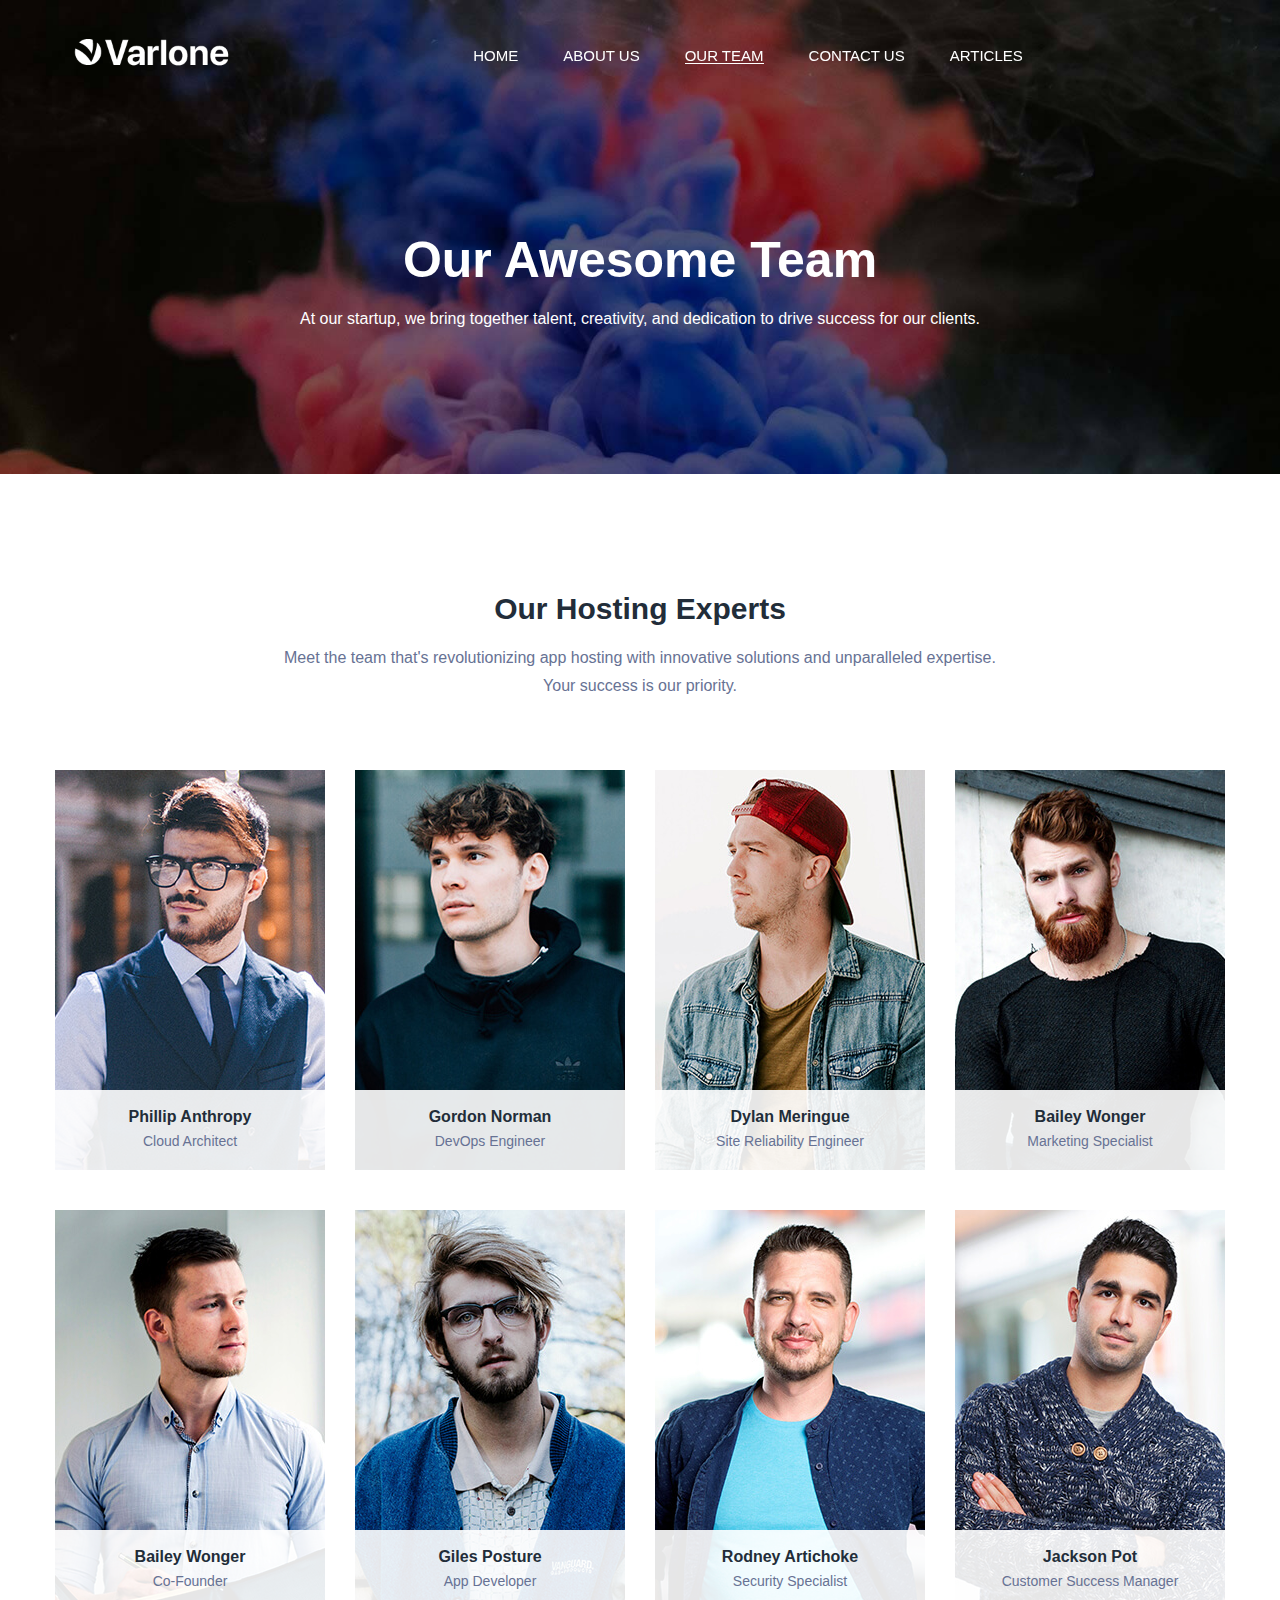
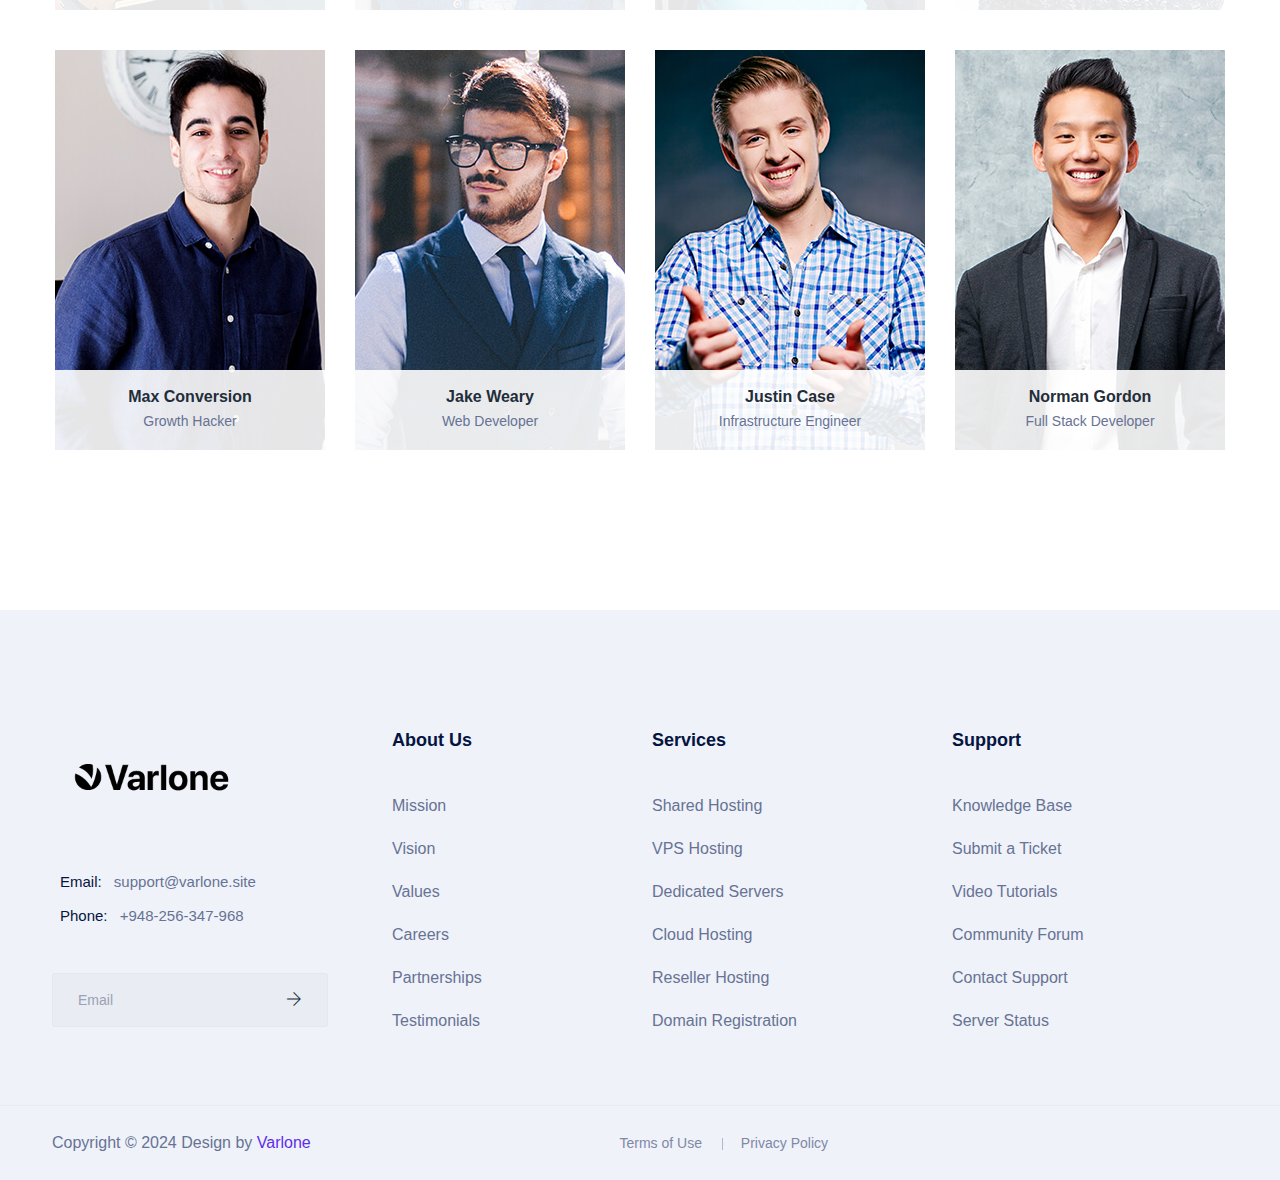
<file: team.html>
<!doctype html>
<html lang="en">


<!-- Mirrored from html.droitlab.com/saasland/team.html by HTTrack Website Copier/3.x [XR&CO'2014], Wed, 13 Mar 2024 10:15:02 GMT -->
<head>
    <!-- Required meta tags -->
    <meta charset="utf-8">
    <meta name="viewport" content="width=device-width, initial-scale=1, shrink-to-fit=no">
    <link rel="shortcut icon" href="img-site/favicon.png" type="image/x-icon">
    <title>Varlone || Application Hosting</title>
    <!-- Bootstrap CSS -->
    <link rel="stylesheet" href="css/bootstrap.min.css">
    <!--icon font css-->
    <link rel="stylesheet" href="vendors/themify-icon/themify-icons.css">
    <link rel="stylesheet" href="vendors/font-awesome/css/all.css">
    <link rel="stylesheet" href="vendors/flaticon/flaticon.css">
    <link rel="stylesheet" href="vendors/animation/animate.css">
    <link rel="stylesheet" href="vendors/owl-carousel/assets/owl.carousel.min.css">
    <link rel="stylesheet" href="vendors/animation/animate.css">
    <link rel="stylesheet" href="vendors/magnify-pop/magnific-popup.css">
    <link rel="stylesheet" href="vendors/elagent/style.css">
    <link rel="stylesheet" href="vendors/scroll/jquery.mCustomScrollbar.min.css">
    <link rel="stylesheet" href="css/style.css">
    <link rel="stylesheet" href="css/responsive.css">
</head>

<body>
    <div id="preloader">
        <div id="ctn-preloader" class="ctn-preloader">
            <div class="animation-preloader">
                <div class="spinner"></div>
                <div class="txt-loading">
                    <span data-text-preloader="V" class="letters-loading">
                        V
                    </span>
                    <span data-text-preloader="A" class="letters-loading">
                        A
                    </span>
                    <span data-text-preloader="R" class="letters-loading">
                        R
                    </span>
                    <span data-text-preloader="L" class="letters-loading">
                        L
                    </span>
                    <span data-text-preloader="O" class="letters-loading">
                        O
                    </span>
                    <span data-text-preloader="N" class="letters-loading">
                        N
                    </span>
                    <span data-text-preloader="E" class="letters-loading">
                        E
                    </span>
                </div>
                <p class="text-center">Loading</p>
            </div>
            <div class="loader">
                <div class="row">
                    <div class="col-3 loader-section section-left">
                        <div class="bg"></div>
                    </div>
                    <div class="col-3 loader-section section-left">
                        <div class="bg"></div>
                    </div>
                    <div class="col-3 loader-section section-right">
                        <div class="bg"></div>
                    </div>
                    <div class="col-3 loader-section section-right">
                        <div class="bg"></div>
                    </div>
                </div>
            </div>
        </div>
    </div>
    <header class="header_area">
        <nav class="navbar navbar-expand-lg menu_one menu_four">
            <div class="container">
                <a class="navbar-brand sticky_logo" href="#"><img src="img-site/logoW.png" width="200"
                        alt="logo"><img src="img-site/logoB.png" width="200" alt=""></a>
                <button class="navbar-toggler collapsed" type="button" data-bs-toggle="collapse"
                    data-bs-target="#navbarSupportedContent" aria-controls="navbarSupportedContent"
                    aria-expanded="false" aria-label="Toggle navigation">
                    <span class="menu_toggle">
                        <span class="hamburger">
                            <span></span>
                            <span></span>
                            <span></span>
                        </span>
                        <span class="hamburger-cross">
                            <span></span>
                            <span></span>
                        </span>
                    </span>
                </button>

                <div class="collapse navbar-collapse justify-content-between" id="navbarSupportedContent">
                    <ul class="navbar-nav menu w_menu ms-auto me-auto">
                        <li class="nav-item ">
                            <a class="nav-link " href="index.html">
                                HOME
                            </a>
                        </li>
                        <li class="nav-item">
                            <a class="nav-link" href="about.html">ABOUT US</a>
                        </li>
                        <li class="nav-item active">
                            <a class="nav-link " href="team.html">
                                OUR TEAM
                            </a>
                        </li>
                        <li class="nav-item ">
                            <a class="nav-link " href="contact.html">
                                CONTACT US
                            </a>
                        </li>
                        <li class="nav-item ">
                            <a class="nav-link " href="blog.html">
                                ARTICLES
                            </a>
                        </li>
                    </ul>
                </div>
            </div>
        </nav>
    </header>

    <section class="breadcrumb_area" style="background-image: url('img/Img-06.jpg'); background-position: center center; background-repeat: no-repeat; background-size: cover;">
        <div class="container">
            <div class="breadcrumb_content text-center">
                <h1 class="f_p f_700 f_size_50 w_color l_height50 mb_20">Our Awesome Team</h1>
                <p class="f_400 w_color f_size_16 l_height26">At our startup, we bring together talent, creativity, and dedication to drive success for our clients.</p>
            </div>
        </div>
    </section>
    

    <section class="experts_team_area sec_pad">
        <div class="container">
            <div class="sec_title text-center mb_70">
                <h2 class="f_p f_size_30 l_height30 f_700 t_color3 mb_20">Our Hosting Experts</h2>
                <p class="f_400 f_size_16">Meet the team that's revolutionizing app hosting with innovative solutions and unparalleled expertise.<br>Your success is our priority.</p>
            </div>
            <div class="row">
                <div class="col-lg-3 col-sm-6">
                    <div class="ex_team_item">
                        <img src="img/home7/team_01.jpg" alt="">
                        <div class="team_content">
                            <a href="#">
                                <h3 class="f_p f_size_16 f_600 t_color3">Phillip Anthropy</h3>
                            </a>
                            <h5>Cloud Architect</h5>
                        </div>
                        <div class="hover_content">
                            <div class="n_hover_content">
                                <div class="br"></div>
                                <a href="#">
                                    <h3 class="f_p f_size_16 f_600 w_color">Phillip Anthropy</h3>
                                </a>
                                <h5>Cloud Architect</h5>
                            </div>
                        </div>
                    </div>
                </div>
                <div class="col-lg-3 col-sm-6">
                    <div class="ex_team_item">
                        <img src="img/home7/team_02.jpg" alt="">
                        <div class="team_content">
                            <a href="#">
                                <h3 class="f_p f_size_16 f_600 t_color3">Gordon Norman</h3>
                            </a>
                            <h5>DevOps Engineer</h5>
                        </div>
                        <div class="hover_content">
                            <div class="n_hover_content">
                                <div class="br"></div>
                                <a href="#">
                                    <h3 class="f_p f_size_16 f_600 w_color">Gordon Norman</h3>
                                </a>
                                <h5>DevOps Engineer</h5>
                            </div>
                        </div>
                    </div>
                </div>
                <div class="col-lg-3 col-sm-6">
                    <div class="ex_team_item">
                        <img src="img/home7/team_03.jpg" alt="">
                        <div class="team_content">
                            <a href="#">
                                <h3 class="f_p f_size_16 f_600 t_color3">Dylan Meringue</h3>
                            </a>
                            <h5>Site Reliability Engineer</h5>
                        </div>
                        <div class="hover_content">
                            <div class="n_hover_content">
                                <div class="br"></div>
                                <a href="#">
                                    <h3 class="f_p f_size_16 f_600 w_color">Dylan Meringue</h3>
                                </a>
                                <h5>Site Reliability Engineer</h5>
                            </div>
                        </div>
                    </div>
                </div>
                <div class="col-lg-3 col-sm-6">
                    <div class="ex_team_item">
                        <img src="img/home7/team_04.jpg" alt="">
                        <div class="team_content">
                            <a href="#">
                                <h3 class="f_p f_size_16 f_600 t_color3">Bailey Wonger</h3>
                            </a>
                            <h5>Marketing Specialist</h5>
                        </div>
                        <div class="hover_content">
                            <div class="n_hover_content">
                                <div class="br"></div>
                                <a href="#">
                                    <h3 class="f_p f_size_16 f_600 w_color">Bailey Wonger</h3>
                                </a>
                                <h5>Marketing Specialist</h5>
                            </div>
                        </div>
                    </div>
                </div>
                <div class="col-lg-3 col-sm-6">
                    <div class="ex_team_item">
                        <img src="img/team/team_04.jpg" alt="">
                        <div class="team_content">
                            <a href="#">
                                <h3 class="f_p f_size_16 f_600 t_color3">Bailey Wonger</h3>
                            </a>
                            <h5>Co-Founder</h5>
                        </div>
                        <div class="hover_content">
                            <div class="n_hover_content">
                                <div class="br"></div>
                                <a href="#">
                                    <h3 class="f_p f_size_16 f_600 w_color">Bailey Wonger</h3>
                                </a>
                                <h5>Co-Founder</h5>
                            </div>
                        </div>
                    </div>
                </div>
                <div class="col-lg-3 col-sm-6">
                    <div class="ex_team_item">
                        <img src="img/team/team_5.jpg" alt="">
                        <div class="team_content">
                            <a href="#">
                                <h3 class="f_p f_size_16 f_600 t_color3">Giles Posture</h3>
                            </a>
                            <h5>App Developer</h5>
                        </div>
                        <div class="hover_content">
                            <div class="n_hover_content">
                                <div class="br"></div>
                                <a href="#">
                                    <h3 class="f_p f_size_16 f_600 w_color">Giles Posture</h3>
                                </a>
                                <h5>App Developer</h5>
                            </div>
                        </div>
                    </div>
                </div>
                <div class="col-lg-3 col-sm-6">
                    <div class="ex_team_item">
                        <img src="img/team/team_6.jpg" alt="">
                        <div class="team_content">
                            <a href="#">
                                <h3 class="f_p f_size_16 f_600 t_color3">Rodney Artichoke</h3>
                            </a>
                            <h5>Security Specialist</h5>
                        </div>
                        <div class="hover_content">
                            <div class="n_hover_content">
                                <div class="br"></div>
                                <a href="#">
                                    <h3 class="f_p f_size_16 f_600 w_color">Rodney Artichoke</h3>
                                </a>
                                <h5>Security Specialist</h5>
                            </div>
                        </div>
                    </div>
                </div>
                <div class="col-lg-3 col-sm-6">
                    <div class="ex_team_item">
                        <img src="img/team/team_7.jpg" alt="">
                        <div class="team_content">
                            <a href="#">
                                <h3 class="f_p f_size_16 f_600 t_color3">Jackson Pot</h3>
                            </a>
                            <h5>Customer Success Manager</h5>
                        </div>
                        <div class="hover_content">
                            <div class="n_hover_content">
                                <div class="br"></div>
                                <a href="#">
                                    <h3 class="f_p f_size_16 f_600 w_color">Jackson Pot</h3>
                                </a>
                                <h5>Customer Success Manager</h5>
                            </div>
                        </div>
                    </div>
                </div>
                <div class="col-lg-3 col-sm-6">
                    <div class="ex_team_item">
                        <img src="img/team/team_8.jpg" alt="">
                        <div class="team_content">
                            <a href="#">
                                <h3 class="f_p f_size_16 f_600 t_color3">Max Conversion</h3>
                            </a>
                            <h5>Growth Hacker</h5>
                        </div>
                        <div class="hover_content">
                            <div class="n_hover_content">
                                <div class="br"></div>
                                <a href="#">
                                    <h3 class="f_p f_size_16 f_600 w_color">Max Conversion</h3>
                                </a>
                                <h5>Growth Hacker</h5>
                            </div>
                        </div>
                    </div>
                </div>
                <div class="col-lg-3 col-sm-6">
                    <div class="ex_team_item">
                        <img src="img/team/team_9.jpg" alt="">
                        <div class="team_content">
                            <a href="#">
                                <h3 class="f_p f_size_16 f_600 t_color3">Jake Weary</h3>
                            </a>
                            <h5>Web Developer</h5>
                        </div>
                        <div class="hover_content">
                            <div class="n_hover_content">
                                <div class="br"></div>
                                <a href="#">
                                    <h3 class="f_p f_size_16 f_600 w_color">Jake Weary</h3>
                                </a>
                                <h5>Web Developer</h5>
                            </div>
                        </div>
                    </div>
                </div>
                <div class="col-lg-3 col-sm-6">
                    <div class="ex_team_item">
                        <img src="img/team/team_10.jpg" alt="">
                        <div class="team_content">
                            <a href="#">
                                <h3 class="f_p f_size_16 f_600 t_color3">Justin Case</h3>
                            </a>
                            <h5>Infrastructure Engineer</h5>
                        </div>
                        <div class="hover_content">
                            <div class="n_hover_content">
                                <div class="br"></div>
                                <a href="#">
                                    <h3 class="f_p f_size_16 f_600 w_color">Justin Case</h3>
                                </a>
                                <h5>Infrastructure Engineer</h5>
                            </div>
                        </div>
                    </div>
                </div>
                <div class="col-lg-3 col-sm-6">
                    <div class="ex_team_item">
                        <img src="img/team/team_12.jpg" alt="">
                        <div class="team_content">
                            <a href="#">
                                <h3 class="f_p f_size_16 f_600 t_color3">Norman Gordon</h3>
                            </a>
                            <h5>Full Stack Developer</h5>
                        </div>
                        <div class="hover_content">
                            <div class="n_hover_content">
                                <div class="br"></div>
                                <a href="#">
                                    <h3 class="f_p f_size_16 f_600 w_color">Norman Gordon</h3>
                                </a>
                                <h5>Full Stack Developer</h5>
                            </div>
                        </div>
                    </div>
                </div>
            </div>
        </div>
    </section>
    

    <footer class="footer_area footer_area_four f_bg">
        <div class="footer_top">
            <div class="container">
                <div class="row">
                    <div class="col-lg-3 col-md-6">
                        <div class="f_widget company_widget">
                            <a href="index.html" class="f-logo"><img src="img-site/logoB.png" width="200"
                                    alt=""></a>
                            <div class="widget-wrap">
                                <p class="f_400 f_p f_size_15 mb-0 l_height34"><span>Email:</span> <a
                                        href="mailto:support@varlone.site" class="f_400">support@varlone.site</a></p>
                                <p class="f_400 f_p f_size_15 mb-0 l_height34"><span>Phone:</span> <a
                                        href="tel:948256347968" class="f_400">+948-256-347-968</a></p>
                            </div>
                            <form action="#" class="f_subscribe mailchimp" method="post">
                                <input type="text" name="EMAIL" class="form-control memail" placeholder="Email">
                                <button class="btn btn-submit" type="submit"><i class="ti-arrow-right"></i></button>
                                <p class="mchimp-errmessage" style="display: none;"></p>
                                <p class="mchimp-sucmessage" style="display: none;"></p>
                            </form>
                        </div>
                    </div>
                    <div class="col-lg-3 col-md-6">
                        <div class="f_widget about-widget pl_40">
                            <h3 class="f-title f_600 t_color f_size_18 mb_40">About Us</h3>
                            <ul class="list-unstyled f_list">
                                <li><a href="#">Mission</a></li>
                                <li><a href="#">Vision</a></li>
                                <li><a href="#">Values</a></li>
                                <li><a href="#">Careers</a></li>
                                <li><a href="#">Partnerships</a></li>
                                <li><a href="#">Testimonials</a></li>
                            </ul>
                        </div>
                    </div>
                    <div class="col-lg-3 col-md-6">
                        <div class="f_widget about-widget">
                            <h3 class="f-title f_600 t_color f_size_18 mb_40">Services</h3>
                            <ul class="list-unstyled f_list">
                                <li><a href="#">Shared Hosting</a></li>
                                <li><a href="#">VPS Hosting</a></li>
                                <li><a href="#">Dedicated Servers</a></li>
                                <li><a href="#">Cloud Hosting</a></li>
                                <li><a href="#">Reseller Hosting</a></li>
                                <li><a href="#">Domain Registration</a></li>
                            </ul>
                        </div>
                    </div>
                    <div class="col-lg-3 col-md-6">
                        <div class="f_widget about-widget">
                            <h3 class="f-title f_600 t_color f_size_18 mb_40">Support</h3>
                            <ul class="list-unstyled f_list">
                                <li><a href="#">Knowledge Base</a></li>
                                <li><a href="#">Submit a Ticket</a></li>
                                <li><a href="#">Video Tutorials</a></li>
                                <li><a href="#">Community Forum</a></li>
                                <li><a href="#">Contact Support</a></li>
                                <li><a href="#">Server Status</a></li>
                            </ul>
                        </div>
                    </div>
                </div>
            </div>
        </div>
        <div class="footer_bottom">
            <div class="container">
                <div class="row align-items-center">
                    <div class="col-lg-4 col-md-5 col-sm-6">
                        <p class="mb-0 f_400">Copyright © 2024 Design by <a href="#">Varlone</a></p>
                    </div>
                    <div class="col-lg-4 col-md-4 col-sm-12">
                        <ul class="list-unstyled f_menu text-end">
                            <li><a href="#">Terms of Use</a></li>
                            <li><a href="#">Privacy Policy</a></li>
                        </ul>
                    </div>
                </div>
            </div>
        </div>
    </footer>
    <!-- Optional JavaScript -->
    <!-- jQuery first, then Popper.js, then Bootstrap JS -->
    <script src="js/jquery-3.6.0.min.js"></script>
    <script src="js/popper.min.js"></script>
    <script src="js/bootstrap.min.js"></script>
    <script src="vendors/wow/wow.min.js"></script>
    <script src="vendors/sckroller/jquery.parallax-scroll.js"></script>
    <script src="vendors/owl-carousel/owl.carousel.min.js"></script>
    <script src="vendors/imagesloaded/imagesloaded.pkgd.min.js"></script>
    <script src="vendors/isotope/isotope-min.js"></script>
    <script src="vendors/magnify-pop/jquery.magnific-popup.min.js"></script>
    <script src="vendors/scroll/jquery.mCustomScrollbar.concat.min.js"></script>
    <script src="js/plugins.js"></script>
    <script src="js/main.js"></script>
</body>


<!-- Mirrored from html.droitlab.com/saasland/team.html by HTTrack Website Copier/3.x [XR&CO'2014], Wed, 13 Mar 2024 10:15:06 GMT -->
</html>
</file>
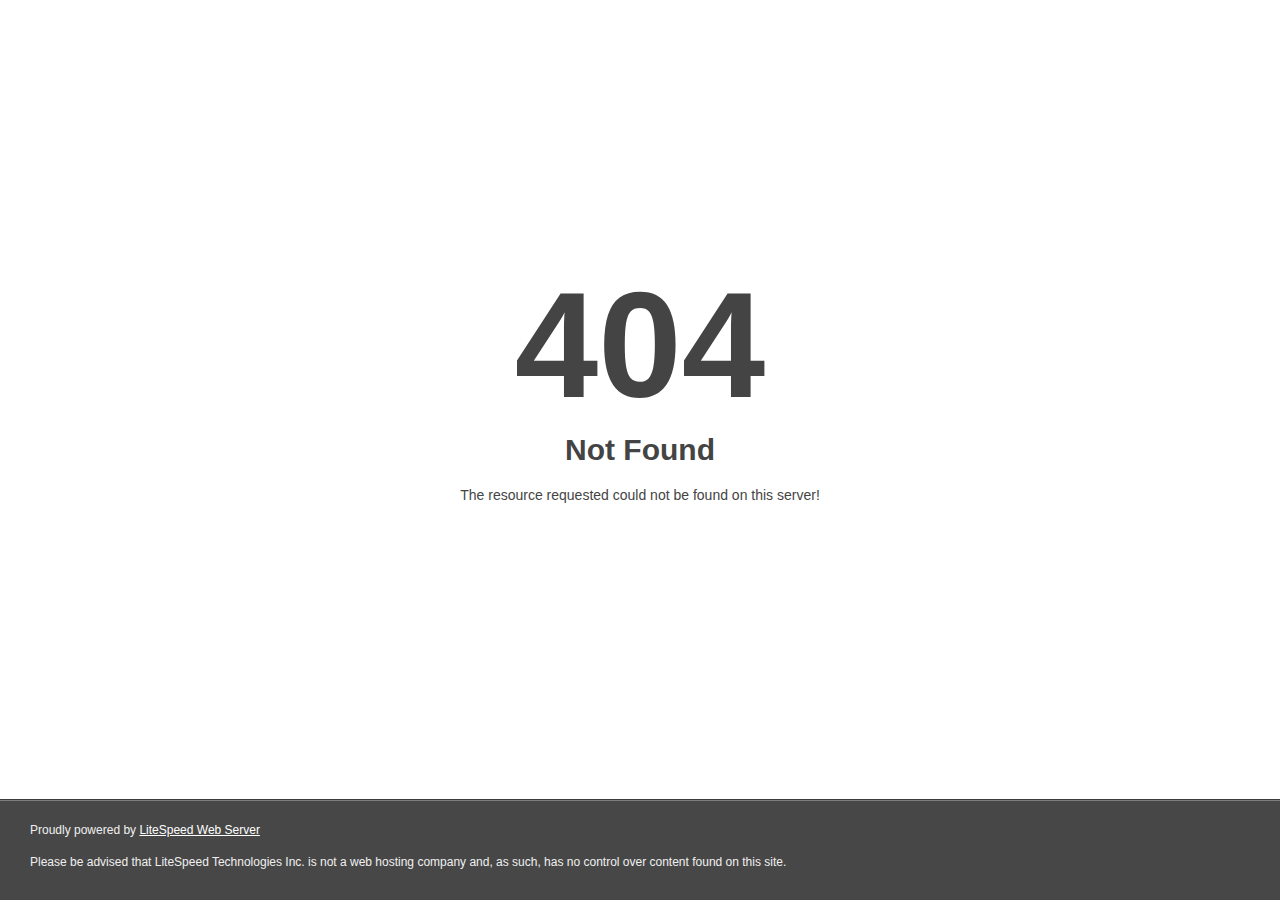
<file: img/home7/iPhonex2.html>
<!DOCTYPE html>
<html style="height:100%">
<head>
<meta name="viewport" content="width=device-width, initial-scale=1, shrink-to-fit=no" />
<title> 404 Not Found
</title></head>
<body style="color: #444; margin:0;font: normal 14px/20px Arial, Helvetica, sans-serif; height:100%; background-color: #fff;">
<div style="height:auto; min-height:100%; ">     <div style="text-align: center; width:800px; margin-left: -400px; position:absolute; top: 30%; left:50%;">
        <h1 style="margin:0; font-size:150px; line-height:150px; font-weight:bold;">404</h1>
<h2 style="margin-top:20px;font-size: 30px;">Not Found
</h2>
<p>The resource requested could not be found on this server!</p>
</div></div><div style="color:#f0f0f0; font-size:12px;margin:auto;padding:0px 30px 0px 30px;position:relative;clear:both;height:100px;margin-top:-101px;background-color:#474747;border-top: 1px solid rgba(0,0,0,0.15);box-shadow: 0 1px 0 rgba(255, 255, 255, 0.3) inset;">
<br>Proudly powered by  <a style="color:#fff;" href="http://www.litespeedtech.com/error-page">LiteSpeed Web Server</a><p>Please be advised that LiteSpeed Technologies Inc. is not a web hosting company and, as such, has no control over content found on this site.</p></div></body></html>
</file>
<file: vendors/themify-icon/themify-icons.css>
@font-face {
	font-family: 'themify';
	src:url('fonts/themify9f24.html?-fvbane');
	src:url('fonts/themifyd41d.html?#iefix-fvbane') format('embedded-opentype'),
		url('fonts/themify9f24.woff?-fvbane') format('woff'),
		url('fonts/themify9f24.ttf?-fvbane') format('truetype'),
		url('fonts/themify9f24-2.html?-fvbane#themify') format('svg');
	font-weight: normal;
	font-style: normal;
}

[class^="ti-"], [class*=" ti-"] {
	font-family: 'themify';
	speak: none;
	font-style: normal;
	font-weight: normal;
	font-variant: normal;
	text-transform: none;
	line-height: 1;

	/* Better Font Rendering =========== */
	-webkit-font-smoothing: antialiased;
	-moz-osx-font-smoothing: grayscale;
}

.ti-wand:before {
	content: "\e600";
}
.ti-volume:before {
	content: "\e601";
}
.ti-user:before {
	content: "\e602";
}
.ti-unlock:before {
	content: "\e603";
}
.ti-unlink:before {
	content: "\e604";
}
.ti-trash:before {
	content: "\e605";
}
.ti-thought:before {
	content: "\e606";
}
.ti-target:before {
	content: "\e607";
}
.ti-tag:before {
	content: "\e608";
}
.ti-tablet:before {
	content: "\e609";
}
.ti-star:before {
	content: "\e60a";
}
.ti-spray:before {
	content: "\e60b";
}
.ti-signal:before {
	content: "\e60c";
}
.ti-shopping-cart:before {
	content: "\e60d";
}
.ti-shopping-cart-full:before {
	content: "\e60e";
}
.ti-settings:before {
	content: "\e60f";
}
.ti-search:before {
	content: "\e610";
}
.ti-zoom-in:before {
	content: "\e611";
}
.ti-zoom-out:before {
	content: "\e612";
}
.ti-cut:before {
	content: "\e613";
}
.ti-ruler:before {
	content: "\e614";
}
.ti-ruler-pencil:before {
	content: "\e615";
}
.ti-ruler-alt:before {
	content: "\e616";
}
.ti-bookmark:before {
	content: "\e617";
}
.ti-bookmark-alt:before {
	content: "\e618";
}
.ti-reload:before {
	content: "\e619";
}
.ti-plus:before {
	content: "\e61a";
}
.ti-pin:before {
	content: "\e61b";
}
.ti-pencil:before {
	content: "\e61c";
}
.ti-pencil-alt:before {
	content: "\e61d";
}
.ti-paint-roller:before {
	content: "\e61e";
}
.ti-paint-bucket:before {
	content: "\e61f";
}
.ti-na:before {
	content: "\e620";
}
.ti-mobile:before {
	content: "\e621";
}
.ti-minus:before {
	content: "\e622";
}
.ti-medall:before {
	content: "\e623";
}
.ti-medall-alt:before {
	content: "\e624";
}
.ti-marker:before {
	content: "\e625";
}
.ti-marker-alt:before {
	content: "\e626";
}
.ti-arrow-up:before {
	content: "\e627";
}
.ti-arrow-right:before {
	content: "\e628";
}
.ti-arrow-left:before {
	content: "\e629";
}
.ti-arrow-down:before {
	content: "\e62a";
}
.ti-lock:before {
	content: "\e62b";
}
.ti-location-arrow:before {
	content: "\e62c";
}
.ti-link:before {
	content: "\e62d";
}
.ti-layout:before {
	content: "\e62e";
}
.ti-layers:before {
	content: "\e62f";
}
.ti-layers-alt:before {
	content: "\e630";
}
.ti-key:before {
	content: "\e631";
}
.ti-import:before {
	content: "\e632";
}
.ti-image:before {
	content: "\e633";
}
.ti-heart:before {
	content: "\e634";
}
.ti-heart-broken:before {
	content: "\e635";
}
.ti-hand-stop:before {
	content: "\e636";
}
.ti-hand-open:before {
	content: "\e637";
}
.ti-hand-drag:before {
	content: "\e638";
}
.ti-folder:before {
	content: "\e639";
}
.ti-flag:before {
	content: "\e63a";
}
.ti-flag-alt:before {
	content: "\e63b";
}
.ti-flag-alt-2:before {
	content: "\e63c";
}
.ti-eye:before {
	content: "\e63d";
}
.ti-export:before {
	content: "\e63e";
}
.ti-exchange-vertical:before {
	content: "\e63f";
}
.ti-desktop:before {
	content: "\e640";
}
.ti-cup:before {
	content: "\e641";
}
.ti-crown:before {
	content: "\e642";
}
.ti-comments:before {
	content: "\e643";
}
.ti-comment:before {
	content: "\e644";
}
.ti-comment-alt:before {
	content: "\e645";
}
.ti-close:before {
	content: "\e646";
}
.ti-clip:before {
	content: "\e647";
}
.ti-angle-up:before {
	content: "\e648";
}
.ti-angle-right:before {
	content: "\e649";
}
.ti-angle-left:before {
	content: "\e64a";
}
.ti-angle-down:before {
	content: "\e64b";
}
.ti-check:before {
	content: "\e64c";
}
.ti-check-box:before {
	content: "\e64d";
}
.ti-camera:before {
	content: "\e64e";
}
.ti-announcement:before {
	content: "\e64f";
}
.ti-brush:before {
	content: "\e650";
}
.ti-briefcase:before {
	content: "\e651";
}
.ti-bolt:before {
	content: "\e652";
}
.ti-bolt-alt:before {
	content: "\e653";
}
.ti-blackboard:before {
	content: "\e654";
}
.ti-bag:before {
	content: "\e655";
}
.ti-move:before {
	content: "\e656";
}
.ti-arrows-vertical:before {
	content: "\e657";
}
.ti-arrows-horizontal:before {
	content: "\e658";
}
.ti-fullscreen:before {
	content: "\e659";
}
.ti-arrow-top-right:before {
	content: "\e65a";
}
.ti-arrow-top-left:before {
	content: "\e65b";
}
.ti-arrow-circle-up:before {
	content: "\e65c";
}
.ti-arrow-circle-right:before {
	content: "\e65d";
}
.ti-arrow-circle-left:before {
	content: "\e65e";
}
.ti-arrow-circle-down:before {
	content: "\e65f";
}
.ti-angle-double-up:before {
	content: "\e660";
}
.ti-angle-double-right:before {
	content: "\e661";
}
.ti-angle-double-left:before {
	content: "\e662";
}
.ti-angle-double-down:before {
	content: "\e663";
}
.ti-zip:before {
	content: "\e664";
}
.ti-world:before {
	content: "\e665";
}
.ti-wheelchair:before {
	content: "\e666";
}
.ti-view-list:before {
	content: "\e667";
}
.ti-view-list-alt:before {
	content: "\e668";
}
.ti-view-grid:before {
	content: "\e669";
}
.ti-uppercase:before {
	content: "\e66a";
}
.ti-upload:before {
	content: "\e66b";
}
.ti-underline:before {
	content: "\e66c";
}
.ti-truck:before {
	content: "\e66d";
}
.ti-timer:before {
	content: "\e66e";
}
.ti-ticket:before {
	content: "\e66f";
}
.ti-thumb-up:before {
	content: "\e670";
}
.ti-thumb-down:before {
	content: "\e671";
}
.ti-text:before {
	content: "\e672";
}
.ti-stats-up:before {
	content: "\e673";
}
.ti-stats-down:before {
	content: "\e674";
}
.ti-split-v:before {
	content: "\e675";
}
.ti-split-h:before {
	content: "\e676";
}
.ti-smallcap:before {
	content: "\e677";
}
.ti-shine:before {
	content: "\e678";
}
.ti-shift-right:before {
	content: "\e679";
}
.ti-shift-left:before {
	content: "\e67a";
}
.ti-shield:before {
	content: "\e67b";
}
.ti-notepad:before {
	content: "\e67c";
}
.ti-server:before {
	content: "\e67d";
}
.ti-quote-right:before {
	content: "\e67e";
}
.ti-quote-left:before {
	content: "\e67f";
}
.ti-pulse:before {
	content: "\e680";
}
.ti-printer:before {
	content: "\e681";
}
.ti-power-off:before {
	content: "\e682";
}
.ti-plug:before {
	content: "\e683";
}
.ti-pie-chart:before {
	content: "\e684";
}
.ti-paragraph:before {
	content: "\e685";
}
.ti-panel:before {
	content: "\e686";
}
.ti-package:before {
	content: "\e687";
}
.ti-music:before {
	content: "\e688";
}
.ti-music-alt:before {
	content: "\e689";
}
.ti-mouse:before {
	content: "\e68a";
}
.ti-mouse-alt:before {
	content: "\e68b";
}
.ti-money:before {
	content: "\e68c";
}
.ti-microphone:before {
	content: "\e68d";
}
.ti-menu:before {
	content: "\e68e";
}
.ti-menu-alt:before {
	content: "\e68f";
}
.ti-map:before {
	content: "\e690";
}
.ti-map-alt:before {
	content: "\e691";
}
.ti-loop:before {
	content: "\e692";
}
.ti-location-pin:before {
	content: "\e693";
}
.ti-list:before {
	content: "\e694";
}
.ti-light-bulb:before {
	content: "\e695";
}
.ti-Italic:before {
	content: "\e696";
}
.ti-info:before {
	content: "\e697";
}
.ti-infinite:before {
	content: "\e698";
}
.ti-id-badge:before {
	content: "\e699";
}
.ti-hummer:before {
	content: "\e69a";
}
.ti-home:before {
	content: "\e69b";
}
.ti-help:before {
	content: "\e69c";
}
.ti-headphone:before {
	content: "\e69d";
}
.ti-harddrives:before {
	content: "\e69e";
}
.ti-harddrive:before {
	content: "\e69f";
}
.ti-gift:before {
	content: "\e6a0";
}
.ti-game:before {
	content: "\e6a1";
}
.ti-filter:before {
	content: "\e6a2";
}
.ti-files:before {
	content: "\e6a3";
}
.ti-file:before {
	content: "\e6a4";
}
.ti-eraser:before {
	content: "\e6a5";
}
.ti-envelope:before {
	content: "\e6a6";
}
.ti-download:before {
	content: "\e6a7";
}
.ti-direction:before {
	content: "\e6a8";
}
.ti-direction-alt:before {
	content: "\e6a9";
}
.ti-dashboard:before {
	content: "\e6aa";
}
.ti-control-stop:before {
	content: "\e6ab";
}
.ti-control-shuffle:before {
	content: "\e6ac";
}
.ti-control-play:before {
	content: "\e6ad";
}
.ti-control-pause:before {
	content: "\e6ae";
}
.ti-control-forward:before {
	content: "\e6af";
}
.ti-control-backward:before {
	content: "\e6b0";
}
.ti-cloud:before {
	content: "\e6b1";
}
.ti-cloud-up:before {
	content: "\e6b2";
}
.ti-cloud-down:before {
	content: "\e6b3";
}
.ti-clipboard:before {
	content: "\e6b4";
}
.ti-car:before {
	content: "\e6b5";
}
.ti-calendar:before {
	content: "\e6b6";
}
.ti-book:before {
	content: "\e6b7";
}
.ti-bell:before {
	content: "\e6b8";
}
.ti-basketball:before {
	content: "\e6b9";
}
.ti-bar-chart:before {
	content: "\e6ba";
}
.ti-bar-chart-alt:before {
	content: "\e6bb";
}
.ti-back-right:before {
	content: "\e6bc";
}
.ti-back-left:before {
	content: "\e6bd";
}
.ti-arrows-corner:before {
	content: "\e6be";
}
.ti-archive:before {
	content: "\e6bf";
}
.ti-anchor:before {
	content: "\e6c0";
}
.ti-align-right:before {
	content: "\e6c1";
}
.ti-align-left:before {
	content: "\e6c2";
}
.ti-align-justify:before {
	content: "\e6c3";
}
.ti-align-center:before {
	content: "\e6c4";
}
.ti-alert:before {
	content: "\e6c5";
}
.ti-alarm-clock:before {
	content: "\e6c6";
}
.ti-agenda:before {
	content: "\e6c7";
}
.ti-write:before {
	content: "\e6c8";
}
.ti-window:before {
	content: "\e6c9";
}
.ti-widgetized:before {
	content: "\e6ca";
}
.ti-widget:before {
	content: "\e6cb";
}
.ti-widget-alt:before {
	content: "\e6cc";
}
.ti-wallet:before {
	content: "\e6cd";
}
.ti-video-clapper:before {
	content: "\e6ce";
}
.ti-video-camera:before {
	content: "\e6cf";
}
.ti-vector:before {
	content: "\e6d0";
}
.ti-themify-logo:before {
	content: "\e6d1";
}
.ti-themify-favicon:before {
	content: "\e6d2";
}
.ti-themify-favicon-alt:before {
	content: "\e6d3";
}
.ti-support:before {
	content: "\e6d4";
}
.ti-stamp:before {
	content: "\e6d5";
}
.ti-split-v-alt:before {
	content: "\e6d6";
}
.ti-slice:before {
	content: "\e6d7";
}
.ti-shortcode:before {
	content: "\e6d8";
}
.ti-shift-right-alt:before {
	content: "\e6d9";
}
.ti-shift-left-alt:before {
	content: "\e6da";
}
.ti-ruler-alt-2:before {
	content: "\e6db";
}
.ti-receipt:before {
	content: "\e6dc";
}
.ti-pin2:before {
	content: "\e6dd";
}
.ti-pin-alt:before {
	content: "\e6de";
}
.ti-pencil-alt2:before {
	content: "\e6df";
}
.ti-palette:before {
	content: "\e6e0";
}
.ti-more:before {
	content: "\e6e1";
}
.ti-more-alt:before {
	content: "\e6e2";
}
.ti-microphone-alt:before {
	content: "\e6e3";
}
.ti-magnet:before {
	content: "\e6e4";
}
.ti-line-double:before {
	content: "\e6e5";
}
.ti-line-dotted:before {
	content: "\e6e6";
}
.ti-line-dashed:before {
	content: "\e6e7";
}
.ti-layout-width-full:before {
	content: "\e6e8";
}
.ti-layout-width-default:before {
	content: "\e6e9";
}
.ti-layout-width-default-alt:before {
	content: "\e6ea";
}
.ti-layout-tab:before {
	content: "\e6eb";
}
.ti-layout-tab-window:before {
	content: "\e6ec";
}
.ti-layout-tab-v:before {
	content: "\e6ed";
}
.ti-layout-tab-min:before {
	content: "\e6ee";
}
.ti-layout-slider:before {
	content: "\e6ef";
}
.ti-layout-slider-alt:before {
	content: "\e6f0";
}
.ti-layout-sidebar-right:before {
	content: "\e6f1";
}
.ti-layout-sidebar-none:before {
	content: "\e6f2";
}
.ti-layout-sidebar-left:before {
	content: "\e6f3";
}
.ti-layout-placeholder:before {
	content: "\e6f4";
}
.ti-layout-menu:before {
	content: "\e6f5";
}
.ti-layout-menu-v:before {
	content: "\e6f6";
}
.ti-layout-menu-separated:before {
	content: "\e6f7";
}
.ti-layout-menu-full:before {
	content: "\e6f8";
}
.ti-layout-media-right-alt:before {
	content: "\e6f9";
}
.ti-layout-media-right:before {
	content: "\e6fa";
}
.ti-layout-media-overlay:before {
	content: "\e6fb";
}
.ti-layout-media-overlay-alt:before {
	content: "\e6fc";
}
.ti-layout-media-overlay-alt-2:before {
	content: "\e6fd";
}
.ti-layout-media-left-alt:before {
	content: "\e6fe";
}
.ti-layout-media-left:before {
	content: "\e6ff";
}
.ti-layout-media-center-alt:before {
	content: "\e700";
}
.ti-layout-media-center:before {
	content: "\e701";
}
.ti-layout-list-thumb:before {
	content: "\e702";
}
.ti-layout-list-thumb-alt:before {
	content: "\e703";
}
.ti-layout-list-post:before {
	content: "\e704";
}
.ti-layout-list-large-image:before {
	content: "\e705";
}
.ti-layout-line-solid:before {
	content: "\e706";
}
.ti-layout-grid4:before {
	content: "\e707";
}
.ti-layout-grid3:before {
	content: "\e708";
}
.ti-layout-grid2:before {
	content: "\e709";
}
.ti-layout-grid2-thumb:before {
	content: "\e70a";
}
.ti-layout-cta-right:before {
	content: "\e70b";
}
.ti-layout-cta-left:before {
	content: "\e70c";
}
.ti-layout-cta-center:before {
	content: "\e70d";
}
.ti-layout-cta-btn-right:before {
	content: "\e70e";
}
.ti-layout-cta-btn-left:before {
	content: "\e70f";
}
.ti-layout-column4:before {
	content: "\e710";
}
.ti-layout-column3:before {
	content: "\e711";
}
.ti-layout-column2:before {
	content: "\e712";
}
.ti-layout-accordion-separated:before {
	content: "\e713";
}
.ti-layout-accordion-merged:before {
	content: "\e714";
}
.ti-layout-accordion-list:before {
	content: "\e715";
}
.ti-ink-pen:before {
	content: "\e716";
}
.ti-info-alt:before {
	content: "\e717";
}
.ti-help-alt:before {
	content: "\e718";
}
.ti-headphone-alt:before {
	content: "\e719";
}
.ti-hand-point-up:before {
	content: "\e71a";
}
.ti-hand-point-right:before {
	content: "\e71b";
}
.ti-hand-point-left:before {
	content: "\e71c";
}
.ti-hand-point-down:before {
	content: "\e71d";
}
.ti-gallery:before {
	content: "\e71e";
}
.ti-face-smile:before {
	content: "\e71f";
}
.ti-face-sad:before {
	content: "\e720";
}
.ti-credit-card:before {
	content: "\e721";
}
.ti-control-skip-forward:before {
	content: "\e722";
}
.ti-control-skip-backward:before {
	content: "\e723";
}
.ti-control-record:before {
	content: "\e724";
}
.ti-control-eject:before {
	content: "\e725";
}
.ti-comments-smiley:before {
	content: "\e726";
}
.ti-brush-alt:before {
	content: "\e727";
}
.ti-youtube:before {
	content: "\e728";
}
.ti-vimeo:before {
	content: "\e729";
}
.ti-twitter:before {
	content: "\e72a";
}
.ti-time:before {
	content: "\e72b";
}
.ti-tumblr:before {
	content: "\e72c";
}
.ti-skype:before {
	content: "\e72d";
}
.ti-share:before {
	content: "\e72e";
}
.ti-share-alt:before {
	content: "\e72f";
}
.ti-rocket:before {
	content: "\e730";
}
.ti-pinterest:before {
	content: "\e731";
}
.ti-new-window:before {
	content: "\e732";
}
.ti-microsoft:before {
	content: "\e733";
}
.ti-list-ol:before {
	content: "\e734";
}
.ti-linkedin:before {
	content: "\e735";
}
.ti-layout-sidebar-2:before {
	content: "\e736";
}
.ti-layout-grid4-alt:before {
	content: "\e737";
}
.ti-layout-grid3-alt:before {
	content: "\e738";
}
.ti-layout-grid2-alt:before {
	content: "\e739";
}
.ti-layout-column4-alt:before {
	content: "\e73a";
}
.ti-layout-column3-alt:before {
	content: "\e73b";
}
.ti-layout-column2-alt:before {
	content: "\e73c";
}
.ti-instagram:before {
	content: "\e73d";
}
.ti-google:before {
	content: "\e73e";
}
.ti-github:before {
	content: "\e73f";
}
.ti-flickr:before {
	content: "\e740";
}
.ti-facebook:before {
	content: "\e741";
}
.ti-dropbox:before {
	content: "\e742";
}
.ti-dribbble:before {
	content: "\e743";
}
.ti-apple:before {
	content: "\e744";
}
.ti-android:before {
	content: "\e745";
}
.ti-save:before {
	content: "\e746";
}
.ti-save-alt:before {
	content: "\e747";
}
.ti-yahoo:before {
	content: "\e748";
}
.ti-wordpress:before {
	content: "\e749";
}
.ti-vimeo-alt:before {
	content: "\e74a";
}
.ti-twitter-alt:before {
	content: "\e74b";
}
.ti-tumblr-alt:before {
	content: "\e74c";
}
.ti-trello:before {
	content: "\e74d";
}
.ti-stack-overflow:before {
	content: "\e74e";
}
.ti-soundcloud:before {
	content: "\e74f";
}
.ti-sharethis:before {
	content: "\e750";
}
.ti-sharethis-alt:before {
	content: "\e751";
}
.ti-reddit:before {
	content: "\e752";
}
.ti-pinterest-alt:before {
	content: "\e753";
}
.ti-microsoft-alt:before {
	content: "\e754";
}
.ti-linux:before {
	content: "\e755";
}
.ti-jsfiddle:before {
	content: "\e756";
}
.ti-joomla:before {
	content: "\e757";
}
.ti-html5:before {
	content: "\e758";
}
.ti-flickr-alt:before {
	content: "\e759";
}
.ti-email:before {
	content: "\e75a";
}
.ti-drupal:before {
	content: "\e75b";
}
.ti-dropbox-alt:before {
	content: "\e75c";
}
.ti-css3:before {
	content: "\e75d";
}
.ti-rss:before {
	content: "\e75e";
}
.ti-rss-alt:before {
	content: "\e75f";
}
</file>
<file: vendors/font-awesome/css/all.css>
.fa,
.fas,
.far,
.fal,
.fab {
  -moz-osx-font-smoothing: grayscale;
  -webkit-font-smoothing: antialiased;
  display: inline-block;
  font-style: normal;
  font-variant: normal;
  text-rendering: auto;
  line-height: 1; 
}

.fa-lg {
  font-size: 1.33333em;
  line-height: 0.75em;
  vertical-align: -.0667em; }

.fa-xs {
  font-size: .75em; }

.fa-sm {
  font-size: .875em; }

.fa-1x {
  font-size: 1em; }

.fa-2x {
  font-size: 2em; }

.fa-3x {
  font-size: 3em; }

.fa-4x {
  font-size: 4em; }

.fa-5x {
  font-size: 5em; }

.fa-6x {
  font-size: 6em; }

.fa-7x {
  font-size: 7em; }

.fa-8x {
  font-size: 8em; }

.fa-9x {
  font-size: 9em; }

.fa-10x {
  font-size: 10em; }

.fa-fw {
  text-align: center;
  width: 1.25em; }

.fa-ul {
  list-style-type: none;
  margin-left: 2.5em;
  padding-left: 0; }
  .fa-ul > li {
    position: relative; }

.fa-li {
  left: -2em;
  position: absolute;
  text-align: center;
  width: 2em;
  line-height: inherit; }

.fa-border {
  border: solid 0.08em #eee;
  border-radius: .1em;
  padding: .2em .25em .15em; }

.fa-pull-left {
  float: left; }

.fa-pull-right {
  float: right; }

.fa.fa-pull-left,
.fas.fa-pull-left,
.far.fa-pull-left,
.fal.fa-pull-left,
.fab.fa-pull-left {
  margin-right: .3em; }

.fa.fa-pull-right,
.fas.fa-pull-right,
.far.fa-pull-right,
.fal.fa-pull-right,
.fab.fa-pull-right {
  margin-left: .3em; }

.fa-spin {
  -webkit-animation: fa-spin 2s infinite linear;
          animation: fa-spin 2s infinite linear; }

.fa-pulse {
  -webkit-animation: fa-spin 1s infinite steps(8);
          animation: fa-spin 1s infinite steps(8); }

@-webkit-keyframes fa-spin {
  0% {
    -webkit-transform: rotate(0deg);
            transform: rotate(0deg); }
  100% {
    -webkit-transform: rotate(360deg);
            transform: rotate(360deg); } }

@keyframes fa-spin {
  0% {
    -webkit-transform: rotate(0deg);
            transform: rotate(0deg); }
  100% {
    -webkit-transform: rotate(360deg);
            transform: rotate(360deg); } }

.fa-rotate-90 {
  -ms-filter: "progid:DXImageTransform.Microsoft.BasicImage(rotation=1)";
  -webkit-transform: rotate(90deg);
          transform: rotate(90deg); }

.fa-rotate-180 {
  -ms-filter: "progid:DXImageTransform.Microsoft.BasicImage(rotation=2)";
  -webkit-transform: rotate(180deg);
          transform: rotate(180deg); }

.fa-rotate-270 {
  -ms-filter: "progid:DXImageTransform.Microsoft.BasicImage(rotation=3)";
  -webkit-transform: rotate(270deg);
          transform: rotate(270deg); }

.fa-flip-horizontal {
  -ms-filter: "progid:DXImageTransform.Microsoft.BasicImage(rotation=0, mirror=1)";
  -webkit-transform: scale(-1, 1);
          transform: scale(-1, 1); }

.fa-flip-vertical {
  -ms-filter: "progid:DXImageTransform.Microsoft.BasicImage(rotation=2, mirror=1)";
  -webkit-transform: scale(1, -1);
          transform: scale(1, -1); }

.fa-flip-horizontal.fa-flip-vertical {
  -ms-filter: "progid:DXImageTransform.Microsoft.BasicImage(rotation=2, mirror=1)";
  -webkit-transform: scale(-1, -1);
          transform: scale(-1, -1); }

:root .fa-rotate-90,
:root .fa-rotate-180,
:root .fa-rotate-270,
:root .fa-flip-horizontal,
:root .fa-flip-vertical {
  -webkit-filter: none;
          filter: none; }

.fa-stack {
  display: inline-block;
  height: 2em;
  line-height: 2em;
  position: relative;
  vertical-align: middle;
  width: 2.5em; }

.fa-stack-1x,
.fa-stack-2x {
  left: 0;
  position: absolute;
  text-align: center;
  width: 100%; }

.fa-stack-1x {
  line-height: inherit; }

.fa-stack-2x {
  font-size: 2em; }

.fa-inverse {
  color: #fff; }

/* Font Awesome uses the Unicode Private Use Area (PUA) to ensure screen
readers do not read off random characters that represent icons */
.fa-500px:before {
  content: "\f26e"; }

.fa-accessible-icon:before {
  content: "\f368"; }

.fa-accusoft:before {
  content: "\f369"; }

.fa-acquisitions-incorporated:before {
  content: "\f6af"; }

.fa-ad:before {
  content: "\f641"; }

.fa-address-book:before {
  content: "\f2b9"; }

.fa-address-card:before {
  content: "\f2bb"; }

.fa-adjust:before {
  content: "\f042"; }

.fa-adn:before {
  content: "\f170"; }

.fa-adobe:before {
  content: "\f778"; }

.fa-adversal:before {
  content: "\f36a"; }

.fa-affiliatetheme:before {
  content: "\f36b"; }

.fa-air-freshener:before {
  content: "\f5d0"; }

.fa-algolia:before {
  content: "\f36c"; }

.fa-align-center:before {
  content: "\f037"; }

.fa-align-justify:before {
  content: "\f039"; }

.fa-align-left:before {
  content: "\f036"; }

.fa-align-right:before {
  content: "\f038"; }

.fa-alipay:before {
  content: "\f642"; }

.fa-allergies:before {
  content: "\f461"; }

.fa-amazon:before {
  content: "\f270"; }

.fa-amazon-pay:before {
  content: "\f42c"; }

.fa-ambulance:before {
  content: "\f0f9"; }

.fa-american-sign-language-interpreting:before {
  content: "\f2a3"; }

.fa-amilia:before {
  content: "\f36d"; }

.fa-anchor:before {
  content: "\f13d"; }

.fa-android:before {
  content: "\f17b"; }

.fa-angellist:before {
  content: "\f209"; }

.fa-angle-double-down:before {
  content: "\f103"; }

.fa-angle-double-left:before {
  content: "\f100"; }

.fa-angle-double-right:before {
  content: "\f101"; }

.fa-angle-double-up:before {
  content: "\f102"; }

.fa-angle-down:before {
  content: "\f107"; }

.fa-angle-left:before {
  content: "\f104"; }

.fa-angle-right:before {
  content: "\f105"; }

.fa-angle-up:before {
  content: "\f106"; }

.fa-angry:before {
  content: "\f556"; }

.fa-angrycreative:before {
  content: "\f36e"; }

.fa-angular:before {
  content: "\f420"; }

.fa-ankh:before {
  content: "\f644"; }

.fa-app-store:before {
  content: "\f36f"; }

.fa-app-store-ios:before {
  content: "\f370"; }

.fa-apper:before {
  content: "\f371"; }

.fa-apple:before {
  content: "\f179"; }

.fa-apple-alt:before {
  content: "\f5d1"; }

.fa-apple-pay:before {
  content: "\f415"; }

.fa-archive:before {
  content: "\f187"; }

.fa-archway:before {
  content: "\f557"; }

.fa-arrow-alt-circle-down:before {
  content: "\f358"; }

.fa-arrow-alt-circle-left:before {
  content: "\f359"; }

.fa-arrow-alt-circle-right:before {
  content: "\f35a"; }

.fa-arrow-alt-circle-up:before {
  content: "\f35b"; }

.fa-arrow-circle-down:before {
  content: "\f0ab"; }

.fa-arrow-circle-left:before {
  content: "\f0a8"; }

.fa-arrow-circle-right:before {
  content: "\f0a9"; }

.fa-arrow-circle-up:before {
  content: "\f0aa"; }

.fa-arrow-down:before {
  content: "\f063"; }

.fa-arrow-left:before {
  content: "\f060"; }

.fa-arrow-right:before {
  content: "\f061"; }

.fa-arrow-up:before {
  content: "\f062"; }

.fa-arrows-alt:before {
  content: "\f0b2"; }

.fa-arrows-alt-h:before {
  content: "\f337"; }

.fa-arrows-alt-v:before {
  content: "\f338"; }

.fa-artstation:before {
  content: "\f77a"; }

.fa-assistive-listening-systems:before {
  content: "\f2a2"; }

.fa-asterisk:before {
  content: "\f069"; }

.fa-asymmetrik:before {
  content: "\f372"; }

.fa-at:before {
  content: "\f1fa"; }

.fa-atlas:before {
  content: "\f558"; }

.fa-atlassian:before {
  content: "\f77b"; }

.fa-atom:before {
  content: "\f5d2"; }

.fa-audible:before {
  content: "\f373"; }

.fa-audio-description:before {
  content: "\f29e"; }

.fa-autoprefixer:before {
  content: "\f41c"; }

.fa-avianex:before {
  content: "\f374"; }

.fa-aviato:before {
  content: "\f421"; }

.fa-award:before {
  content: "\f559"; }

.fa-aws:before {
  content: "\f375"; }

.fa-baby:before {
  content: "\f77c"; }

.fa-baby-carriage:before {
  content: "\f77d"; }

.fa-backspace:before {
  content: "\f55a"; }

.fa-backward:before {
  content: "\f04a"; }

.fa-balance-scale:before {
  content: "\f24e"; }

.fa-ban:before {
  content: "\f05e"; }

.fa-band-aid:before {
  content: "\f462"; }

.fa-bandcamp:before {
  content: "\f2d5"; }

.fa-barcode:before {
  content: "\f02a"; }

.fa-bars:before {
  content: "\f0c9"; }

.fa-baseball-ball:before {
  content: "\f433"; }

.fa-basketball-ball:before {
  content: "\f434"; }

.fa-bath:before {
  content: "\f2cd"; }

.fa-battery-empty:before {
  content: "\f244"; }

.fa-battery-full:before {
  content: "\f240"; }

.fa-battery-half:before {
  content: "\f242"; }

.fa-battery-quarter:before {
  content: "\f243"; }

.fa-battery-three-quarters:before {
  content: "\f241"; }

.fa-bed:before {
  content: "\f236"; }

.fa-beer:before {
  content: "\f0fc"; }

.fa-behance:before {
  content: "\f1b4"; }

.fa-behance-square:before {
  content: "\f1b5"; }

.fa-bell:before {
  content: "\f0f3"; }

.fa-bell-slash:before {
  content: "\f1f6"; }

.fa-bezier-curve:before {
  content: "\f55b"; }

.fa-bible:before {
  content: "\f647"; }

.fa-bicycle:before {
  content: "\f206"; }

.fa-bimobject:before {
  content: "\f378"; }

.fa-binoculars:before {
  content: "\f1e5"; }

.fa-biohazard:before {
  content: "\f780"; }

.fa-birthday-cake:before {
  content: "\f1fd"; }

.fa-bitbucket:before {
  content: "\f171"; }

.fa-bitcoin:before {
  content: "\f379"; }

.fa-bity:before {
  content: "\f37a"; }

.fa-black-tie:before {
  content: "\f27e"; }

.fa-blackberry:before {
  content: "\f37b"; }

.fa-blender:before {
  content: "\f517"; }

.fa-blender-phone:before {
  content: "\f6b6"; }

.fa-blind:before {
  content: "\f29d"; }

.fa-blog:before {
  content: "\f781"; }

.fa-blogger:before {
  content: "\f37c"; }

.fa-blogger-b:before {
  content: "\f37d"; }

.fa-bluetooth:before {
  content: "\f293"; }

.fa-bluetooth-b:before {
  content: "\f294"; }

.fa-bold:before {
  content: "\f032"; }

.fa-bolt:before {
  content: "\f0e7"; }

.fa-bomb:before {
  content: "\f1e2"; }

.fa-bone:before {
  content: "\f5d7"; }

.fa-bong:before {
  content: "\f55c"; }

.fa-book:before {
  content: "\f02d"; }

.fa-book-dead:before {
  content: "\f6b7"; }

.fa-book-open:before {
  content: "\f518"; }

.fa-book-reader:before {
  content: "\f5da"; }

.fa-bookmark:before {
  content: "\f02e"; }

.fa-bowling-ball:before {
  content: "\f436"; }

.fa-box:before {
  content: "\f466"; }

.fa-box-open:before {
  content: "\f49e"; }

.fa-boxes:before {
  content: "\f468"; }

.fa-braille:before {
  content: "\f2a1"; }

.fa-brain:before {
  content: "\f5dc"; }

.fa-briefcase:before {
  content: "\f0b1"; }

.fa-briefcase-medical:before {
  content: "\f469"; }

.fa-broadcast-tower:before {
  content: "\f519"; }

.fa-broom:before {
  content: "\f51a"; }

.fa-brush:before {
  content: "\f55d"; }

.fa-btc:before {
  content: "\f15a"; }

.fa-bug:before {
  content: "\f188"; }

.fa-building:before {
  content: "\f1ad"; }

.fa-bullhorn:before {
  content: "\f0a1"; }

.fa-bullseye:before {
  content: "\f140"; }

.fa-burn:before {
  content: "\f46a"; }

.fa-buromobelexperte:before {
  content: "\f37f"; }

.fa-bus:before {
  content: "\f207"; }

.fa-bus-alt:before {
  content: "\f55e"; }

.fa-business-time:before {
  content: "\f64a"; }

.fa-buysellads:before {
  content: "\f20d"; }

.fa-calculator:before {
  content: "\f1ec"; }

.fa-calendar:before {
  content: "\f133"; }

.fa-calendar-alt:before {
  content: "\f073"; }

.fa-calendar-check:before {
  content: "\f274"; }

.fa-calendar-day:before {
  content: "\f783"; }

.fa-calendar-minus:before {
  content: "\f272"; }

.fa-calendar-plus:before {
  content: "\f271"; }

.fa-calendar-times:before {
  content: "\f273"; }

.fa-calendar-week:before {
  content: "\f784"; }

.fa-camera:before {
  content: "\f030"; }

.fa-camera-retro:before {
  content: "\f083"; }

.fa-campground:before {
  content: "\f6bb"; }

.fa-canadian-maple-leaf:before {
  content: "\f785"; }

.fa-candy-cane:before {
  content: "\f786"; }

.fa-cannabis:before {
  content: "\f55f"; }

.fa-capsules:before {
  content: "\f46b"; }

.fa-car:before {
  content: "\f1b9"; }

.fa-car-alt:before {
  content: "\f5de"; }

.fa-car-battery:before {
  content: "\f5df"; }

.fa-car-crash:before {
  content: "\f5e1"; }

.fa-car-side:before {
  content: "\f5e4"; }

.fa-caret-down:before {
  content: "\f0d7"; }

.fa-caret-left:before {
  content: "\f0d9"; }

.fa-caret-right:before {
  content: "\f0da"; }

.fa-caret-square-down:before {
  content: "\f150"; }

.fa-caret-square-left:before {
  content: "\f191"; }

.fa-caret-square-right:before {
  content: "\f152"; }

.fa-caret-square-up:before {
  content: "\f151"; }

.fa-caret-up:before {
  content: "\f0d8"; }

.fa-carrot:before {
  content: "\f787"; }

.fa-cart-arrow-down:before {
  content: "\f218"; }

.fa-cart-plus:before {
  content: "\f217"; }

.fa-cash-register:before {
  content: "\f788"; }

.fa-cat:before {
  content: "\f6be"; }

.fa-cc-amazon-pay:before {
  content: "\f42d"; }

.fa-cc-amex:before {
  content: "\f1f3"; }

.fa-cc-apple-pay:before {
  content: "\f416"; }

.fa-cc-diners-club:before {
  content: "\f24c"; }

.fa-cc-discover:before {
  content: "\f1f2"; }

.fa-cc-jcb:before {
  content: "\f24b"; }

.fa-cc-mastercard:before {
  content: "\f1f1"; }

.fa-cc-paypal:before {
  content: "\f1f4"; }

.fa-cc-stripe:before {
  content: "\f1f5"; }

.fa-cc-visa:before {
  content: "\f1f0"; }

.fa-centercode:before {
  content: "\f380"; }

.fa-centos:before {
  content: "\f789"; }

.fa-certificate:before {
  content: "\f0a3"; }

.fa-chair:before {
  content: "\f6c0"; }

.fa-chalkboard:before {
  content: "\f51b"; }

.fa-chalkboard-teacher:before {
  content: "\f51c"; }

.fa-charging-station:before {
  content: "\f5e7"; }

.fa-chart-area:before {
  content: "\f1fe"; }

.fa-chart-bar:before {
  content: "\f080"; }

.fa-chart-line:before {
  content: "\f201"; }

.fa-chart-pie:before {
  content: "\f200"; }

.fa-check:before {
  content: "\f00c"; }

.fa-check-circle:before {
  content: "\f058"; }

.fa-check-double:before {
  content: "\f560"; }

.fa-check-square:before {
  content: "\f14a"; }

.fa-chess:before {
  content: "\f439"; }

.fa-chess-bishop:before {
  content: "\f43a"; }

.fa-chess-board:before {
  content: "\f43c"; }

.fa-chess-king:before {
  content: "\f43f"; }

.fa-chess-knight:before {
  content: "\f441"; }

.fa-chess-pawn:before {
  content: "\f443"; }

.fa-chess-queen:before {
  content: "\f445"; }

.fa-chess-rook:before {
  content: "\f447"; }

.fa-chevron-circle-down:before {
  content: "\f13a"; }

.fa-chevron-circle-left:before {
  content: "\f137"; }

.fa-chevron-circle-right:before {
  content: "\f138"; }

.fa-chevron-circle-up:before {
  content: "\f139"; }

.fa-chevron-down:before {
  content: "\f078"; }

.fa-chevron-left:before {
  content: "\f053"; }

.fa-chevron-right:before {
  content: "\f054"; }

.fa-chevron-up:before {
  content: "\f077"; }

.fa-child:before {
  content: "\f1ae"; }

.fa-chrome:before {
  content: "\f268"; }

.fa-church:before {
  content: "\f51d"; }

.fa-circle:before {
  content: "\f111"; }

.fa-circle-notch:before {
  content: "\f1ce"; }

.fa-city:before {
  content: "\f64f"; }

.fa-clipboard:before {
  content: "\f328"; }

.fa-clipboard-check:before {
  content: "\f46c"; }

.fa-clipboard-list:before {
  content: "\f46d"; }

.fa-clock:before {
  content: "\f017"; }

.fa-clone:before {
  content: "\f24d"; }

.fa-closed-captioning:before {
  content: "\f20a"; }

.fa-cloud:before {
  content: "\f0c2"; }

.fa-cloud-download-alt:before {
  content: "\f381"; }

.fa-cloud-meatball:before {
  content: "\f73b"; }

.fa-cloud-moon:before {
  content: "\f6c3"; }

.fa-cloud-moon-rain:before {
  content: "\f73c"; }

.fa-cloud-rain:before {
  content: "\f73d"; }

.fa-cloud-showers-heavy:before {
  content: "\f740"; }

.fa-cloud-sun:before {
  content: "\f6c4"; }

.fa-cloud-sun-rain:before {
  content: "\f743"; }

.fa-cloud-upload-alt:before {
  content: "\f382"; }

.fa-cloudscale:before {
  content: "\f383"; }

.fa-cloudsmith:before {
  content: "\f384"; }

.fa-cloudversify:before {
  content: "\f385"; }

.fa-cocktail:before {
  content: "\f561"; }

.fa-code:before {
  content: "\f121"; }

.fa-code-branch:before {
  content: "\f126"; }

.fa-codepen:before {
  content: "\f1cb"; }

.fa-codiepie:before {
  content: "\f284"; }

.fa-coffee:before {
  content: "\f0f4"; }

.fa-cog:before {
  content: "\f013"; }

.fa-cogs:before {
  content: "\f085"; }

.fa-coins:before {
  content: "\f51e"; }

.fa-columns:before {
  content: "\f0db"; }

.fa-comment:before {
  content: "\f075"; }

.fa-comment-alt:before {
  content: "\f27a"; }

.fa-comment-dollar:before {
  content: "\f651"; }

.fa-comment-dots:before {
  content: "\f4ad"; }

.fa-comment-slash:before {
  content: "\f4b3"; }

.fa-comments:before {
  content: "\f086"; }

.fa-comments-dollar:before {
  content: "\f653"; }

.fa-compact-disc:before {
  content: "\f51f"; }

.fa-compass:before {
  content: "\f14e"; }

.fa-compress:before {
  content: "\f066"; }

.fa-compress-arrows-alt:before {
  content: "\f78c"; }

.fa-concierge-bell:before {
  content: "\f562"; }

.fa-confluence:before {
  content: "\f78d"; }

.fa-connectdevelop:before {
  content: "\f20e"; }

.fa-contao:before {
  content: "\f26d"; }

.fa-cookie:before {
  content: "\f563"; }

.fa-cookie-bite:before {
  content: "\f564"; }

.fa-copy:before {
  content: "\f0c5"; }

.fa-copyright:before {
  content: "\f1f9"; }

.fa-couch:before {
  content: "\f4b8"; }

.fa-cpanel:before {
  content: "\f388"; }

.fa-creative-commons:before {
  content: "\f25e"; }

.fa-creative-commons-by:before {
  content: "\f4e7"; }

.fa-creative-commons-nc:before {
  content: "\f4e8"; }

.fa-creative-commons-nc-eu:before {
  content: "\f4e9"; }

.fa-creative-commons-nc-jp:before {
  content: "\f4ea"; }

.fa-creative-commons-nd:before {
  content: "\f4eb"; }

.fa-creative-commons-pd:before {
  content: "\f4ec"; }

.fa-creative-commons-pd-alt:before {
  content: "\f4ed"; }

.fa-creative-commons-remix:before {
  content: "\f4ee"; }

.fa-creative-commons-sa:before {
  content: "\f4ef"; }

.fa-creative-commons-sampling:before {
  content: "\f4f0"; }

.fa-creative-commons-sampling-plus:before {
  content: "\f4f1"; }

.fa-creative-commons-share:before {
  content: "\f4f2"; }

.fa-creative-commons-zero:before {
  content: "\f4f3"; }

.fa-credit-card:before {
  content: "\f09d"; }

.fa-critical-role:before {
  content: "\f6c9"; }

.fa-crop:before {
  content: "\f125"; }

.fa-crop-alt:before {
  content: "\f565"; }

.fa-cross:before {
  content: "\f654"; }

.fa-crosshairs:before {
  content: "\f05b"; }

.fa-crow:before {
  content: "\f520"; }

.fa-crown:before {
  content: "\f521"; }

.fa-css3:before {
  content: "\f13c"; }

.fa-css3-alt:before {
  content: "\f38b"; }

.fa-cube:before {
  content: "\f1b2"; }

.fa-cubes:before {
  content: "\f1b3"; }

.fa-cut:before {
  content: "\f0c4"; }

.fa-cuttlefish:before {
  content: "\f38c"; }

.fa-d-and-d:before {
  content: "\f38d"; }

.fa-d-and-d-beyond:before {
  content: "\f6ca"; }

.fa-dashcube:before {
  content: "\f210"; }

.fa-database:before {
  content: "\f1c0"; }

.fa-deaf:before {
  content: "\f2a4"; }

.fa-delicious:before {
  content: "\f1a5"; }

.fa-democrat:before {
  content: "\f747"; }

.fa-deploydog:before {
  content: "\f38e"; }

.fa-deskpro:before {
  content: "\f38f"; }

.fa-desktop:before {
  content: "\f108"; }

.fa-dev:before {
  content: "\f6cc"; }

.fa-deviantart:before {
  content: "\f1bd"; }

.fa-dharmachakra:before {
  content: "\f655"; }

.fa-dhl:before {
  content: "\f790"; }

.fa-diagnoses:before {
  content: "\f470"; }

.fa-diaspora:before {
  content: "\f791"; }

.fa-dice:before {
  content: "\f522"; }

.fa-dice-d20:before {
  content: "\f6cf"; }

.fa-dice-d6:before {
  content: "\f6d1"; }

.fa-dice-five:before {
  content: "\f523"; }

.fa-dice-four:before {
  content: "\f524"; }

.fa-dice-one:before {
  content: "\f525"; }

.fa-dice-six:before {
  content: "\f526"; }

.fa-dice-three:before {
  content: "\f527"; }

.fa-dice-two:before {
  content: "\f528"; }

.fa-digg:before {
  content: "\f1a6"; }

.fa-digital-ocean:before {
  content: "\f391"; }

.fa-digital-tachograph:before {
  content: "\f566"; }

.fa-directions:before {
  content: "\f5eb"; }

.fa-discord:before {
  content: "\f392"; }

.fa-discourse:before {
  content: "\f393"; }

.fa-divide:before {
  content: "\f529"; }

.fa-dizzy:before {
  content: "\f567"; }

.fa-dna:before {
  content: "\f471"; }

.fa-dochub:before {
  content: "\f394"; }

.fa-docker:before {
  content: "\f395"; }

.fa-dog:before {
  content: "\f6d3"; }

.fa-dollar-sign:before {
  content: "\f155"; }

.fa-dolly:before {
  content: "\f472"; }

.fa-dolly-flatbed:before {
  content: "\f474"; }

.fa-donate:before {
  content: "\f4b9"; }

.fa-door-closed:before {
  content: "\f52a"; }

.fa-door-open:before {
  content: "\f52b"; }

.fa-dot-circle:before {
  content: "\f192"; }

.fa-dove:before {
  content: "\f4ba"; }

.fa-download:before {
  content: "\f019"; }

.fa-draft2digital:before {
  content: "\f396"; }

.fa-drafting-compass:before {
  content: "\f568"; }

.fa-dragon:before {
  content: "\f6d5"; }

.fa-draw-polygon:before {
  content: "\f5ee"; }

.fa-dribbble:before {
  content: "\f17d"; }

.fa-dribbble-square:before {
  content: "\f397"; }

.fa-dropbox:before {
  content: "\f16b"; }

.fa-drum:before {
  content: "\f569"; }

.fa-drum-steelpan:before {
  content: "\f56a"; }

.fa-drumstick-bite:before {
  content: "\f6d7"; }

.fa-drupal:before {
  content: "\f1a9"; }

.fa-dumbbell:before {
  content: "\f44b"; }

.fa-dumpster:before {
  content: "\f793"; }

.fa-dumpster-fire:before {
  content: "\f794"; }

.fa-dungeon:before {
  content: "\f6d9"; }

.fa-dyalog:before {
  content: "\f399"; }

.fa-earlybirds:before {
  content: "\f39a"; }

.fa-ebay:before {
  content: "\f4f4"; }

.fa-edge:before {
  content: "\f282"; }

.fa-edit:before {
  content: "\f044"; }

.fa-eject:before {
  content: "\f052"; }

.fa-elementor:before {
  content: "\f430"; }

.fa-ellipsis-h:before {
  content: "\f141"; }

.fa-ellipsis-v:before {
  content: "\f142"; }

.fa-ello:before {
  content: "\f5f1"; }

.fa-ember:before {
  content: "\f423"; }

.fa-empire:before {
  content: "\f1d1"; }

.fa-envelope:before {
  content: "\f0e0"; }

.fa-envelope-open:before {
  content: "\f2b6"; }

.fa-envelope-open-text:before {
  content: "\f658"; }

.fa-envelope-square:before {
  content: "\f199"; }

.fa-envira:before {
  content: "\f299"; }

.fa-equals:before {
  content: "\f52c"; }

.fa-eraser:before {
  content: "\f12d"; }

.fa-erlang:before {
  content: "\f39d"; }

.fa-ethereum:before {
  content: "\f42e"; }

.fa-ethernet:before {
  content: "\f796"; }

.fa-etsy:before {
  content: "\f2d7"; }

.fa-euro-sign:before {
  content: "\f153"; }

.fa-exchange-alt:before {
  content: "\f362"; }

.fa-exclamation:before {
  content: "\f12a"; }

.fa-exclamation-circle:before {
  content: "\f06a"; }

.fa-exclamation-triangle:before {
  content: "\f071"; }

.fa-expand:before {
  content: "\f065"; }

.fa-expand-arrows-alt:before {
  content: "\f31e"; }

.fa-expeditedssl:before {
  content: "\f23e"; }

.fa-external-link-alt:before {
  content: "\f35d"; }

.fa-external-link-square-alt:before {
  content: "\f360"; }

.fa-eye:before {
  content: "\f06e"; }

.fa-eye-dropper:before {
  content: "\f1fb"; }

.fa-eye-slash:before {
  content: "\f070"; }

.fa-facebook:before {
  content: "\f09a"; }

.fa-facebook-f:before {
  content: "\f39e"; }

.fa-facebook-messenger:before {
  content: "\f39f"; }

.fa-facebook-square:before {
  content: "\f082"; }

.fa-fantasy-flight-games:before {
  content: "\f6dc"; }

.fa-fast-backward:before {
  content: "\f049"; }

.fa-fast-forward:before {
  content: "\f050"; }

.fa-fax:before {
  content: "\f1ac"; }

.fa-feather:before {
  content: "\f52d"; }

.fa-feather-alt:before {
  content: "\f56b"; }

.fa-fedex:before {
  content: "\f797"; }

.fa-fedora:before {
  content: "\f798"; }

.fa-female:before {
  content: "\f182"; }

.fa-fighter-jet:before {
  content: "\f0fb"; }

.fa-figma:before {
  content: "\f799"; }

.fa-file:before {
  content: "\f15b"; }

.fa-file-alt:before {
  content: "\f15c"; }

.fa-file-archive:before {
  content: "\f1c6"; }

.fa-file-audio:before {
  content: "\f1c7"; }

.fa-file-code:before {
  content: "\f1c9"; }

.fa-file-contract:before {
  content: "\f56c"; }

.fa-file-csv:before {
  content: "\f6dd"; }

.fa-file-download:before {
  content: "\f56d"; }

.fa-file-excel:before {
  content: "\f1c3"; }

.fa-file-export:before {
  content: "\f56e"; }

.fa-file-image:before {
  content: "\f1c5"; }

.fa-file-import:before {
  content: "\f56f"; }

.fa-file-invoice:before {
  content: "\f570"; }

.fa-file-invoice-dollar:before {
  content: "\f571"; }

.fa-file-medical:before {
  content: "\f477"; }

.fa-file-medical-alt:before {
  content: "\f478"; }

.fa-file-pdf:before {
  content: "\f1c1"; }

.fa-file-powerpoint:before {
  content: "\f1c4"; }

.fa-file-prescription:before {
  content: "\f572"; }

.fa-file-signature:before {
  content: "\f573"; }

.fa-file-upload:before {
  content: "\f574"; }

.fa-file-video:before {
  content: "\f1c8"; }

.fa-file-word:before {
  content: "\f1c2"; }

.fa-fill:before {
  content: "\f575"; }

.fa-fill-drip:before {
  content: "\f576"; }

.fa-film:before {
  content: "\f008"; }

.fa-filter:before {
  content: "\f0b0"; }

.fa-fingerprint:before {
  content: "\f577"; }

.fa-fire:before {
  content: "\f06d"; }

.fa-fire-alt:before {
  content: "\f7e4"; }

.fa-fire-extinguisher:before {
  content: "\f134"; }

.fa-firefox:before {
  content: "\f269"; }

.fa-first-aid:before {
  content: "\f479"; }

.fa-first-order:before {
  content: "\f2b0"; }

.fa-first-order-alt:before {
  content: "\f50a"; }

.fa-firstdraft:before {
  content: "\f3a1"; }

.fa-fish:before {
  content: "\f578"; }

.fa-fist-raised:before {
  content: "\f6de"; }

.fa-flag:before {
  content: "\f024"; }

.fa-flag-checkered:before {
  content: "\f11e"; }

.fa-flag-usa:before {
  content: "\f74d"; }

.fa-flask:before {
  content: "\f0c3"; }

.fa-flickr:before {
  content: "\f16e"; }

.fa-flipboard:before {
  content: "\f44d"; }

.fa-flushed:before {
  content: "\f579"; }

.fa-fly:before {
  content: "\f417"; }

.fa-folder:before {
  content: "\f07b"; }

.fa-folder-minus:before {
  content: "\f65d"; }

.fa-folder-open:before {
  content: "\f07c"; }

.fa-folder-plus:before {
  content: "\f65e"; }

.fa-font:before {
  content: "\f031"; }

.fa-font-awesome:before {
  content: "\f2b4"; }

.fa-font-awesome-alt:before {
  content: "\f35c"; }

.fa-font-awesome-flag:before {
  content: "\f425"; }

.fa-font-awesome-logo-full:before {
  content: "\f4e6"; }

.fa-fonticons:before {
  content: "\f280"; }

.fa-fonticons-fi:before {
  content: "\f3a2"; }

.fa-football-ball:before {
  content: "\f44e"; }

.fa-fort-awesome:before {
  content: "\f286"; }

.fa-fort-awesome-alt:before {
  content: "\f3a3"; }

.fa-forumbee:before {
  content: "\f211"; }

.fa-forward:before {
  content: "\f04e"; }

.fa-foursquare:before {
  content: "\f180"; }

.fa-free-code-camp:before {
  content: "\f2c5"; }

.fa-freebsd:before {
  content: "\f3a4"; }

.fa-frog:before {
  content: "\f52e"; }

.fa-frown:before {
  content: "\f119"; }

.fa-frown-open:before {
  content: "\f57a"; }

.fa-fulcrum:before {
  content: "\f50b"; }

.fa-funnel-dollar:before {
  content: "\f662"; }

.fa-futbol:before {
  content: "\f1e3"; }

.fa-galactic-republic:before {
  content: "\f50c"; }

.fa-galactic-senate:before {
  content: "\f50d"; }

.fa-gamepad:before {
  content: "\f11b"; }

.fa-gas-pump:before {
  content: "\f52f"; }

.fa-gavel:before {
  content: "\f0e3"; }

.fa-gem:before {
  content: "\f3a5"; }

.fa-genderless:before {
  content: "\f22d"; }

.fa-get-pocket:before {
  content: "\f265"; }

.fa-gg:before {
  content: "\f260"; }

.fa-gg-circle:before {
  content: "\f261"; }

.fa-ghost:before {
  content: "\f6e2"; }

.fa-gift:before {
  content: "\f06b"; }

.fa-gifts:before {
  content: "\f79c"; }

.fa-git:before {
  content: "\f1d3"; }

.fa-git-square:before {
  content: "\f1d2"; }

.fa-github:before {
  content: "\f09b"; }

.fa-github-alt:before {
  content: "\f113"; }

.fa-github-square:before {
  content: "\f092"; }

.fa-gitkraken:before {
  content: "\f3a6"; }

.fa-gitlab:before {
  content: "\f296"; }

.fa-gitter:before {
  content: "\f426"; }

.fa-glass-cheers:before {
  content: "\f79f"; }

.fa-glass-martini:before {
  content: "\f000"; }

.fa-glass-martini-alt:before {
  content: "\f57b"; }

.fa-glass-whiskey:before {
  content: "\f7a0"; }

.fa-glasses:before {
  content: "\f530"; }

.fa-glide:before {
  content: "\f2a5"; }

.fa-glide-g:before {
  content: "\f2a6"; }

.fa-globe:before {
  content: "\f0ac"; }

.fa-globe-africa:before {
  content: "\f57c"; }

.fa-globe-americas:before {
  content: "\f57d"; }

.fa-globe-asia:before {
  content: "\f57e"; }

.fa-globe-europe:before {
  content: "\f7a2"; }

.fa-gofore:before {
  content: "\f3a7"; }

.fa-golf-ball:before {
  content: "\f450"; }

.fa-goodreads:before {
  content: "\f3a8"; }

.fa-goodreads-g:before {
  content: "\f3a9"; }

.fa-google:before {
  content: "\f1a0"; }

.fa-google-drive:before {
  content: "\f3aa"; }

.fa-google-play:before {
  content: "\f3ab"; }

.fa-google-plus:before {
  content: "\f2b3"; }

.fa-google-plus-g:before {
  content: "\f0d5"; }

.fa-google-plus-square:before {
  content: "\f0d4"; }

.fa-google-wallet:before {
  content: "\f1ee"; }

.fa-gopuram:before {
  content: "\f664"; }

.fa-graduation-cap:before {
  content: "\f19d"; }

.fa-gratipay:before {
  content: "\f184"; }

.fa-grav:before {
  content: "\f2d6"; }

.fa-greater-than:before {
  content: "\f531"; }

.fa-greater-than-equal:before {
  content: "\f532"; }

.fa-grimace:before {
  content: "\f57f"; }

.fa-grin:before {
  content: "\f580"; }

.fa-grin-alt:before {
  content: "\f581"; }

.fa-grin-beam:before {
  content: "\f582"; }

.fa-grin-beam-sweat:before {
  content: "\f583"; }

.fa-grin-hearts:before {
  content: "\f584"; }

.fa-grin-squint:before {
  content: "\f585"; }

.fa-grin-squint-tears:before {
  content: "\f586"; }

.fa-grin-stars:before {
  content: "\f587"; }

.fa-grin-tears:before {
  content: "\f588"; }

.fa-grin-tongue:before {
  content: "\f589"; }

.fa-grin-tongue-squint:before {
  content: "\f58a"; }

.fa-grin-tongue-wink:before {
  content: "\f58b"; }

.fa-grin-wink:before {
  content: "\f58c"; }

.fa-grip-horizontal:before {
  content: "\f58d"; }

.fa-grip-lines:before {
  content: "\f7a4"; }

.fa-grip-lines-vertical:before {
  content: "\f7a5"; }

.fa-grip-vertical:before {
  content: "\f58e"; }

.fa-gripfire:before {
  content: "\f3ac"; }

.fa-grunt:before {
  content: "\f3ad"; }

.fa-guitar:before {
  content: "\f7a6"; }

.fa-gulp:before {
  content: "\f3ae"; }

.fa-h-square:before {
  content: "\f0fd"; }

.fa-hacker-news:before {
  content: "\f1d4"; }

.fa-hacker-news-square:before {
  content: "\f3af"; }

.fa-hackerrank:before {
  content: "\f5f7"; }

.fa-hammer:before {
  content: "\f6e3"; }

.fa-hamsa:before {
  content: "\f665"; }

.fa-hand-holding:before {
  content: "\f4bd"; }

.fa-hand-holding-heart:before {
  content: "\f4be"; }

.fa-hand-holding-usd:before {
  content: "\f4c0"; }

.fa-hand-lizard:before {
  content: "\f258"; }

.fa-hand-paper:before {
  content: "\f256"; }

.fa-hand-peace:before {
  content: "\f25b"; }

.fa-hand-point-down:before {
  content: "\f0a7"; }

.fa-hand-point-left:before {
  content: "\f0a5"; }

.fa-hand-point-right:before {
  content: "\f0a4"; }

.fa-hand-point-up:before {
  content: "\f0a6"; }

.fa-hand-pointer:before {
  content: "\f25a"; }

.fa-hand-rock:before {
  content: "\f255"; }

.fa-hand-scissors:before {
  content: "\f257"; }

.fa-hand-spock:before {
  content: "\f259"; }

.fa-hands:before {
  content: "\f4c2"; }

.fa-hands-helping:before {
  content: "\f4c4"; }

.fa-handshake:before {
  content: "\f2b5"; }

.fa-hanukiah:before {
  content: "\f6e6"; }

.fa-hashtag:before {
  content: "\f292"; }

.fa-hat-wizard:before {
  content: "\f6e8"; }

.fa-haykal:before {
  content: "\f666"; }

.fa-hdd:before {
  content: "\f0a0"; }

.fa-heading:before {
  content: "\f1dc"; }

.fa-headphones:before {
  content: "\f025"; }

.fa-headphones-alt:before {
  content: "\f58f"; }

.fa-headset:before {
  content: "\f590"; }

.fa-heart:before {
  content: "\f004"; }

.fa-heart-broken:before {
  content: "\f7a9"; }

.fa-heartbeat:before {
  content: "\f21e"; }

.fa-helicopter:before {
  content: "\f533"; }

.fa-highlighter:before {
  content: "\f591"; }

.fa-hiking:before {
  content: "\f6ec"; }

.fa-hippo:before {
  content: "\f6ed"; }

.fa-hips:before {
  content: "\f452"; }

.fa-hire-a-helper:before {
  content: "\f3b0"; }

.fa-history:before {
  content: "\f1da"; }

.fa-hockey-puck:before {
  content: "\f453"; }

.fa-holly-berry:before {
  content: "\f7aa"; }

.fa-home:before {
  content: "\f015"; }

.fa-hooli:before {
  content: "\f427"; }

.fa-hornbill:before {
  content: "\f592"; }

.fa-horse:before {
  content: "\f6f0"; }

.fa-horse-head:before {
  content: "\f7ab"; }

.fa-hospital:before {
  content: "\f0f8"; }

.fa-hospital-alt:before {
  content: "\f47d"; }

.fa-hospital-symbol:before {
  content: "\f47e"; }

.fa-hot-tub:before {
  content: "\f593"; }

.fa-hotel:before {
  content: "\f594"; }

.fa-hotjar:before {
  content: "\f3b1"; }

.fa-hourglass:before {
  content: "\f254"; }

.fa-hourglass-end:before {
  content: "\f253"; }

.fa-hourglass-half:before {
  content: "\f252"; }

.fa-hourglass-start:before {
  content: "\f251"; }

.fa-house-damage:before {
  content: "\f6f1"; }

.fa-houzz:before {
  content: "\f27c"; }

.fa-hryvnia:before {
  content: "\f6f2"; }

.fa-html5:before {
  content: "\f13b"; }

.fa-hubspot:before {
  content: "\f3b2"; }

.fa-i-cursor:before {
  content: "\f246"; }

.fa-icicles:before {
  content: "\f7ad"; }

.fa-id-badge:before {
  content: "\f2c1"; }

.fa-id-card:before {
  content: "\f2c2"; }

.fa-id-card-alt:before {
  content: "\f47f"; }

.fa-igloo:before {
  content: "\f7ae"; }

.fa-image:before {
  content: "\f03e"; }

.fa-images:before {
  content: "\f302"; }

.fa-imdb:before {
  content: "\f2d8"; }

.fa-inbox:before {
  content: "\f01c"; }

.fa-indent:before {
  content: "\f03c"; }

.fa-industry:before {
  content: "\f275"; }

.fa-infinity:before {
  content: "\f534"; }

.fa-info:before {
  content: "\f129"; }

.fa-info-circle:before {
  content: "\f05a"; }

.fa-instagram:before {
  content: "\f16d"; }

.fa-intercom:before {
  content: "\f7af"; }

.fa-internet-explorer:before {
  content: "\f26b"; }

.fa-invision:before {
  content: "\f7b0"; }

.fa-ioxhost:before {
  content: "\f208"; }

.fa-italic:before {
  content: "\f033"; }

.fa-itunes:before {
  content: "\f3b4"; }

.fa-itunes-note:before {
  content: "\f3b5"; }

.fa-java:before {
  content: "\f4e4"; }

.fa-jedi:before {
  content: "\f669"; }

.fa-jedi-order:before {
  content: "\f50e"; }

.fa-jenkins:before {
  content: "\f3b6"; }

.fa-jira:before {
  content: "\f7b1"; }

.fa-joget:before {
  content: "\f3b7"; }

.fa-joint:before {
  content: "\f595"; }

.fa-joomla:before {
  content: "\f1aa"; }

.fa-journal-whills:before {
  content: "\f66a"; }

.fa-js:before {
  content: "\f3b8"; }

.fa-js-square:before {
  content: "\f3b9"; }

.fa-jsfiddle:before {
  content: "\f1cc"; }

.fa-kaaba:before {
  content: "\f66b"; }

.fa-kaggle:before {
  content: "\f5fa"; }

.fa-key:before {
  content: "\f084"; }

.fa-keybase:before {
  content: "\f4f5"; }

.fa-keyboard:before {
  content: "\f11c"; }

.fa-keycdn:before {
  content: "\f3ba"; }

.fa-khanda:before {
  content: "\f66d"; }

.fa-kickstarter:before {
  content: "\f3bb"; }

.fa-kickstarter-k:before {
  content: "\f3bc"; }

.fa-kiss:before {
  content: "\f596"; }

.fa-kiss-beam:before {
  content: "\f597"; }

.fa-kiss-wink-heart:before {
  content: "\f598"; }

.fa-kiwi-bird:before {
  content: "\f535"; }

.fa-korvue:before {
  content: "\f42f"; }

.fa-landmark:before {
  content: "\f66f"; }

.fa-language:before {
  content: "\f1ab"; }

.fa-laptop:before {
  content: "\f109"; }

.fa-laptop-code:before {
  content: "\f5fc"; }

.fa-laravel:before {
  content: "\f3bd"; }

.fa-lastfm:before {
  content: "\f202"; }

.fa-lastfm-square:before {
  content: "\f203"; }

.fa-laugh:before {
  content: "\f599"; }

.fa-laugh-beam:before {
  content: "\f59a"; }

.fa-laugh-squint:before {
  content: "\f59b"; }

.fa-laugh-wink:before {
  content: "\f59c"; }

.fa-layer-group:before {
  content: "\f5fd"; }

.fa-leaf:before {
  content: "\f06c"; }

.fa-leanpub:before {
  content: "\f212"; }

.fa-lemon:before {
  content: "\f094"; }

.fa-less:before {
  content: "\f41d"; }

.fa-less-than:before {
  content: "\f536"; }

.fa-less-than-equal:before {
  content: "\f537"; }

.fa-level-down-alt:before {
  content: "\f3be"; }

.fa-level-up-alt:before {
  content: "\f3bf"; }

.fa-life-ring:before {
  content: "\f1cd"; }

.fa-lightbulb:before {
  content: "\f0eb"; }

.fa-line:before {
  content: "\f3c0"; }

.fa-link:before {
  content: "\f0c1"; }

.fa-linkedin:before {
  content: "\f08c"; }

.fa-linkedin-in:before {
  content: "\f0e1"; }

.fa-linode:before {
  content: "\f2b8"; }

.fa-linux:before {
  content: "\f17c"; }

.fa-lira-sign:before {
  content: "\f195"; }

.fa-list:before {
  content: "\f03a"; }

.fa-list-alt:before {
  content: "\f022"; }

.fa-list-ol:before {
  content: "\f0cb"; }

.fa-list-ul:before {
  content: "\f0ca"; }

.fa-location-arrow:before {
  content: "\f124"; }

.fa-lock:before {
  content: "\f023"; }

.fa-lock-open:before {
  content: "\f3c1"; }

.fa-long-arrow-alt-down:before {
  content: "\f309"; }

.fa-long-arrow-alt-left:before {
  content: "\f30a"; }

.fa-long-arrow-alt-right:before {
  content: "\f30b"; }

.fa-long-arrow-alt-up:before {
  content: "\f30c"; }

.fa-low-vision:before {
  content: "\f2a8"; }

.fa-luggage-cart:before {
  content: "\f59d"; }

.fa-lyft:before {
  content: "\f3c3"; }

.fa-magento:before {
  content: "\f3c4"; }

.fa-magic:before {
  content: "\f0d0"; }

.fa-magnet:before {
  content: "\f076"; }

.fa-mail-bulk:before {
  content: "\f674"; }

.fa-mailchimp:before {
  content: "\f59e"; }

.fa-male:before {
  content: "\f183"; }

.fa-mandalorian:before {
  content: "\f50f"; }

.fa-map:before {
  content: "\f279"; }

.fa-map-marked:before {
  content: "\f59f"; }

.fa-map-marked-alt:before {
  content: "\f5a0"; }

.fa-map-marker:before {
  content: "\f041"; }

.fa-map-marker-alt:before {
  content: "\f3c5"; }

.fa-map-pin:before {
  content: "\f276"; }

.fa-map-signs:before {
  content: "\f277"; }

.fa-markdown:before {
  content: "\f60f"; }

.fa-marker:before {
  content: "\f5a1"; }

.fa-mars:before {
  content: "\f222"; }

.fa-mars-double:before {
  content: "\f227"; }

.fa-mars-stroke:before {
  content: "\f229"; }

.fa-mars-stroke-h:before {
  content: "\f22b"; }

.fa-mars-stroke-v:before {
  content: "\f22a"; }

.fa-mask:before {
  content: "\f6fa"; }

.fa-mastodon:before {
  content: "\f4f6"; }

.fa-maxcdn:before {
  content: "\f136"; }

.fa-medal:before {
  content: "\f5a2"; }

.fa-medapps:before {
  content: "\f3c6"; }

.fa-medium:before {
  content: "\f23a"; }

.fa-medium-m:before {
  content: "\f3c7"; }

.fa-medkit:before {
  content: "\f0fa"; }

.fa-medrt:before {
  content: "\f3c8"; }

.fa-meetup:before {
  content: "\f2e0"; }

.fa-megaport:before {
  content: "\f5a3"; }

.fa-meh:before {
  content: "\f11a"; }

.fa-meh-blank:before {
  content: "\f5a4"; }

.fa-meh-rolling-eyes:before {
  content: "\f5a5"; }

.fa-memory:before {
  content: "\f538"; }

.fa-mendeley:before {
  content: "\f7b3"; }

.fa-menorah:before {
  content: "\f676"; }

.fa-mercury:before {
  content: "\f223"; }

.fa-meteor:before {
  content: "\f753"; }

.fa-microchip:before {
  content: "\f2db"; }

.fa-microphone:before {
  content: "\f130"; }

.fa-microphone-alt:before {
  content: "\f3c9"; }

.fa-microphone-alt-slash:before {
  content: "\f539"; }

.fa-microphone-slash:before {
  content: "\f131"; }

.fa-microscope:before {
  content: "\f610"; }

.fa-microsoft:before {
  content: "\f3ca"; }

.fa-minus:before {
  content: "\f068"; }

.fa-minus-circle:before {
  content: "\f056"; }

.fa-minus-square:before {
  content: "\f146"; }

.fa-mitten:before {
  content: "\f7b5"; }

.fa-mix:before {
  content: "\f3cb"; }

.fa-mixcloud:before {
  content: "\f289"; }

.fa-mizuni:before {
  content: "\f3cc"; }

.fa-mobile:before {
  content: "\f10b"; }

.fa-mobile-alt:before {
  content: "\f3cd"; }

.fa-modx:before {
  content: "\f285"; }

.fa-monero:before {
  content: "\f3d0"; }

.fa-money-bill:before {
  content: "\f0d6"; }

.fa-money-bill-alt:before {
  content: "\f3d1"; }

.fa-money-bill-wave:before {
  content: "\f53a"; }

.fa-money-bill-wave-alt:before {
  content: "\f53b"; }

.fa-money-check:before {
  content: "\f53c"; }

.fa-money-check-alt:before {
  content: "\f53d"; }

.fa-monument:before {
  content: "\f5a6"; }

.fa-moon:before {
  content: "\f186"; }

.fa-mortar-pestle:before {
  content: "\f5a7"; }

.fa-mosque:before {
  content: "\f678"; }

.fa-motorcycle:before {
  content: "\f21c"; }

.fa-mountain:before {
  content: "\f6fc"; }

.fa-mouse-pointer:before {
  content: "\f245"; }

.fa-mug-hot:before {
  content: "\f7b6"; }

.fa-music:before {
  content: "\f001"; }

.fa-napster:before {
  content: "\f3d2"; }

.fa-neos:before {
  content: "\f612"; }

.fa-network-wired:before {
  content: "\f6ff"; }

.fa-neuter:before {
  content: "\f22c"; }

.fa-newspaper:before {
  content: "\f1ea"; }

.fa-nimblr:before {
  content: "\f5a8"; }

.fa-nintendo-switch:before {
  content: "\f418"; }

.fa-node:before {
  content: "\f419"; }

.fa-node-js:before {
  content: "\f3d3"; }

.fa-not-equal:before {
  content: "\f53e"; }

.fa-notes-medical:before {
  content: "\f481"; }

.fa-npm:before {
  content: "\f3d4"; }

.fa-ns8:before {
  content: "\f3d5"; }

.fa-nutritionix:before {
  content: "\f3d6"; }

.fa-object-group:before {
  content: "\f247"; }

.fa-object-ungroup:before {
  content: "\f248"; }

.fa-odnoklassniki:before {
  content: "\f263"; }

.fa-odnoklassniki-square:before {
  content: "\f264"; }

.fa-oil-can:before {
  content: "\f613"; }

.fa-old-republic:before {
  content: "\f510"; }

.fa-om:before {
  content: "\f679"; }

.fa-opencart:before {
  content: "\f23d"; }

.fa-openid:before {
  content: "\f19b"; }

.fa-opera:before {
  content: "\f26a"; }

.fa-optin-monster:before {
  content: "\f23c"; }

.fa-osi:before {
  content: "\f41a"; }

.fa-otter:before {
  content: "\f700"; }

.fa-outdent:before {
  content: "\f03b"; }

.fa-page4:before {
  content: "\f3d7"; }

.fa-pagelines:before {
  content: "\f18c"; }

.fa-paint-brush:before {
  content: "\f1fc"; }

.fa-paint-roller:before {
  content: "\f5aa"; }

.fa-palette:before {
  content: "\f53f"; }

.fa-palfed:before {
  content: "\f3d8"; }

.fa-pallet:before {
  content: "\f482"; }

.fa-paper-plane:before {
  content: "\f1d8"; }

.fa-paperclip:before {
  content: "\f0c6"; }

.fa-parachute-box:before {
  content: "\f4cd"; }

.fa-paragraph:before {
  content: "\f1dd"; }

.fa-parking:before {
  content: "\f540"; }

.fa-passport:before {
  content: "\f5ab"; }

.fa-pastafarianism:before {
  content: "\f67b"; }

.fa-paste:before {
  content: "\f0ea"; }

.fa-patreon:before {
  content: "\f3d9"; }

.fa-pause:before {
  content: "\f04c"; }

.fa-pause-circle:before {
  content: "\f28b"; }

.fa-paw:before {
  content: "\f1b0"; }

.fa-paypal:before {
  content: "\f1ed"; }

.fa-peace:before {
  content: "\f67c"; }

.fa-pen:before {
  content: "\f304"; }

.fa-pen-alt:before {
  content: "\f305"; }

.fa-pen-fancy:before {
  content: "\f5ac"; }

.fa-pen-nib:before {
  content: "\f5ad"; }

.fa-pen-square:before {
  content: "\f14b"; }

.fa-pencil-alt:before {
  content: "\f303"; }

.fa-pencil-ruler:before {
  content: "\f5ae"; }

.fa-penny-arcade:before {
  content: "\f704"; }

.fa-people-carry:before {
  content: "\f4ce"; }

.fa-percent:before {
  content: "\f295"; }

.fa-percentage:before {
  content: "\f541"; }

.fa-periscope:before {
  content: "\f3da"; }

.fa-person-booth:before {
  content: "\f756"; }

.fa-phabricator:before {
  content: "\f3db"; }

.fa-phoenix-framework:before {
  content: "\f3dc"; }

.fa-phoenix-squadron:before {
  content: "\f511"; }

.fa-phone:before {
  content: "\f095"; }

.fa-phone-slash:before {
  content: "\f3dd"; }

.fa-phone-square:before {
  content: "\f098"; }

.fa-phone-volume:before {
  content: "\f2a0"; }

.fa-php:before {
  content: "\f457"; }

.fa-pied-piper:before {
  content: "\f2ae"; }

.fa-pied-piper-alt:before {
  content: "\f1a8"; }

.fa-pied-piper-hat:before {
  content: "\f4e5"; }

.fa-pied-piper-pp:before {
  content: "\f1a7"; }

.fa-piggy-bank:before {
  content: "\f4d3"; }

.fa-pills:before {
  content: "\f484"; }

.fa-pinterest:before {
  content: "\f0d2"; }

.fa-pinterest-p:before {
  content: "\f231"; }

.fa-pinterest-square:before {
  content: "\f0d3"; }

.fa-place-of-worship:before {
  content: "\f67f"; }

.fa-plane:before {
  content: "\f072"; }

.fa-plane-arrival:before {
  content: "\f5af"; }

.fa-plane-departure:before {
  content: "\f5b0"; }

.fa-play:before {
  content: "\f04b"; }

.fa-play-circle:before {
  content: "\f144"; }

.fa-playstation:before {
  content: "\f3df"; }

.fa-plug:before {
  content: "\f1e6"; }

.fa-plus:before {
  content: "\f067"; }

.fa-plus-circle:before {
  content: "\f055"; }

.fa-plus-square:before {
  content: "\f0fe"; }

.fa-podcast:before {
  content: "\f2ce"; }

.fa-poll:before {
  content: "\f681"; }

.fa-poll-h:before {
  content: "\f682"; }

.fa-poo:before {
  content: "\f2fe"; }

.fa-poo-storm:before {
  content: "\f75a"; }

.fa-poop:before {
  content: "\f619"; }

.fa-portrait:before {
  content: "\f3e0"; }

.fa-pound-sign:before {
  content: "\f154"; }

.fa-power-off:before {
  content: "\f011"; }

.fa-pray:before {
  content: "\f683"; }

.fa-praying-hands:before {
  content: "\f684"; }

.fa-prescription:before {
  content: "\f5b1"; }

.fa-prescription-bottle:before {
  content: "\f485"; }

.fa-prescription-bottle-alt:before {
  content: "\f486"; }

.fa-print:before {
  content: "\f02f"; }

.fa-procedures:before {
  content: "\f487"; }

.fa-product-hunt:before {
  content: "\f288"; }

.fa-project-diagram:before {
  content: "\f542"; }

.fa-pushed:before {
  content: "\f3e1"; }

.fa-puzzle-piece:before {
  content: "\f12e"; }

.fa-python:before {
  content: "\f3e2"; }

.fa-qq:before {
  content: "\f1d6"; }

.fa-qrcode:before {
  content: "\f029"; }

.fa-question:before {
  content: "\f128"; }

.fa-question-circle:before {
  content: "\f059"; }

.fa-quidditch:before {
  content: "\f458"; }

.fa-quinscape:before {
  content: "\f459"; }

.fa-quora:before {
  content: "\f2c4"; }

.fa-quote-left:before {
  content: "\f10d"; }

.fa-quote-right:before {
  content: "\f10e"; }

.fa-quran:before {
  content: "\f687"; }

.fa-r-project:before {
  content: "\f4f7"; }

.fa-radiation:before {
  content: "\f7b9"; }

.fa-radiation-alt:before {
  content: "\f7ba"; }

.fa-rainbow:before {
  content: "\f75b"; }

.fa-random:before {
  content: "\f074"; }

.fa-raspberry-pi:before {
  content: "\f7bb"; }

.fa-ravelry:before {
  content: "\f2d9"; }

.fa-react:before {
  content: "\f41b"; }

.fa-reacteurope:before {
  content: "\f75d"; }

.fa-readme:before {
  content: "\f4d5"; }

.fa-rebel:before {
  content: "\f1d0"; }

.fa-receipt:before {
  content: "\f543"; }

.fa-recycle:before {
  content: "\f1b8"; }

.fa-red-river:before {
  content: "\f3e3"; }

.fa-reddit:before {
  content: "\f1a1"; }

.fa-reddit-alien:before {
  content: "\f281"; }

.fa-reddit-square:before {
  content: "\f1a2"; }

.fa-redhat:before {
  content: "\f7bc"; }

.fa-redo:before {
  content: "\f01e"; }

.fa-redo-alt:before {
  content: "\f2f9"; }

.fa-registered:before {
  content: "\f25d"; }

.fa-renren:before {
  content: "\f18b"; }

.fa-reply:before {
  content: "\f3e5"; }

.fa-reply-all:before {
  content: "\f122"; }

.fa-replyd:before {
  content: "\f3e6"; }

.fa-republican:before {
  content: "\f75e"; }

.fa-researchgate:before {
  content: "\f4f8"; }

.fa-resolving:before {
  content: "\f3e7"; }

.fa-restroom:before {
  content: "\f7bd"; }

.fa-retweet:before {
  content: "\f079"; }

.fa-rev:before {
  content: "\f5b2"; }

.fa-ribbon:before {
  content: "\f4d6"; }

.fa-ring:before {
  content: "\f70b"; }

.fa-road:before {
  content: "\f018"; }

.fa-robot:before {
  content: "\f544"; }

.fa-rocket:before {
  content: "\f135"; }

.fa-rocketchat:before {
  content: "\f3e8"; }

.fa-rockrms:before {
  content: "\f3e9"; }

.fa-route:before {
  content: "\f4d7"; }

.fa-rss:before {
  content: "\f09e"; }

.fa-rss-square:before {
  content: "\f143"; }

.fa-ruble-sign:before {
  content: "\f158"; }

.fa-ruler:before {
  content: "\f545"; }

.fa-ruler-combined:before {
  content: "\f546"; }

.fa-ruler-horizontal:before {
  content: "\f547"; }

.fa-ruler-vertical:before {
  content: "\f548"; }

.fa-running:before {
  content: "\f70c"; }

.fa-rupee-sign:before {
  content: "\f156"; }

.fa-sad-cry:before {
  content: "\f5b3"; }

.fa-sad-tear:before {
  content: "\f5b4"; }

.fa-safari:before {
  content: "\f267"; }

.fa-sass:before {
  content: "\f41e"; }

.fa-satellite:before {
  content: "\f7bf"; }

.fa-satellite-dish:before {
  content: "\f7c0"; }

.fa-save:before {
  content: "\f0c7"; }

.fa-schlix:before {
  content: "\f3ea"; }

.fa-school:before {
  content: "\f549"; }

.fa-screwdriver:before {
  content: "\f54a"; }

.fa-scribd:before {
  content: "\f28a"; }

.fa-scroll:before {
  content: "\f70e"; }

.fa-sd-card:before {
  content: "\f7c2"; }

.fa-search:before {
  content: "\f002"; }

.fa-search-dollar:before {
  content: "\f688"; }

.fa-search-location:before {
  content: "\f689"; }

.fa-search-minus:before {
  content: "\f010"; }

.fa-search-plus:before {
  content: "\f00e"; }

.fa-searchengin:before {
  content: "\f3eb"; }

.fa-seedling:before {
  content: "\f4d8"; }

.fa-sellcast:before {
  content: "\f2da"; }

.fa-sellsy:before {
  content: "\f213"; }

.fa-server:before {
  content: "\f233"; }

.fa-servicestack:before {
  content: "\f3ec"; }

.fa-shapes:before {
  content: "\f61f"; }

.fa-share:before {
  content: "\f064"; }

.fa-share-alt:before {
  content: "\f1e0"; }

.fa-share-alt-square:before {
  content: "\f1e1"; }

.fa-share-square:before {
  content: "\f14d"; }

.fa-shekel-sign:before {
  content: "\f20b"; }

.fa-shield-alt:before {
  content: "\f3ed"; }

.fa-ship:before {
  content: "\f21a"; }

.fa-shipping-fast:before {
  content: "\f48b"; }

.fa-shirtsinbulk:before {
  content: "\f214"; }

.fa-shoe-prints:before {
  content: "\f54b"; }

.fa-shopping-bag:before {
  content: "\f290"; }

.fa-shopping-basket:before {
  content: "\f291"; }

.fa-shopping-cart:before {
  content: "\f07a"; }

.fa-shopware:before {
  content: "\f5b5"; }

.fa-shower:before {
  content: "\f2cc"; }

.fa-shuttle-van:before {
  content: "\f5b6"; }

.fa-sign:before {
  content: "\f4d9"; }

.fa-sign-in-alt:before {
  content: "\f2f6"; }

.fa-sign-language:before {
  content: "\f2a7"; }

.fa-sign-out-alt:before {
  content: "\f2f5"; }

.fa-signal:before {
  content: "\f012"; }

.fa-signature:before {
  content: "\f5b7"; }

.fa-sim-card:before {
  content: "\f7c4"; }

.fa-simplybuilt:before {
  content: "\f215"; }

.fa-sistrix:before {
  content: "\f3ee"; }

.fa-sitemap:before {
  content: "\f0e8"; }

.fa-sith:before {
  content: "\f512"; }

.fa-skating:before {
  content: "\f7c5"; }

.fa-sketch:before {
  content: "\f7c6"; }

.fa-skiing:before {
  content: "\f7c9"; }

.fa-skiing-nordic:before {
  content: "\f7ca"; }

.fa-skull:before {
  content: "\f54c"; }

.fa-skull-crossbones:before {
  content: "\f714"; }

.fa-skyatlas:before {
  content: "\f216"; }

.fa-skype:before {
  content: "\f17e"; }

.fa-slack:before {
  content: "\f198"; }

.fa-slack-hash:before {
  content: "\f3ef"; }

.fa-slash:before {
  content: "\f715"; }

.fa-sleigh:before {
  content: "\f7cc"; }

.fa-sliders-h:before {
  content: "\f1de"; }

.fa-slideshare:before {
  content: "\f1e7"; }

.fa-smile:before {
  content: "\f118"; }

.fa-smile-beam:before {
  content: "\f5b8"; }

.fa-smile-wink:before {
  content: "\f4da"; }

.fa-smog:before {
  content: "\f75f"; }

.fa-smoking:before {
  content: "\f48d"; }

.fa-smoking-ban:before {
  content: "\f54d"; }

.fa-sms:before {
  content: "\f7cd"; }

.fa-snapchat:before {
  content: "\f2ab"; }

.fa-snapchat-ghost:before {
  content: "\f2ac"; }

.fa-snapchat-square:before {
  content: "\f2ad"; }

.fa-snowboarding:before {
  content: "\f7ce"; }

.fa-snowflake:before {
  content: "\f2dc"; }

.fa-snowman:before {
  content: "\f7d0"; }

.fa-snowplow:before {
  content: "\f7d2"; }

.fa-socks:before {
  content: "\f696"; }

.fa-solar-panel:before {
  content: "\f5ba"; }

.fa-sort:before {
  content: "\f0dc"; }

.fa-sort-alpha-down:before {
  content: "\f15d"; }

.fa-sort-alpha-up:before {
  content: "\f15e"; }

.fa-sort-amount-down:before {
  content: "\f160"; }

.fa-sort-amount-up:before {
  content: "\f161"; }

.fa-sort-down:before {
  content: "\f0dd"; }

.fa-sort-numeric-down:before {
  content: "\f162"; }

.fa-sort-numeric-up:before {
  content: "\f163"; }

.fa-sort-up:before {
  content: "\f0de"; }

.fa-soundcloud:before {
  content: "\f1be"; }

.fa-sourcetree:before {
  content: "\f7d3"; }

.fa-spa:before {
  content: "\f5bb"; }

.fa-space-shuttle:before {
  content: "\f197"; }

.fa-speakap:before {
  content: "\f3f3"; }

.fa-spider:before {
  content: "\f717"; }

.fa-spinner:before {
  content: "\f110"; }

.fa-splotch:before {
  content: "\f5bc"; }

.fa-spotify:before {
  content: "\f1bc"; }

.fa-spray-can:before {
  content: "\f5bd"; }

.fa-square:before {
  content: "\f0c8"; }

.fa-square-full:before {
  content: "\f45c"; }

.fa-square-root-alt:before {
  content: "\f698"; }

.fa-squarespace:before {
  content: "\f5be"; }

.fa-stack-exchange:before {
  content: "\f18d"; }

.fa-stack-overflow:before {
  content: "\f16c"; }

.fa-stamp:before {
  content: "\f5bf"; }

.fa-star:before {
  content: "\f005"; }

.fa-star-and-crescent:before {
  content: "\f699"; }

.fa-star-half:before {
  content: "\f089"; }

.fa-star-half-alt:before {
  content: "\f5c0"; }

.fa-star-of-david:before {
  content: "\f69a"; }

.fa-star-of-life:before {
  content: "\f621"; }

.fa-staylinked:before {
  content: "\f3f5"; }

.fa-steam:before {
  content: "\f1b6"; }

.fa-steam-square:before {
  content: "\f1b7"; }

.fa-steam-symbol:before {
  content: "\f3f6"; }

.fa-step-backward:before {
  content: "\f048"; }

.fa-step-forward:before {
  content: "\f051"; }

.fa-stethoscope:before {
  content: "\f0f1"; }

.fa-sticker-mule:before {
  content: "\f3f7"; }

.fa-sticky-note:before {
  content: "\f249"; }

.fa-stop:before {
  content: "\f04d"; }

.fa-stop-circle:before {
  content: "\f28d"; }

.fa-stopwatch:before {
  content: "\f2f2"; }

.fa-store:before {
  content: "\f54e"; }

.fa-store-alt:before {
  content: "\f54f"; }

.fa-strava:before {
  content: "\f428"; }

.fa-stream:before {
  content: "\f550"; }

.fa-street-view:before {
  content: "\f21d"; }

.fa-strikethrough:before {
  content: "\f0cc"; }

.fa-stripe:before {
  content: "\f429"; }

.fa-stripe-s:before {
  content: "\f42a"; }

.fa-stroopwafel:before {
  content: "\f551"; }

.fa-studiovinari:before {
  content: "\f3f8"; }

.fa-stumbleupon:before {
  content: "\f1a4"; }

.fa-stumbleupon-circle:before {
  content: "\f1a3"; }

.fa-subscript:before {
  content: "\f12c"; }

.fa-subway:before {
  content: "\f239"; }

.fa-suitcase:before {
  content: "\f0f2"; }

.fa-suitcase-rolling:before {
  content: "\f5c1"; }

.fa-sun:before {
  content: "\f185"; }

.fa-superpowers:before {
  content: "\f2dd"; }

.fa-superscript:before {
  content: "\f12b"; }

.fa-supple:before {
  content: "\f3f9"; }

.fa-surprise:before {
  content: "\f5c2"; }

.fa-suse:before {
  content: "\f7d6"; }

.fa-swatchbook:before {
  content: "\f5c3"; }

.fa-swimmer:before {
  content: "\f5c4"; }

.fa-swimming-pool:before {
  content: "\f5c5"; }

.fa-synagogue:before {
  content: "\f69b"; }

.fa-sync:before {
  content: "\f021"; }

.fa-sync-alt:before {
  content: "\f2f1"; }

.fa-syringe:before {
  content: "\f48e"; }

.fa-table:before {
  content: "\f0ce"; }

.fa-table-tennis:before {
  content: "\f45d"; }

.fa-tablet:before {
  content: "\f10a"; }

.fa-tablet-alt:before {
  content: "\f3fa"; }

.fa-tablets:before {
  content: "\f490"; }

.fa-tachometer-alt:before {
  content: "\f3fd"; }

.fa-tag:before {
  content: "\f02b"; }

.fa-tags:before {
  content: "\f02c"; }

.fa-tape:before {
  content: "\f4db"; }

.fa-tasks:before {
  content: "\f0ae"; }

.fa-taxi:before {
  content: "\f1ba"; }

.fa-teamspeak:before {
  content: "\f4f9"; }

.fa-teeth:before {
  content: "\f62e"; }

.fa-teeth-open:before {
  content: "\f62f"; }

.fa-telegram:before {
  content: "\f2c6"; }

.fa-telegram-plane:before {
  content: "\f3fe"; }

.fa-temperature-high:before {
  content: "\f769"; }

.fa-temperature-low:before {
  content: "\f76b"; }

.fa-tencent-weibo:before {
  content: "\f1d5"; }

.fa-tenge:before {
  content: "\f7d7"; }

.fa-terminal:before {
  content: "\f120"; }

.fa-text-height:before {
  content: "\f034"; }

.fa-text-width:before {
  content: "\f035"; }

.fa-th:before {
  content: "\f00a"; }

.fa-th-large:before {
  content: "\f009"; }

.fa-th-list:before {
  content: "\f00b"; }

.fa-the-red-yeti:before {
  content: "\f69d"; }

.fa-theater-masks:before {
  content: "\f630"; }

.fa-themeco:before {
  content: "\f5c6"; }

.fa-themeisle:before {
  content: "\f2b2"; }

.fa-thermometer:before {
  content: "\f491"; }

.fa-thermometer-empty:before {
  content: "\f2cb"; }

.fa-thermometer-full:before {
  content: "\f2c7"; }

.fa-thermometer-half:before {
  content: "\f2c9"; }

.fa-thermometer-quarter:before {
  content: "\f2ca"; }

.fa-thermometer-three-quarters:before {
  content: "\f2c8"; }

.fa-think-peaks:before {
  content: "\f731"; }

.fa-thumbs-down:before {
  content: "\f165"; }

.fa-thumbs-up:before {
  content: "\f164"; }

.fa-thumbtack:before {
  content: "\f08d"; }

.fa-ticket-alt:before {
  content: "\f3ff"; }

.fa-times:before {
  content: "\f00d"; }

.fa-times-circle:before {
  content: "\f057"; }

.fa-tint:before {
  content: "\f043"; }

.fa-tint-slash:before {
  content: "\f5c7"; }

.fa-tired:before {
  content: "\f5c8"; }

.fa-toggle-off:before {
  content: "\f204"; }

.fa-toggle-on:before {
  content: "\f205"; }

.fa-toilet:before {
  content: "\f7d8"; }

.fa-toilet-paper:before {
  content: "\f71e"; }

.fa-toolbox:before {
  content: "\f552"; }

.fa-tools:before {
  content: "\f7d9"; }

.fa-tooth:before {
  content: "\f5c9"; }

.fa-torah:before {
  content: "\f6a0"; }

.fa-torii-gate:before {
  content: "\f6a1"; }

.fa-tractor:before {
  content: "\f722"; }

.fa-trade-federation:before {
  content: "\f513"; }

.fa-trademark:before {
  content: "\f25c"; }

.fa-traffic-light:before {
  content: "\f637"; }

.fa-train:before {
  content: "\f238"; }

.fa-tram:before {
  content: "\f7da"; }

.fa-transgender:before {
  content: "\f224"; }

.fa-transgender-alt:before {
  content: "\f225"; }

.fa-trash:before {
  content: "\f1f8"; }

.fa-trash-alt:before {
  content: "\f2ed"; }

.fa-tree:before {
  content: "\f1bb"; }

.fa-trello:before {
  content: "\f181"; }

.fa-tripadvisor:before {
  content: "\f262"; }

.fa-trophy:before {
  content: "\f091"; }

.fa-truck:before {
  content: "\f0d1"; }

.fa-truck-loading:before {
  content: "\f4de"; }

.fa-truck-monster:before {
  content: "\f63b"; }

.fa-truck-moving:before {
  content: "\f4df"; }

.fa-truck-pickup:before {
  content: "\f63c"; }

.fa-tshirt:before {
  content: "\f553"; }

.fa-tty:before {
  content: "\f1e4"; }

.fa-tumblr:before {
  content: "\f173"; }

.fa-tumblr-square:before {
  content: "\f174"; }

.fa-tv:before {
  content: "\f26c"; }

.fa-twitch:before {
  content: "\f1e8"; }

.fa-twitter:before {
  content: "\f099"; }

.fa-twitter-square:before {
  content: "\f081"; }

.fa-typo3:before {
  content: "\f42b"; }

.fa-uber:before {
  content: "\f402"; }

.fa-ubuntu:before {
  content: "\f7df"; }

.fa-uikit:before {
  content: "\f403"; }

.fa-umbrella:before {
  content: "\f0e9"; }

.fa-umbrella-beach:before {
  content: "\f5ca"; }

.fa-underline:before {
  content: "\f0cd"; }

.fa-undo:before {
  content: "\f0e2"; }

.fa-undo-alt:before {
  content: "\f2ea"; }

.fa-uniregistry:before {
  content: "\f404"; }

.fa-universal-access:before {
  content: "\f29a"; }

.fa-university:before {
  content: "\f19c"; }

.fa-unlink:before {
  content: "\f127"; }

.fa-unlock:before {
  content: "\f09c"; }

.fa-unlock-alt:before {
  content: "\f13e"; }

.fa-untappd:before {
  content: "\f405"; }

.fa-upload:before {
  content: "\f093"; }

.fa-ups:before {
  content: "\f7e0"; }

.fa-usb:before {
  content: "\f287"; }

.fa-user:before {
  content: "\f007"; }

.fa-user-alt:before {
  content: "\f406"; }

.fa-user-alt-slash:before {
  content: "\f4fa"; }

.fa-user-astronaut:before {
  content: "\f4fb"; }

.fa-user-check:before {
  content: "\f4fc"; }

.fa-user-circle:before {
  content: "\f2bd"; }

.fa-user-clock:before {
  content: "\f4fd"; }

.fa-user-cog:before {
  content: "\f4fe"; }

.fa-user-edit:before {
  content: "\f4ff"; }

.fa-user-friends:before {
  content: "\f500"; }

.fa-user-graduate:before {
  content: "\f501"; }

.fa-user-injured:before {
  content: "\f728"; }

.fa-user-lock:before {
  content: "\f502"; }

.fa-user-md:before {
  content: "\f0f0"; }

.fa-user-minus:before {
  content: "\f503"; }

.fa-user-ninja:before {
  content: "\f504"; }

.fa-user-plus:before {
  content: "\f234"; }

.fa-user-secret:before {
  content: "\f21b"; }

.fa-user-shield:before {
  content: "\f505"; }

.fa-user-slash:before {
  content: "\f506"; }

.fa-user-tag:before {
  content: "\f507"; }

.fa-user-tie:before {
  content: "\f508"; }

.fa-user-times:before {
  content: "\f235"; }

.fa-users:before {
  content: "\f0c0"; }

.fa-users-cog:before {
  content: "\f509"; }

.fa-usps:before {
  content: "\f7e1"; }

.fa-ussunnah:before {
  content: "\f407"; }

.fa-utensil-spoon:before {
  content: "\f2e5"; }

.fa-utensils:before {
  content: "\f2e7"; }

.fa-vaadin:before {
  content: "\f408"; }

.fa-vector-square:before {
  content: "\f5cb"; }

.fa-venus:before {
  content: "\f221"; }

.fa-venus-double:before {
  content: "\f226"; }

.fa-venus-mars:before {
  content: "\f228"; }

.fa-viacoin:before {
  content: "\f237"; }

.fa-viadeo:before {
  content: "\f2a9"; }

.fa-viadeo-square:before {
  content: "\f2aa"; }

.fa-vial:before {
  content: "\f492"; }

.fa-vials:before {
  content: "\f493"; }

.fa-viber:before {
  content: "\f409"; }

.fa-video:before {
  content: "\f03d"; }

.fa-video-slash:before {
  content: "\f4e2"; }

.fa-vihara:before {
  content: "\f6a7"; }

.fa-vimeo:before {
  content: "\f40a"; }

.fa-vimeo-square:before {
  content: "\f194"; }

.fa-vimeo-v:before {
  content: "\f27d"; }

.fa-vine:before {
  content: "\f1ca"; }

.fa-vk:before {
  content: "\f189"; }

.fa-vnv:before {
  content: "\f40b"; }

.fa-volleyball-ball:before {
  content: "\f45f"; }

.fa-volume-down:before {
  content: "\f027"; }

.fa-volume-mute:before {
  content: "\f6a9"; }

.fa-volume-off:before {
  content: "\f026"; }

.fa-volume-up:before {
  content: "\f028"; }

.fa-vote-yea:before {
  content: "\f772"; }

.fa-vr-cardboard:before {
  content: "\f729"; }

.fa-vuejs:before {
  content: "\f41f"; }

.fa-walking:before {
  content: "\f554"; }

.fa-wallet:before {
  content: "\f555"; }

.fa-warehouse:before {
  content: "\f494"; }

.fa-water:before {
  content: "\f773"; }

.fa-weebly:before {
  content: "\f5cc"; }

.fa-weibo:before {
  content: "\f18a"; }

.fa-weight:before {
  content: "\f496"; }

.fa-weight-hanging:before {
  content: "\f5cd"; }

.fa-weixin:before {
  content: "\f1d7"; }

.fa-whatsapp:before {
  content: "\f232"; }

.fa-whatsapp-square:before {
  content: "\f40c"; }

.fa-wheelchair:before {
  content: "\f193"; }

.fa-whmcs:before {
  content: "\f40d"; }

.fa-wifi:before {
  content: "\f1eb"; }

.fa-wikipedia-w:before {
  content: "\f266"; }

.fa-wind:before {
  content: "\f72e"; }

.fa-window-close:before {
  content: "\f410"; }

.fa-window-maximize:before {
  content: "\f2d0"; }

.fa-window-minimize:before {
  content: "\f2d1"; }

.fa-window-restore:before {
  content: "\f2d2"; }

.fa-windows:before {
  content: "\f17a"; }

.fa-wine-bottle:before {
  content: "\f72f"; }

.fa-wine-glass:before {
  content: "\f4e3"; }

.fa-wine-glass-alt:before {
  content: "\f5ce"; }

.fa-wix:before {
  content: "\f5cf"; }

.fa-wizards-of-the-coast:before {
  content: "\f730"; }

.fa-wolf-pack-battalion:before {
  content: "\f514"; }

.fa-won-sign:before {
  content: "\f159"; }

.fa-wordpress:before {
  content: "\f19a"; }

.fa-wordpress-simple:before {
  content: "\f411"; }

.fa-wpbeginner:before {
  content: "\f297"; }

.fa-wpexplorer:before {
  content: "\f2de"; }

.fa-wpforms:before {
  content: "\f298"; }

.fa-wpressr:before {
  content: "\f3e4"; }

.fa-wrench:before {
  content: "\f0ad"; }

.fa-x-ray:before {
  content: "\f497"; }

.fa-xbox:before {
  content: "\f412"; }

.fa-xing:before {
  content: "\f168"; }

.fa-xing-square:before {
  content: "\f169"; }

.fa-y-combinator:before {
  content: "\f23b"; }

.fa-yahoo:before {
  content: "\f19e"; }

.fa-yandex:before {
  content: "\f413"; }

.fa-yandex-international:before {
  content: "\f414"; }

.fa-yarn:before {
  content: "\f7e3"; }

.fa-yelp:before {
  content: "\f1e9"; }

.fa-yen-sign:before {
  content: "\f157"; }

.fa-yin-yang:before {
  content: "\f6ad"; }

.fa-yoast:before {
  content: "\f2b1"; }

.fa-youtube:before {
  content: "\f167"; }

.fa-youtube-square:before {
  content: "\f431"; }

.fa-zhihu:before {
  content: "\f63f"; }

.sr-only {
  border: 0;
  clip: rect(0, 0, 0, 0);
  height: 1px;
  margin: -1px;
  overflow: hidden;
  padding: 0;
  position: absolute;
  width: 1px; }

.sr-only-focusable:active, .sr-only-focusable:focus {
  clip: auto;
  height: auto;
  margin: 0;
  overflow: visible;
  position: static;
  width: auto; }
@font-face {
  font-family: 'Font Awesome 5 Brands';
  font-style: normal;
  font-weight: normal;
  src: url("webfonts/fa-brands-400.eot");
  src: url("webfonts/fa-brands-400d41d.eot?#iefix") format("embedded-opentype"), url("webfonts/fa-brands-400.woff2") format("woff2"), url("webfonts/fa-brands-400.woff") format("woff"), url("webfonts/fa-brands-400.ttf") format("truetype"), url("webfonts/fa-brands-400.svg#fontawesome") format("svg"); }

.fab {
  font-family: 'Font Awesome 5 Brands'; }
@font-face {
  font-family: 'Font Awesome 5 Free';
  font-style: normal;
  font-weight: 400;
  src: url("webfonts/fa-regular-400.eot");
  src: url("webfonts/fa-regular-400d41d.eot?#iefix") format("embedded-opentype"), url("webfonts/fa-regular-400.woff2") format("woff2"), url("webfonts/fa-regular-400.woff") format("woff"), url("webfonts/fa-regular-400.ttf") format("truetype"), url("webfonts/fa-regular-400.svg#fontawesome") format("svg"); }

.far {
  font-family: 'Font Awesome 5 Free';
  font-weight: 400; }
@font-face {
  font-family: 'Font Awesome 5 Free';
  font-style: normal;
  font-weight: 900;
  src: url("webfonts/fa-solid-900.eot");
  src: url("webfonts/fa-solid-900d41d.eot?#iefix") format("embedded-opentype"), url("webfonts/fa-solid-900.woff2") format("woff2"), url("webfonts/fa-solid-900.woff") format("woff"), url("webfonts/fa-solid-900.ttf") format("truetype"), url("webfonts/fa-solid-900.svg#fontawesome") format("svg"); }

.fa,
.fas {
  font-family: 'Font Awesome 5 Free';
  font-weight: 900; }
</file>
<file: vendors/flaticon/flaticon.css>
/*
  	Flaticon icon font: Flaticon
  	Creation date: 24/07/2020 07:52
  	*/

@font-face {
  font-family: "Flaticon";
  src: url("Flaticon.html");
  src: url("Flaticond41d.html?#iefix") format("embedded-opentype"),
       url("Flaticon.woff") format("woff"),
       url("Flaticon.ttf") format("truetype"),
       url("Flaticon-2.html#Flaticon") format("svg");
  font-weight: normal;
  font-style: normal;
}

@media screen and (-webkit-min-device-pixel-ratio:0) {
  @font-face {
    font-family: "Flaticon";
    src: url("Flaticon-2.html#Flaticon") format("svg");
  }
}

[class^="flaticon-"]:before, [class*=" flaticon-"]:before,
[class^="flaticon-"]:after, [class*=" flaticon-"]:after {   
  font-family: Flaticon;
        font-size: 20px;
font-style: normal;
margin-left: 20px;
}

.flaticon-target:before { content: "\f100"; }
.flaticon-lightbulb:before { content: "\f101"; }
.flaticon-mortarboard:before { content: "\f102"; }
</file>
<file: vendors/elagent/style.css>
@font-face {
	font-family: 'ElegantIcons';
	src:url('fonts/ElegantIcons.eot');
	src:url('fonts/ElegantIconsd41d.eot?#iefix') format('embedded-opentype'),
		url('fonts/ElegantIcons.woff') format('woff'),
		url('fonts/ElegantIcons.ttf') format('truetype'),
		url('fonts/ElegantIcons.svg#ElegantIcons') format('svg');
	font-weight: normal;
	font-style: normal;
}

/* Use the following CSS code if you want to use data attributes for inserting your icons */
[data-icon]:before {
	font-family: 'ElegantIcons';
	content: attr(data-icon);
	speak: none;
	font-weight: normal;
	font-variant: normal;
	text-transform: none;
	line-height: 1;
	-webkit-font-smoothing: antialiased;
	-moz-osx-font-smoothing: grayscale;
}

/* Use the following CSS code if you want to have a class per icon */
/*
Instead of a list of all class selectors,
you can use the generic selector below, but it's slower:
[class*="your-class-prefix"] {
*/
.arrow_up, .arrow_down, .arrow_left, .arrow_right, .arrow_left-up, .arrow_right-up, .arrow_right-down, .arrow_left-down, .arrow-up-down, .arrow_up-down_alt, .arrow_left-right_alt, .arrow_left-right, .arrow_expand_alt2, .arrow_expand_alt, .arrow_condense, .arrow_expand, .arrow_move, .arrow_carrot-up, .arrow_carrot-down, .arrow_carrot-left, .arrow_carrot-right, .arrow_carrot-2up, .arrow_carrot-2down, .arrow_carrot-2left, .arrow_carrot-2right, .arrow_carrot-up_alt2, .arrow_carrot-down_alt2, .arrow_carrot-left_alt2, .arrow_carrot-right_alt2, .arrow_carrot-2up_alt2, .arrow_carrot-2down_alt2, .arrow_carrot-2left_alt2, .arrow_carrot-2right_alt2, .arrow_triangle-up, .arrow_triangle-down, .arrow_triangle-left, .arrow_triangle-right, .arrow_triangle-up_alt2, .arrow_triangle-down_alt2, .arrow_triangle-left_alt2, .arrow_triangle-right_alt2, .arrow_back, .icon_minus-06, .icon_plus, .icon_close, .icon_check, .icon_minus_alt2, .icon_plus_alt2, .icon_close_alt2, .icon_check_alt2, .icon_zoom-out_alt, .icon_zoom-in_alt, .icon_search, .icon_box-empty, .icon_box-selected, .icon_minus-box, .icon_plus-box, .icon_box-checked, .icon_circle-empty, .icon_circle-slelected, .icon_stop_alt2, .icon_stop, .icon_pause_alt2, .icon_pause, .icon_menu, .icon_menu-square_alt2, .icon_menu-circle_alt2, .icon_ul, .icon_ol, .icon_adjust-horiz, .icon_adjust-vert, .icon_document_alt, .icon_documents_alt, .icon_pencil, .icon_pencil-edit_alt, .icon_pencil-edit, .icon_folder-alt, .icon_folder-open_alt, .icon_folder-add_alt, .icon_info_alt, .icon_error-oct_alt, .icon_error-circle_alt, .icon_error-triangle_alt, .icon_question_alt2, .icon_question, .icon_comment_alt, .icon_chat_alt, .icon_vol-mute_alt, .icon_volume-low_alt, .icon_volume-high_alt, .icon_quotations, .icon_quotations_alt2, .icon_clock_alt, .icon_lock_alt, .icon_lock-open_alt, .icon_key_alt, .icon_cloud_alt, .icon_cloud-upload_alt, .icon_cloud-download_alt, .icon_image, .icon_images, .icon_lightbulb_alt, .icon_gift_alt, .icon_house_alt, .icon_genius, .icon_mobile, .icon_tablet, .icon_laptop, .icon_desktop, .icon_camera_alt, .icon_mail_alt, .icon_cone_alt, .icon_ribbon_alt, .icon_bag_alt, .icon_creditcard, .icon_cart_alt, .icon_paperclip, .icon_tag_alt, .icon_tags_alt, .icon_trash_alt, .icon_cursor_alt, .icon_mic_alt, .icon_compass_alt, .icon_pin_alt, .icon_pushpin_alt, .icon_map_alt, .icon_drawer_alt, .icon_toolbox_alt, .icon_book_alt, .icon_calendar, .icon_film, .icon_table, .icon_contacts_alt, .icon_headphones, .icon_lifesaver, .icon_piechart, .icon_refresh, .icon_link_alt, .icon_link, .icon_loading, .icon_blocked, .icon_archive_alt, .icon_heart_alt, .icon_star_alt, .icon_star-half_alt, .icon_star, .icon_star-half, .icon_tools, .icon_tool, .icon_cog, .icon_cogs, .arrow_up_alt, .arrow_down_alt, .arrow_left_alt, .arrow_right_alt, .arrow_left-up_alt, .arrow_right-up_alt, .arrow_right-down_alt, .arrow_left-down_alt, .arrow_condense_alt, .arrow_expand_alt3, .arrow_carrot_up_alt, .arrow_carrot-down_alt, .arrow_carrot-left_alt, .arrow_carrot-right_alt, .arrow_carrot-2up_alt, .arrow_carrot-2dwnn_alt, .arrow_carrot-2left_alt, .arrow_carrot-2right_alt, .arrow_triangle-up_alt, .arrow_triangle-down_alt, .arrow_triangle-left_alt, .arrow_triangle-right_alt, .icon_minus_alt, .icon_plus_alt, .icon_close_alt, .icon_check_alt, .icon_zoom-out, .icon_zoom-in, .icon_stop_alt, .icon_menu-square_alt, .icon_menu-circle_alt, .icon_document, .icon_documents, .icon_pencil_alt, .icon_folder, .icon_folder-open, .icon_folder-add, .icon_folder_upload, .icon_folder_download, .icon_info, .icon_error-circle, .icon_error-oct, .icon_error-triangle, .icon_question_alt, .icon_comment, .icon_chat, .icon_vol-mute, .icon_volume-low, .icon_volume-high, .icon_quotations_alt, .icon_clock, .icon_lock, .icon_lock-open, .icon_key, .icon_cloud, .icon_cloud-upload, .icon_cloud-download, .icon_lightbulb, .icon_gift, .icon_house, .icon_camera, .icon_mail, .icon_cone, .icon_ribbon, .icon_bag, .icon_cart, .icon_tag, .icon_tags, .icon_trash, .icon_cursor, .icon_mic, .icon_compass, .icon_pin, .icon_pushpin, .icon_map, .icon_drawer, .icon_toolbox, .icon_book, .icon_contacts, .icon_archive, .icon_heart, .icon_profile, .icon_group, .icon_grid-2x2, .icon_grid-3x3, .icon_music, .icon_pause_alt, .icon_phone, .icon_upload, .icon_download, .social_facebook, .social_twitter, .social_pinterest, .social_googleplus, .social_tumblr, .social_tumbleupon, .social_wordpress, .social_instagram, .social_dribbble, .social_vimeo, .social_linkedin, .social_rss, .social_deviantart, .social_share, .social_myspace, .social_skype, .social_youtube, .social_picassa, .social_googledrive, .social_flickr, .social_blogger, .social_spotify, .social_delicious, .social_facebook_circle, .social_twitter_circle, .social_pinterest_circle, .social_googleplus_circle, .social_tumblr_circle, .social_stumbleupon_circle, .social_wordpress_circle, .social_instagram_circle, .social_dribbble_circle, .social_vimeo_circle, .social_linkedin_circle, .social_rss_circle, .social_deviantart_circle, .social_share_circle, .social_myspace_circle, .social_skype_circle, .social_youtube_circle, .social_picassa_circle, .social_googledrive_alt2, .social_flickr_circle, .social_blogger_circle, .social_spotify_circle, .social_delicious_circle, .social_facebook_square, .social_twitter_square, .social_pinterest_square, .social_googleplus_square, .social_tumblr_square, .social_stumbleupon_square, .social_wordpress_square, .social_instagram_square, .social_dribbble_square, .social_vimeo_square, .social_linkedin_square, .social_rss_square, .social_deviantart_square, .social_share_square, .social_myspace_square, .social_skype_square, .social_youtube_square, .social_picassa_square, .social_googledrive_square, .social_flickr_square, .social_blogger_square, .social_spotify_square, .social_delicious_square, .icon_printer, .icon_calulator, .icon_building, .icon_floppy, .icon_drive, .icon_search-2, .icon_id, .icon_id-2, .icon_puzzle, .icon_like, .icon_dislike, .icon_mug, .icon_currency, .icon_wallet, .icon_pens, .icon_easel, .icon_flowchart, .icon_datareport, .icon_briefcase, .icon_shield, .icon_percent, .icon_globe, .icon_globe-2, .icon_target, .icon_hourglass, .icon_balance, .icon_rook, .icon_printer-alt, .icon_calculator_alt, .icon_building_alt, .icon_floppy_alt, .icon_drive_alt, .icon_search_alt, .icon_id_alt, .icon_id-2_alt, .icon_puzzle_alt, .icon_like_alt, .icon_dislike_alt, .icon_mug_alt, .icon_currency_alt, .icon_wallet_alt, .icon_pens_alt, .icon_easel_alt, .icon_flowchart_alt, .icon_datareport_alt, .icon_briefcase_alt, .icon_shield_alt, .icon_percent_alt, .icon_globe_alt, .icon_clipboard {
	font-family: 'ElegantIcons';
	speak: none;
	font-style: normal;
	font-weight: normal;
	font-variant: normal;
	text-transform: none;
	line-height: 1;
	-webkit-font-smoothing: antialiased;
}
.arrow_up:before {
	content: "\21";
}
.arrow_down:before {
	content: "\22";
}
.arrow_left:before {
	content: "\23";
}
.arrow_right:before {
	content: "\24";
}
.arrow_left-up:before {
	content: "\25";
}
.arrow_right-up:before {
	content: "\26";
}
.arrow_right-down:before {
	content: "\27";
}
.arrow_left-down:before {
	content: "\28";
}
.arrow-up-down:before {
	content: "\29";
}
.arrow_up-down_alt:before {
	content: "\2a";
}
.arrow_left-right_alt:before {
	content: "\2b";
}
.arrow_left-right:before {
	content: "\2c";
}
.arrow_expand_alt2:before {
	content: "\2d";
}
.arrow_expand_alt:before {
	content: "\2e";
}
.arrow_condense:before {
	content: "\2f";
}
.arrow_expand:before {
	content: "\30";
}
.arrow_move:before {
	content: "\31";
}
.arrow_carrot-up:before {
	content: "\32";
}
.arrow_carrot-down:before {
	content: "\33";
}
.arrow_carrot-left:before {
	content: "\34";
}
.arrow_carrot-right:before {
	content: "\35";
}
.arrow_carrot-2up:before {
	content: "\36";
}
.arrow_carrot-2down:before {
	content: "\37";
}
.arrow_carrot-2left:before {
	content: "\38";
}
.arrow_carrot-2right:before {
	content: "\39";
}
.arrow_carrot-up_alt2:before {
	content: "\3a";
}
.arrow_carrot-down_alt2:before {
	content: "\3b";
}
.arrow_carrot-left_alt2:before {
	content: "\3c";
}
.arrow_carrot-right_alt2:before {
	content: "\3d";
}
.arrow_carrot-2up_alt2:before {
	content: "\3e";
}
.arrow_carrot-2down_alt2:before {
	content: "\3f";
}
.arrow_carrot-2left_alt2:before {
	content: "\40";
}
.arrow_carrot-2right_alt2:before {
	content: "\41";
}
.arrow_triangle-up:before {
	content: "\42";
}
.arrow_triangle-down:before {
	content: "\43";
}
.arrow_triangle-left:before {
	content: "\44";
}
.arrow_triangle-right:before {
	content: "\45";
}
.arrow_triangle-up_alt2:before {
	content: "\46";
}
.arrow_triangle-down_alt2:before {
	content: "\47";
}
.arrow_triangle-left_alt2:before {
	content: "\48";
}
.arrow_triangle-right_alt2:before {
	content: "\49";
}
.arrow_back:before {
	content: "\4a";
}
.icon_minus-06:before {
	content: "\4b";
}
.icon_plus:before {
	content: "\4c";
}
.icon_close:before {
	content: "\4d";
}
.icon_check:before {
	content: "\4e";
}
.icon_minus_alt2:before {
	content: "\4f";
}
.icon_plus_alt2:before {
	content: "\50";
}
.icon_close_alt2:before {
	content: "\51";
}
.icon_check_alt2:before {
	content: "\52";
}
.icon_zoom-out_alt:before {
	content: "\53";
}
.icon_zoom-in_alt:before {
	content: "\54";
}
.icon_search:before {
	content: "\55";
}
.icon_box-empty:before {
	content: "\56";
}
.icon_box-selected:before {
	content: "\57";
}
.icon_minus-box:before {
	content: "\58";
}
.icon_plus-box:before {
	content: "\59";
}
.icon_box-checked:before {
	content: "\5a";
}
.icon_circle-empty:before {
	content: "\5b";
}
.icon_circle-slelected:before {
	content: "\5c";
}
.icon_stop_alt2:before {
	content: "\5d";
}
.icon_stop:before {
	content: "\5e";
}
.icon_pause_alt2:before {
	content: "\5f";
}
.icon_pause:before {
	content: "\60";
}
.icon_menu:before {
	content: "\61";
}
.icon_menu-square_alt2:before {
	content: "\62";
}
.icon_menu-circle_alt2:before {
	content: "\63";
}
.icon_ul:before {
	content: "\64";
}
.icon_ol:before {
	content: "\65";
}
.icon_adjust-horiz:before {
	content: "\66";
}
.icon_adjust-vert:before {
	content: "\67";
}
.icon_document_alt:before {
	content: "\68";
}
.icon_documents_alt:before {
	content: "\69";
}
.icon_pencil:before {
	content: "\6a";
}
.icon_pencil-edit_alt:before {
	content: "\6b";
}
.icon_pencil-edit:before {
	content: "\6c";
}
.icon_folder-alt:before {
	content: "\6d";
}
.icon_folder-open_alt:before {
	content: "\6e";
}
.icon_folder-add_alt:before {
	content: "\6f";
}
.icon_info_alt:before {
	content: "\70";
}
.icon_error-oct_alt:before {
	content: "\71";
}
.icon_error-circle_alt:before {
	content: "\72";
}
.icon_error-triangle_alt:before {
	content: "\73";
}
.icon_question_alt2:before {
	content: "\74";
}
.icon_question:before {
	content: "\75";
}
.icon_comment_alt:before {
	content: "\76";
}
.icon_chat_alt:before {
	content: "\77";
}
.icon_vol-mute_alt:before {
	content: "\78";
}
.icon_volume-low_alt:before {
	content: "\79";
}
.icon_volume-high_alt:before {
	content: "\7a";
}
.icon_quotations:before {
	content: "\7b";
}
.icon_quotations_alt2:before {
	content: "\7c";
}
.icon_clock_alt:before {
	content: "\7d";
}
.icon_lock_alt:before {
	content: "\7e";
}
.icon_lock-open_alt:before {
	content: "\e000";
}
.icon_key_alt:before {
	content: "\e001";
}
.icon_cloud_alt:before {
	content: "\e002";
}
.icon_cloud-upload_alt:before {
	content: "\e003";
}
.icon_cloud-download_alt:before {
	content: "\e004";
}
.icon_image:before {
	content: "\e005";
}
.icon_images:before {
	content: "\e006";
}
.icon_lightbulb_alt:before {
	content: "\e007";
}
.icon_gift_alt:before {
	content: "\e008";
}
.icon_house_alt:before {
	content: "\e009";
}
.icon_genius:before {
	content: "\e00a";
}
.icon_mobile:before {
	content: "\e00b";
}
.icon_tablet:before {
	content: "\e00c";
}
.icon_laptop:before {
	content: "\e00d";
}
.icon_desktop:before {
	content: "\e00e";
}
.icon_camera_alt:before {
	content: "\e00f";
}
.icon_mail_alt:before {
	content: "\e010";
}
.icon_cone_alt:before {
	content: "\e011";
}
.icon_ribbon_alt:before {
	content: "\e012";
}
.icon_bag_alt:before {
	content: "\e013";
}
.icon_creditcard:before {
	content: "\e014";
}
.icon_cart_alt:before {
	content: "\e015";
}
.icon_paperclip:before {
	content: "\e016";
}
.icon_tag_alt:before {
	content: "\e017";
}
.icon_tags_alt:before {
	content: "\e018";
}
.icon_trash_alt:before {
	content: "\e019";
}
.icon_cursor_alt:before {
	content: "\e01a";
}
.icon_mic_alt:before {
	content: "\e01b";
}
.icon_compass_alt:before {
	content: "\e01c";
}
.icon_pin_alt:before {
	content: "\e01d";
}
.icon_pushpin_alt:before {
	content: "\e01e";
}
.icon_map_alt:before {
	content: "\e01f";
}
.icon_drawer_alt:before {
	content: "\e020";
}
.icon_toolbox_alt:before {
	content: "\e021";
}
.icon_book_alt:before {
	content: "\e022";
}
.icon_calendar:before {
	content: "\e023";
}
.icon_film:before {
	content: "\e024";
}
.icon_table:before {
	content: "\e025";
}
.icon_contacts_alt:before {
	content: "\e026";
}
.icon_headphones:before {
	content: "\e027";
}
.icon_lifesaver:before {
	content: "\e028";
}
.icon_piechart:before {
	content: "\e029";
}
.icon_refresh:before {
	content: "\e02a";
}
.icon_link_alt:before {
	content: "\e02b";
}
.icon_link:before {
	content: "\e02c";
}
.icon_loading:before {
	content: "\e02d";
}
.icon_blocked:before {
	content: "\e02e";
}
.icon_archive_alt:before {
	content: "\e02f";
}
.icon_heart_alt:before {
	content: "\e030";
}
.icon_star_alt:before {
	content: "\e031";
}
.icon_star-half_alt:before {
	content: "\e032";
}
.icon_star:before {
	content: "\e033";
}
.icon_star-half:before {
	content: "\e034";
}
.icon_tools:before {
	content: "\e035";
}
.icon_tool:before {
	content: "\e036";
}
.icon_cog:before {
	content: "\e037";
}
.icon_cogs:before {
	content: "\e038";
}
.arrow_up_alt:before {
	content: "\e039";
}
.arrow_down_alt:before {
	content: "\e03a";
}
.arrow_left_alt:before {
	content: "\e03b";
}
.arrow_right_alt:before {
	content: "\e03c";
}
.arrow_left-up_alt:before {
	content: "\e03d";
}
.arrow_right-up_alt:before {
	content: "\e03e";
}
.arrow_right-down_alt:before {
	content: "\e03f";
}
.arrow_left-down_alt:before {
	content: "\e040";
}
.arrow_condense_alt:before {
	content: "\e041";
}
.arrow_expand_alt3:before {
	content: "\e042";
}
.arrow_carrot_up_alt:before {
	content: "\e043";
}
.arrow_carrot-down_alt:before {
	content: "\e044";
}
.arrow_carrot-left_alt:before {
	content: "\e045";
}
.arrow_carrot-right_alt:before {
	content: "\e046";
}
.arrow_carrot-2up_alt:before {
	content: "\e047";
}
.arrow_carrot-2dwnn_alt:before {
	content: "\e048";
}
.arrow_carrot-2left_alt:before {
	content: "\e049";
}
.arrow_carrot-2right_alt:before {
	content: "\e04a";
}
.arrow_triangle-up_alt:before {
	content: "\e04b";
}
.arrow_triangle-down_alt:before {
	content: "\e04c";
}
.arrow_triangle-left_alt:before {
	content: "\e04d";
}
.arrow_triangle-right_alt:before {
	content: "\e04e";
}
.icon_minus_alt:before {
	content: "\e04f";
}
.icon_plus_alt:before {
	content: "\e050";
}
.icon_close_alt:before {
	content: "\e051";
}
.icon_check_alt:before {
	content: "\e052";
}
.icon_zoom-out:before {
	content: "\e053";
}
.icon_zoom-in:before {
	content: "\e054";
}
.icon_stop_alt:before {
	content: "\e055";
}
.icon_menu-square_alt:before {
	content: "\e056";
}
.icon_menu-circle_alt:before {
	content: "\e057";
}
.icon_document:before {
	content: "\e058";
}
.icon_documents:before {
	content: "\e059";
}
.icon_pencil_alt:before {
	content: "\e05a";
}
.icon_folder:before {
	content: "\e05b";
}
.icon_folder-open:before {
	content: "\e05c";
}
.icon_folder-add:before {
	content: "\e05d";
}
.icon_folder_upload:before {
	content: "\e05e";
}
.icon_folder_download:before {
	content: "\e05f";
}
.icon_info:before {
	content: "\e060";
}
.icon_error-circle:before {
	content: "\e061";
}
.icon_error-oct:before {
	content: "\e062";
}
.icon_error-triangle:before {
	content: "\e063";
}
.icon_question_alt:before {
	content: "\e064";
}
.icon_comment:before {
	content: "\e065";
}
.icon_chat:before {
	content: "\e066";
}
.icon_vol-mute:before {
	content: "\e067";
}
.icon_volume-low:before {
	content: "\e068";
}
.icon_volume-high:before {
	content: "\e069";
}
.icon_quotations_alt:before {
	content: "\e06a";
}
.icon_clock:before {
	content: "\e06b";
}
.icon_lock:before {
	content: "\e06c";
}
.icon_lock-open:before {
	content: "\e06d";
}
.icon_key:before {
	content: "\e06e";
}
.icon_cloud:before {
	content: "\e06f";
}
.icon_cloud-upload:before {
	content: "\e070";
}
.icon_cloud-download:before {
	content: "\e071";
}
.icon_lightbulb:before {
	content: "\e072";
}
.icon_gift:before {
	content: "\e073";
}
.icon_house:before {
	content: "\e074";
}
.icon_camera:before {
	content: "\e075";
}
.icon_mail:before {
	content: "\e076";
}
.icon_cone:before {
	content: "\e077";
}
.icon_ribbon:before {
	content: "\e078";
}
.icon_bag:before {
	content: "\e079";
}
.icon_cart:before {
	content: "\e07a";
}
.icon_tag:before {
	content: "\e07b";
}
.icon_tags:before {
	content: "\e07c";
}
.icon_trash:before {
	content: "\e07d";
}
.icon_cursor:before {
	content: "\e07e";
}
.icon_mic:before {
	content: "\e07f";
}
.icon_compass:before {
	content: "\e080";
}
.icon_pin:before {
	content: "\e081";
}
.icon_pushpin:before {
	content: "\e082";
}
.icon_map:before {
	content: "\e083";
}
.icon_drawer:before {
	content: "\e084";
}
.icon_toolbox:before {
	content: "\e085";
}
.icon_book:before {
	content: "\e086";
}
.icon_contacts:before {
	content: "\e087";
}
.icon_archive:before {
	content: "\e088";
}
.icon_heart:before {
	content: "\e089";
}
.icon_profile:before {
	content: "\e08a";
}
.icon_group:before {
	content: "\e08b";
}
.icon_grid-2x2:before {
	content: "\e08c";
}
.icon_grid-3x3:before {
	content: "\e08d";
}
.icon_music:before {
	content: "\e08e";
}
.icon_pause_alt:before {
	content: "\e08f";
}
.icon_phone:before {
	content: "\e090";
}
.icon_upload:before {
	content: "\e091";
}
.icon_download:before {
	content: "\e092";
}
.social_facebook:before {
	content: "\e093";
}
.social_twitter:before {
	content: "\e094";
}
.social_pinterest:before {
	content: "\e095";
}
.social_googleplus:before {
	content: "\e096";
}
.social_tumblr:before {
	content: "\e097";
}
.social_tumbleupon:before {
	content: "\e098";
}
.social_wordpress:before {
	content: "\e099";
}
.social_instagram:before {
	content: "\e09a";
}
.social_dribbble:before {
	content: "\e09b";
}
.social_vimeo:before {
	content: "\e09c";
}
.social_linkedin:before {
	content: "\e09d";
}
.social_rss:before {
	content: "\e09e";
}
.social_deviantart:before {
	content: "\e09f";
}
.social_share:before {
	content: "\e0a0";
}
.social_myspace:before {
	content: "\e0a1";
}
.social_skype:before {
	content: "\e0a2";
}
.social_youtube:before {
	content: "\e0a3";
}
.social_picassa:before {
	content: "\e0a4";
}
.social_googledrive:before {
	content: "\e0a5";
}
.social_flickr:before {
	content: "\e0a6";
}
.social_blogger:before {
	content: "\e0a7";
}
.social_spotify:before {
	content: "\e0a8";
}
.social_delicious:before {
	content: "\e0a9";
}
.social_facebook_circle:before {
	content: "\e0aa";
}
.social_twitter_circle:before {
	content: "\e0ab";
}
.social_pinterest_circle:before {
	content: "\e0ac";
}
.social_googleplus_circle:before {
	content: "\e0ad";
}
.social_tumblr_circle:before {
	content: "\e0ae";
}
.social_stumbleupon_circle:before {
	content: "\e0af";
}
.social_wordpress_circle:before {
	content: "\e0b0";
}
.social_instagram_circle:before {
	content: "\e0b1";
}
.social_dribbble_circle:before {
	content: "\e0b2";
}
.social_vimeo_circle:before {
	content: "\e0b3";
}
.social_linkedin_circle:before {
	content: "\e0b4";
}
.social_rss_circle:before {
	content: "\e0b5";
}
.social_deviantart_circle:before {
	content: "\e0b6";
}
.social_share_circle:before {
	content: "\e0b7";
}
.social_myspace_circle:before {
	content: "\e0b8";
}
.social_skype_circle:before {
	content: "\e0b9";
}
.social_youtube_circle:before {
	content: "\e0ba";
}
.social_picassa_circle:before {
	content: "\e0bb";
}
.social_googledrive_alt2:before {
	content: "\e0bc";
}
.social_flickr_circle:before {
	content: "\e0bd";
}
.social_blogger_circle:before {
	content: "\e0be";
}
.social_spotify_circle:before {
	content: "\e0bf";
}
.social_delicious_circle:before {
	content: "\e0c0";
}
.social_facebook_square:before {
	content: "\e0c1";
}
.social_twitter_square:before {
	content: "\e0c2";
}
.social_pinterest_square:before {
	content: "\e0c3";
}
.social_googleplus_square:before {
	content: "\e0c4";
}
.social_tumblr_square:before {
	content: "\e0c5";
}
.social_stumbleupon_square:before {
	content: "\e0c6";
}
.social_wordpress_square:before {
	content: "\e0c7";
}
.social_instagram_square:before {
	content: "\e0c8";
}
.social_dribbble_square:before {
	content: "\e0c9";
}
.social_vimeo_square:before {
	content: "\e0ca";
}
.social_linkedin_square:before {
	content: "\e0cb";
}
.social_rss_square:before {
	content: "\e0cc";
}
.social_deviantart_square:before {
	content: "\e0cd";
}
.social_share_square:before {
	content: "\e0ce";
}
.social_myspace_square:before {
	content: "\e0cf";
}
.social_skype_square:before {
	content: "\e0d0";
}
.social_youtube_square:before {
	content: "\e0d1";
}
.social_picassa_square:before {
	content: "\e0d2";
}
.social_googledrive_square:before {
	content: "\e0d3";
}
.social_flickr_square:before {
	content: "\e0d4";
}
.social_blogger_square:before {
	content: "\e0d5";
}
.social_spotify_square:before {
	content: "\e0d6";
}
.social_delicious_square:before {
	content: "\e0d7";
}
.icon_printer:before {
	content: "\e103";
}
.icon_calulator:before {
	content: "\e0ee";
}
.icon_building:before {
	content: "\e0ef";
}
.icon_floppy:before {
	content: "\e0e8";
}
.icon_drive:before {
	content: "\e0ea";
}
.icon_search-2:before {
	content: "\e101";
}
.icon_id:before {
	content: "\e107";
}
.icon_id-2:before {
	content: "\e108";
}
.icon_puzzle:before {
	content: "\e102";
}
.icon_like:before {
	content: "\e106";
}
.icon_dislike:before {
	content: "\e0eb";
}
.icon_mug:before {
	content: "\e105";
}
.icon_currency:before {
	content: "\e0ed";
}
.icon_wallet:before {
	content: "\e100";
}
.icon_pens:before {
	content: "\e104";
}
.icon_easel:before {
	content: "\e0e9";
}
.icon_flowchart:before {
	content: "\e109";
}
.icon_datareport:before {
	content: "\e0ec";
}
.icon_briefcase:before {
	content: "\e0fe";
}
.icon_shield:before {
	content: "\e0f6";
}
.icon_percent:before {
	content: "\e0fb";
}
.icon_globe:before {
	content: "\e0e2";
}
.icon_globe-2:before {
	content: "\e0e3";
}
.icon_target:before {
	content: "\e0f5";
}
.icon_hourglass:before {
	content: "\e0e1";
}
.icon_balance:before {
	content: "\e0ff";
}
.icon_rook:before {
	content: "\e0f8";
}
.icon_printer-alt:before {
	content: "\e0fa";
}
.icon_calculator_alt:before {
	content: "\e0e7";
}
.icon_building_alt:before {
	content: "\e0fd";
}
.icon_floppy_alt:before {
	content: "\e0e4";
}
.icon_drive_alt:before {
	content: "\e0e5";
}
.icon_search_alt:before {
	content: "\e0f7";
}
.icon_id_alt:before {
	content: "\e0e0";
}
.icon_id-2_alt:before {
	content: "\e0fc";
}
.icon_puzzle_alt:before {
	content: "\e0f9";
}
.icon_like_alt:before {
	content: "\e0dd";
}
.icon_dislike_alt:before {
	content: "\e0f1";
}
.icon_mug_alt:before {
	content: "\e0dc";
}
.icon_currency_alt:before {
	content: "\e0f3";
}
.icon_wallet_alt:before {
	content: "\e0d8";
}
.icon_pens_alt:before {
	content: "\e0db";
}
.icon_easel_alt:before {
	content: "\e0f0";
}
.icon_flowchart_alt:before {
	content: "\e0df";
}
.icon_datareport_alt:before {
	content: "\e0f2";
}
.icon_briefcase_alt:before {
	content: "\e0f4";
}
.icon_shield_alt:before {
	content: "\e0d9";
}
.icon_percent_alt:before {
	content: "\e0da";
}
.icon_globe_alt:before {
	content: "\e0de";
}
.icon_clipboard:before {
	content: "\e0e6";
}


	.glyph {
		float: left;
		text-align: center;
		padding: .75em;
		margin: .4em 1.5em .75em 0;
		width: 6em;
text-shadow: none;
	}
        .glyph_big {
        font-size: 128px;
        color: #59c5dc;
        float: left;
        margin-right: 20px;
        }

        .glyph div { padding-bottom: 10px;}

	.glyph input {
		font-family: consolas, monospace;
		font-size: 12px;
		width: 100%;
		text-align: center;
		border: 0;
		box-shadow: 0 0 0 1px #ccc;
		padding: .2em;
                -moz-border-radius: 5px;
                -webkit-border-radius: 5px;
	}
	.centered {
		margin-left: auto;
		margin-right: auto;
	}
	.glyph .fs1 {
		font-size: 2em;
	}
</file>
